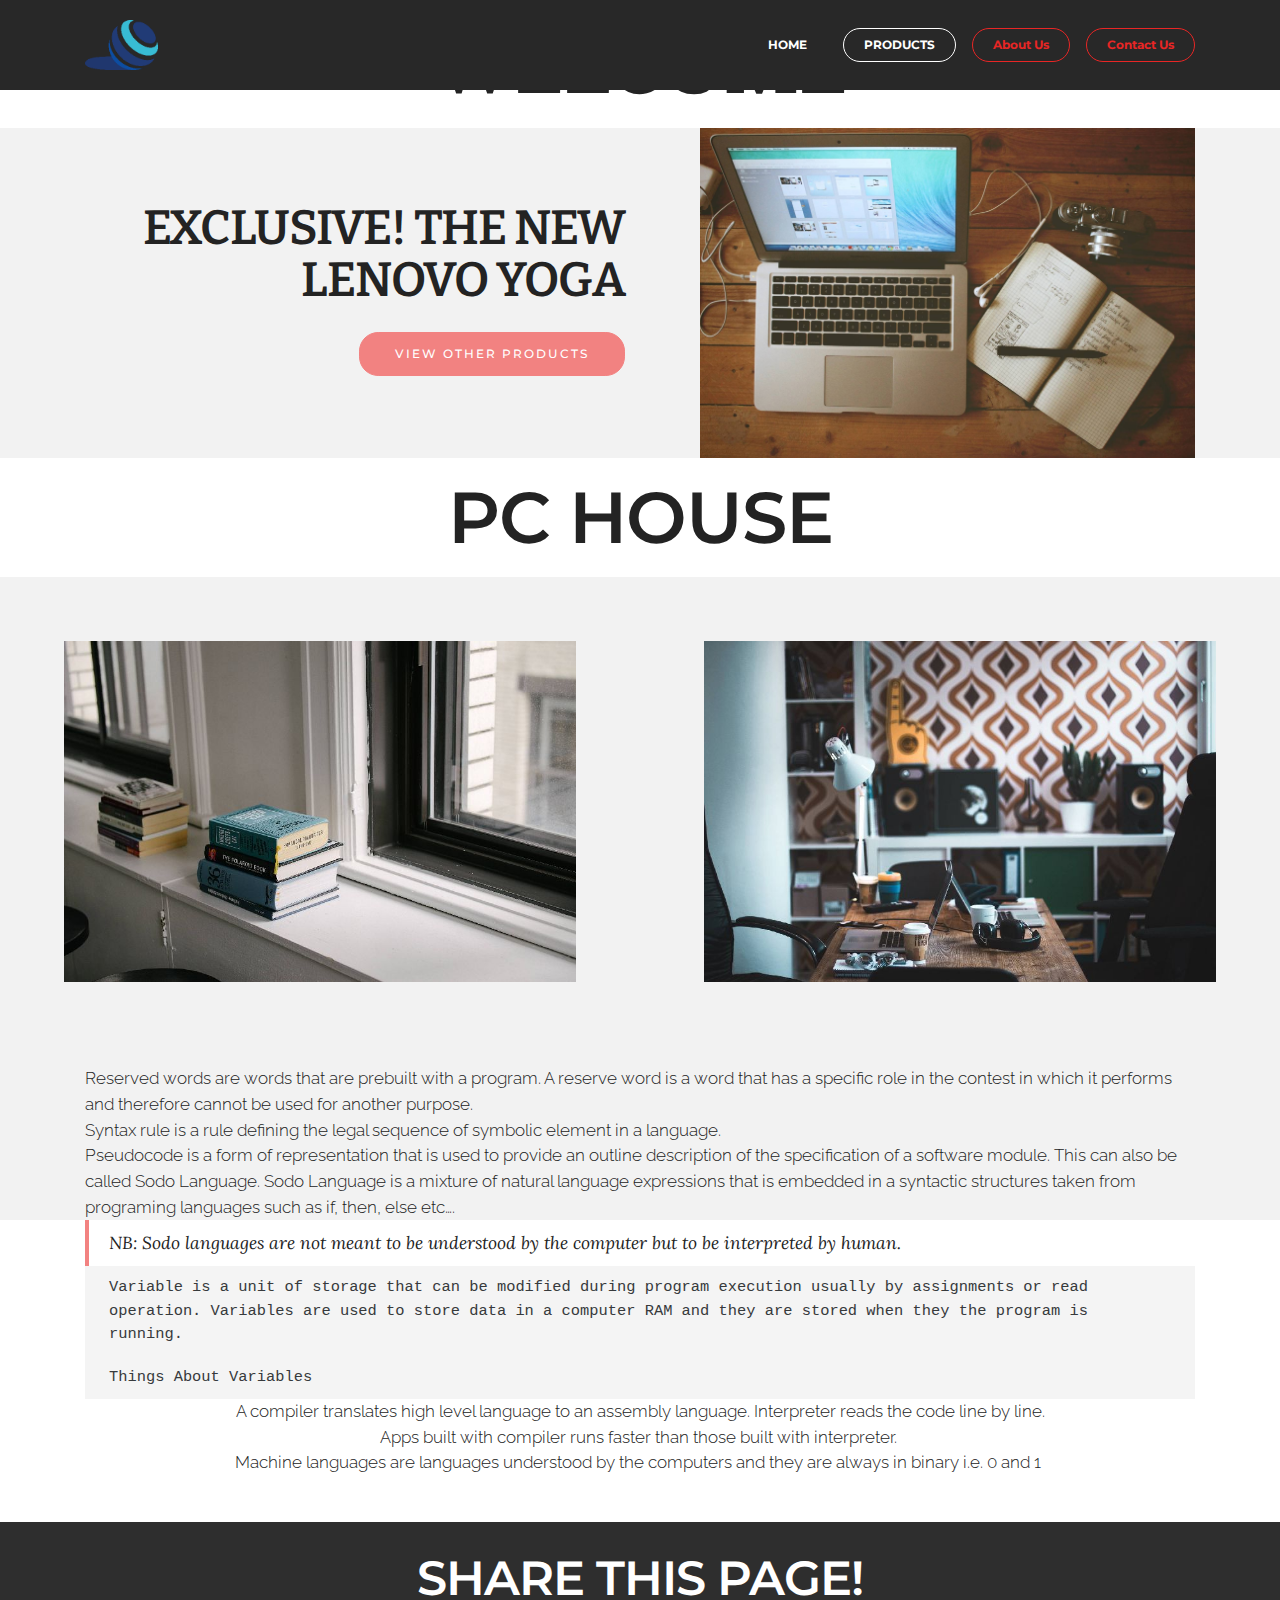
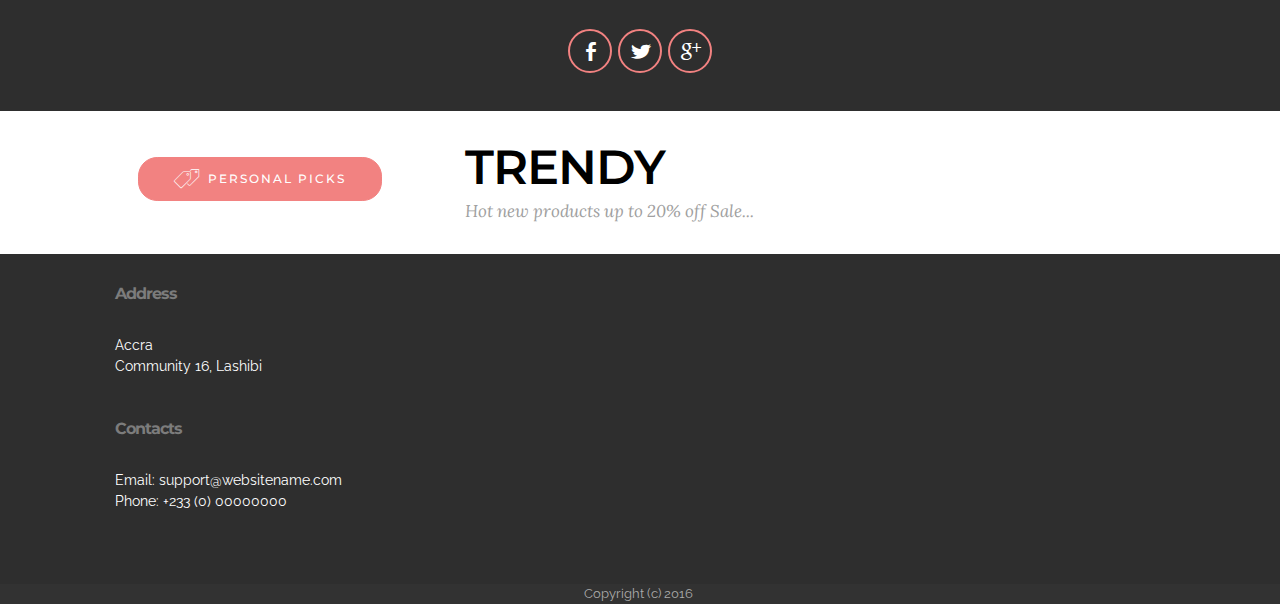
<file: index.html>
<!DOCTYPE html>
<html>
<head>
  <!-- Site made with Mobirise Website Builder v3.10.1, https://mobirise.com -->
  <meta charset="UTF-8">
  <meta http-equiv="X-UA-Compatible" content="IE=edge">
  <meta name="generator" content="Mobirise v3.10.1, mobirise.com">
  <meta name="viewport" content="width=device-width, initial-scale=1">
  <link rel="shortcut icon" href="assets/images/untitled-2-128x88-94.png" type="image/x-icon">
  <meta name="description" content="">
  <title>Home</title>
  <link rel="stylesheet" href="https://fonts.googleapis.com/css?family=Lora:400,700,400italic,700italic&amp;subset=latin">
  <link rel="stylesheet" href="https://fonts.googleapis.com/css?family=Montserrat:400,700">
  <link rel="stylesheet" href="https://fonts.googleapis.com/css?family=Raleway:100,100i,200,200i,300,300i,400,400i,500,500i,600,600i,700,700i,800,800i,900,900i">
  <link rel="stylesheet" href="assets/bootstrap-material-design-font/css/material.css">
  <link rel="stylesheet" href="assets/et-line-font-plugin/style.css">
  <link rel="stylesheet" href="assets/tether/tether.min.css">
  <link rel="stylesheet" href="assets/bootstrap/css/bootstrap.min.css">
  <link rel="stylesheet" href="assets/dropdown/css/style.css">
  <link rel="stylesheet" href="assets/socicon/css/socicon.min.css">
  <link rel="stylesheet" href="assets/theme/css/style.css">
  <link rel="stylesheet" href="assets/mobirise-gallery/style.css">
  <link rel="stylesheet" href="assets/mobirise/css/mbr-additional.css" type="text/css">
  
  
  
</head>
<body>
<section id="ext_menu-0">

    <nav class="navbar navbar-dropdown navbar-fixed-top">
        <div class="container">

            <div class="mbr-table">
                <div class="mbr-table-cell">

                    <div class="navbar-brand">
                        <a href="index.html" class="navbar-logo"><img src="assets/images/untitled-1-188x128-16.png" alt="Mobirise" title="HOME"></a>
                        
                    </div>

                </div>
                <div class="mbr-table-cell">

                    <button class="navbar-toggler pull-xs-right hidden-md-up" type="button" data-toggle="collapse" data-target="#exCollapsingNavbar">
                        <div class="hamburger-icon"></div>
                    </button>

                    <ul class="nav-dropdown collapse pull-xs-right nav navbar-nav navbar-toggleable-sm" id="exCollapsingNavbar"><li class="nav-item"><a class="nav-link link" href="index.html">HOME</a></li><li class="nav-item nav-btn"><a class="nav-link btn btn-white btn-white-outline" href="products.html">PRODUCTS</a></li><li class="nav-item nav-btn"><a class="nav-link btn btn-danger-outline btn-danger" href="aboutus.html">About Us</a></li><li class="nav-item nav-btn"><a class="nav-link btn btn-danger-outline btn-danger" href="contactus.html">Contact Us</a></li></ul>
                    <button hidden="" class="navbar-toggler navbar-close" type="button" data-toggle="collapse" data-target="#exCollapsingNavbar">
                        <div class="close-icon"></div>
                    </button>

                </div>
            </div>

        </div>
    </nav>

</section>

<section class="engine"><a rel="external" href="https://mobirise.com">top web site design software</a></section><section class="mbr-section mbr-section__container article mbr-after-navbar" id="header3-0" style="background-color: rgb(255, 255, 255); padding-top: 20px; padding-bottom: 20px;">
    <div class="container">
        <div class="row">
            <div class="col-xs-12">
                <h3 class="mbr-section-title display-2">WELCOME</h3>
                
            </div>
        </div>
    </div>
</section>

<section class="mbr-section" id="msg-box5-0" style="background-color: rgb(242, 242, 242); padding-top: 0px; padding-bottom: 0px;">

    
    <div class="container">
        <div class="row">
            <div class="mbr-table-md-up">

              

              <div class="mbr-table-cell col-md-5 text-xs-center text-md-right content-size">
                  <h3 class="mbr-section-title display-2">EXCLUSIVE! THE NEW &nbsp;LENOVO YOGA</h3>
                  

                  <div><a class="btn btn-danger" href="https://mobirise.com">VIEW OTHER PRODUCTS</a></div>
              </div>


              


              <div class="mbr-table-cell mbr-left-padding-md-up mbr-valign-top col-md-7 image-size" style="width: 50%;">
                  <div class="mbr-figure"><img src="assets/images/desktop.jpg"></div>
              </div>

            </div>
        </div>
    </div>

</section>

<section class="mbr-section mbr-section__container article" id="header3-1" style="background-color: rgb(255, 255, 255); padding-top: 20px; padding-bottom: 20px;">
    <div class="container">
        <div class="row">
            <div class="col-xs-12">
                <h3 class="mbr-section-title display-2">PC HOUSE</h3>
                
            </div>
        </div>
    </div>
</section>

<section class="mbr-gallery mbr-section mbr-section-nopadding mbr-slider-carousel" id="gallery4-0" data-filter="false" style="background-color: rgb(242, 242, 242); padding-top: 0rem; padding-bottom: 0rem;">
    <!-- Filter -->
    

    <!-- Gallery -->
    <div class="mbr-gallery-row">
        <div class=" mbr-gallery-layout-default">
            <div>
                <div>
                    <div class="mbr-gallery-item mbr-gallery-item__mobirise3 mbr-gallery-item--p4" data-tags="Responsive" data-video-url="false">
                        <div href="#lb-gallery4-0" data-slide-to="0" data-toggle="modal">
                            
                            

                            <img alt="" src="assets/images/windows-books-small.jpg">
                            
                            <span class="icon-focus"></span>
                            
                        </div>
                    </div><div class="mbr-gallery-item mbr-gallery-item__mobirise3 mbr-gallery-item--p4" data-tags="Animated" data-video-url="false">
                        <div href="#lb-gallery4-0" data-slide-to="1" data-toggle="modal">
                            
                            

                            <img alt="" src="assets/images/working-area-small.jpg">
                            
                            <span class="icon-focus"></span>
                            
                        </div>
                    </div>
                </div>
            </div>
            <div class="clearfix"></div>
        </div>
    </div>

    <!-- Lightbox -->
    <div data-app-prevent-settings="" class="mbr-slider modal fade carousel slide" tabindex="-1" data-keyboard="true" data-interval="false" id="lb-gallery4-0">
        <div class="modal-dialog">
            <div class="modal-content">
                <div class="modal-body">
                    
                    <div class="carousel-inner">
                        <div class="carousel-item active">
                            <img alt="" src="assets/images/windows-books.jpg">
                        </div><div class="carousel-item">
                            <img alt="" src="assets/images/working-area.jpg">
                        </div>
                    </div>
                    <a class="left carousel-control" role="button" data-slide="prev" href="#lb-gallery4-0">
                        <span class="icon-prev" aria-hidden="true"></span>
                        <span class="sr-only">Previous</span>
                    </a>
                    <a class="right carousel-control" role="button" data-slide="next" href="#lb-gallery4-0">
                        <span class="icon-next" aria-hidden="true"></span>
                        <span class="sr-only">Next</span>
                    </a>

                    <a class="close" href="#" role="button" data-dismiss="modal">
                        <span aria-hidden="true">×</span>
                        <span class="sr-only">Close</span>
                    </a>
                </div>
            </div>
        </div>
    </div>
</section>

<section class="mbr-section article mbr-section__container" id="content1-0" style="background-color: rgb(242, 242, 242); padding-top: 20px; padding-bottom: 0px;">

    <div class="container">
        <div class="row">
            <div class="col-xs-12 lead"><p>Reserved words are words that are prebuilt with a program. A reserve word is a word that has a specific role in the contest in which it performs and therefore cannot be used for another purpose.</p><p>Syntax rule is a rule defining the legal sequence of symbolic element in a language.</p><p>Pseudocode is a form of representation that is used to provide an outline description of the specification of a software module. This can also be called Sodo Language. Sodo Language is a mixture of natural language expressions that is embedded in a syntactic structures taken from programing languages such as if, then, else etc….</p></div>
        </div>
    </div>

</section>

<section class="mbr-section article mbr-section__container" id="content2-0" style="background-color: rgb(255, 255, 255); padding-top: 0px; padding-bottom: 0px;">

    <div class="container">
        <div class="row">
            <div class="col-xs-12 lead"><blockquote>NB: Sodo languages are not meant to be understood by the computer but to be interpreted by human.</blockquote><pre>Variable is a unit of storage that can be modified during program execution usually by assignments or read operation. Variables are used to store data in a computer RAM and they are stored when they the program is running.&nbsp;</pre><pre>Things About Variables</pre></div>
        </div>
    </div>

</section>

<section class="mbr-section article mbr-section__container" id="content1-1" style="background-color: rgb(255, 255, 255); padding-top: 0px; padding-bottom: 20px;">

    <div class="container">
        <div class="row">
            <div class="col-xs-12 lead"><p>A compiler translates high level language to an assembly language.&nbsp;<span style="font-size: 1.07rem; line-height: 1.5;">Interpreter reads the code line by line.</span></p><p>Apps built with compiler runs faster than those built with interpreter.&nbsp;</p><p>Machine languages are languages understood by the computers and they are always in binary i.e. 0 and 1&nbsp;</p><p><br></p></div>
        </div>
    </div>

</section>

<section class="mbr-section mbr-section-md-padding" id="social-buttons3-0" style="background-color: rgb(46, 46, 46); padding-top: 30px; padding-bottom: 30px;">
    
    <div class="container">
        <div class="row">
            <div class="col-md-8 col-md-offset-2 text-xs-center">
                <h3 class="mbr-section-title display-2">SHARE THIS PAGE!</h3>
                <div>

                  <div class="mbr-social-likes" data-counters="false">
                    <span class="btn btn-social facebook" title="Share link on Facebook">
                        <i class="socicon socicon-facebook"></i>
                    </span>
                    <span class="btn btn-social twitter" title="Share link on Twitter">
                        <i class="socicon socicon-twitter"></i>
                    </span>
                    <span class="btn btn-social plusone" title="Share link on Google+">
                        <i class="socicon socicon-google"></i>
                    </span>
                    
                    
                  </div>

                </div>
            </div>
        </div>
    </div>
</section>

<section class="mbr-info mbr-section mbr-section-md-padding" id="msg-box2-0" style="background-color: rgb(255, 255, 255); padding-top: 30px; padding-bottom: 30px;">

    
    <div class="container">
        <div class="row">

            <div class="mbr-table-md-up">
              <div class="mbr-table-cell col-md-4">
                  <div class="text-xs-center"><a class="btn btn-danger" href="products.html"><span class="etl-icon icon-pricetags mbr-iconfont mbr-iconfont-btn"></span>PERSONAL PICKS</a></div>
              </div>
              <div class="mbr-table-cell mbr-right-padding-md-up col-md-8 text-xs-center text-md-left">
                  <h3 class="mbr-info-title mbr-section-title display-2">TRENDY</h3>
                  <h2 class="mbr-info-subtitle mbr-section-subtitle">Hot new products up to 20% off Sale...</h2>
              </div>
            </div>

            

        </div>
    </div>
</section>

<section class="mbr-section mbr-section-md-padding mbr-footer footer2" id="contacts2-0" style="background-color: rgb(46, 46, 46); padding-top: 30px; padding-bottom: 0px;">
    
    <div class="container">
        <div class="row">
            <div class="mbr-footer-content col-xs-12 col-md-3">
                <p><strong>Address</strong><br>Accra<br>Community 16, Lashibi<br><br><br>
<strong>Contacts</strong><br>
Email: support@websitename.com<br>
Phone: +233 (0) 00000000<br></p>
            </div>
            <div class="mbr-footer-content col-xs-12 col-md-3"><br><ul><br></ul></div>
            <div class="col-xs-12 col-md-6">
                <div class="mbr-map"><iframe frameborder="0" style="border:0" src="https://www.google.com/maps/embed/v1/place?key=AIzaSyA0Dx_boXQiwvdz8sJHoYeZNVTdoWONYkU&amp;q=place_id:ChIJtcaxrqlZwokRfwmmibzPsTU" allowfullscreen=""></iframe></div>
            </div>
        </div>
    </div>
</section>

<footer class="mbr-small-footer mbr-section mbr-section-nopadding" id="footer1-0" style="background-color: rgb(50, 50, 50); padding-top: 0rem; padding-bottom: 0rem;">
    
    <div class="container">
        <p class="text-xs-center">Copyright (c) 2016&nbsp;</p>
    </div>
</footer>


  <script src="assets/web/assets/jquery/jquery.min.js"></script>
  <script src="assets/tether/tether.min.js"></script>
  <script src="assets/bootstrap/js/bootstrap.min.js"></script>
  <script src="assets/smooth-scroll/SmoothScroll.js"></script>
  <script src="assets/dropdown/js/script.min.js"></script>
  <script src="assets/touchSwipe/jquery.touchSwipe.min.js"></script>
  <script src="assets/masonry/masonry.pkgd.min.js"></script>
  <script src="assets/imagesloaded/imagesloaded.pkgd.min.js"></script>
  <script src="assets/bootstrap-carousel-swipe/bootstrap-carousel-swipe.js"></script>
  <script src="assets/social-likes/social-likes.js"></script>
  <script src="assets/theme/js/script.js"></script>
  <script src="assets/mobirise-gallery/player.min.js"></script>
  <script src="assets/mobirise-gallery/script.js"></script>
  
  
</body>
</html>
</file>
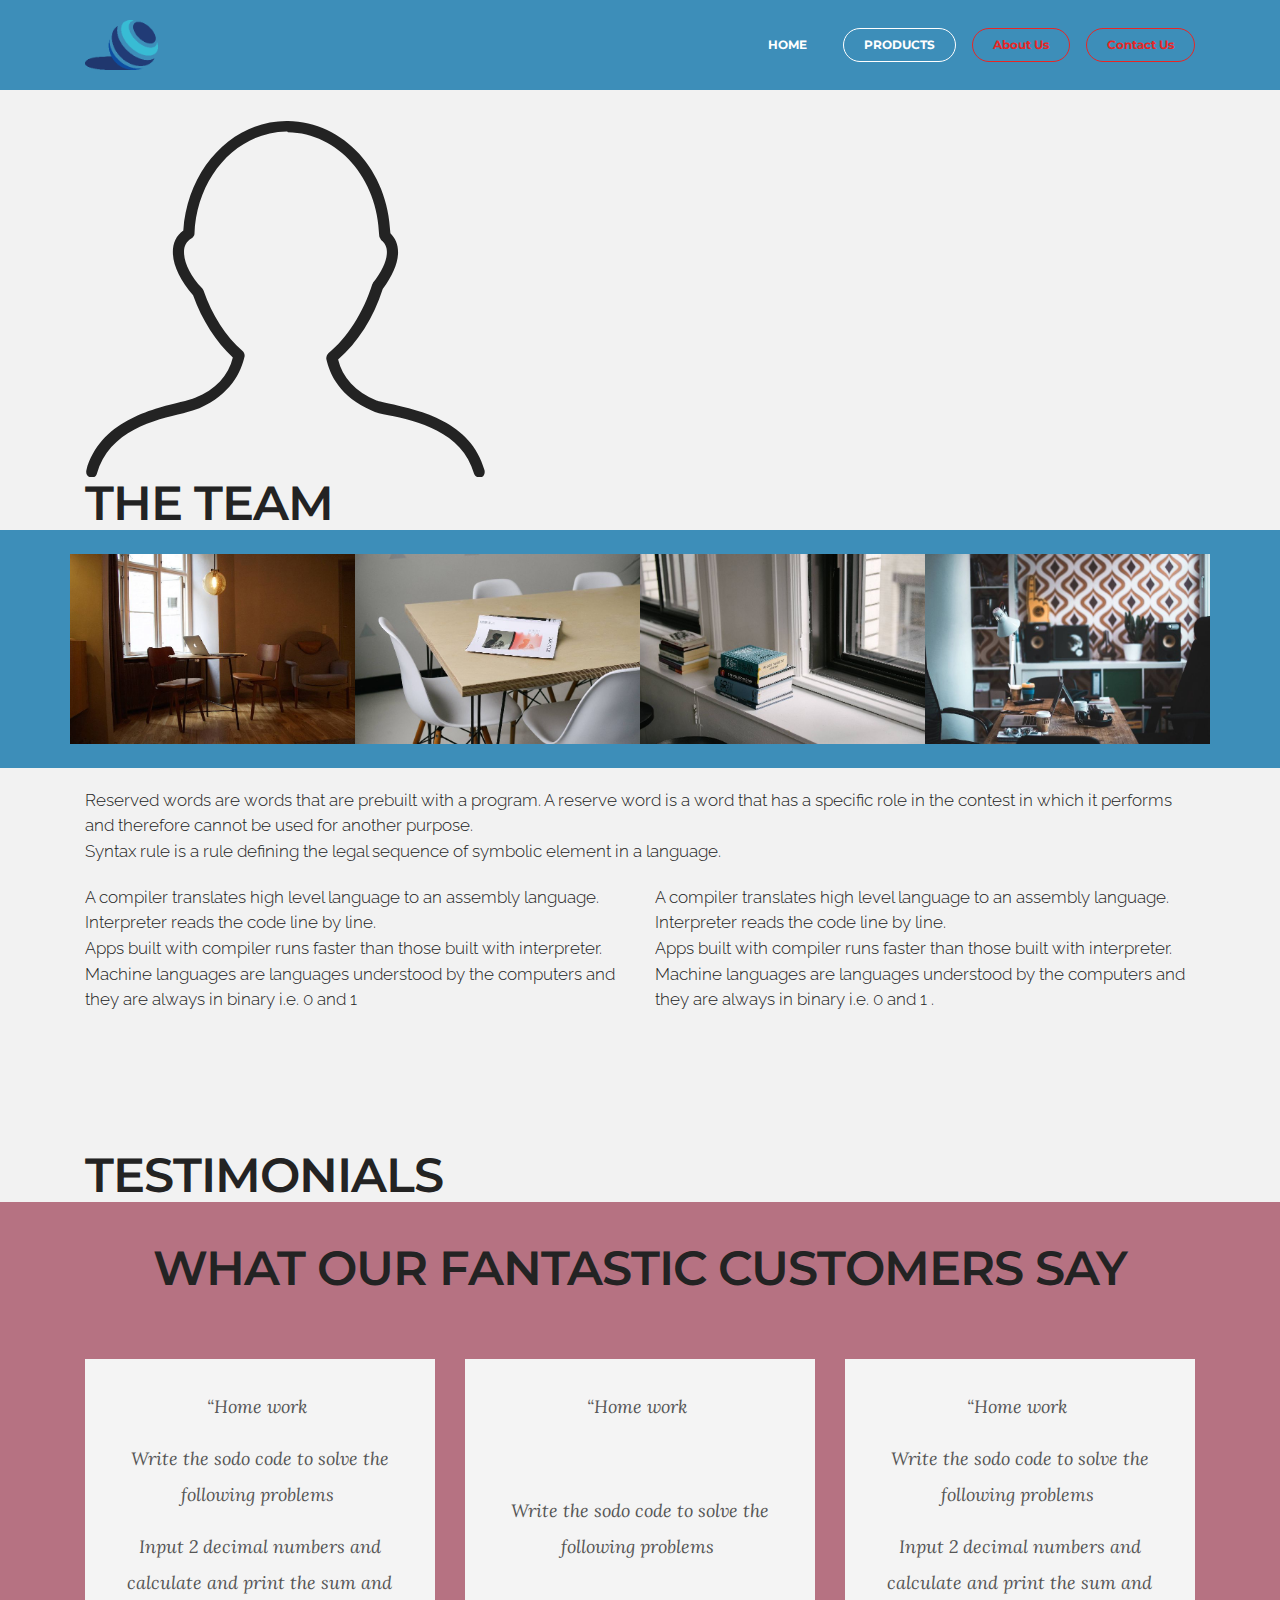
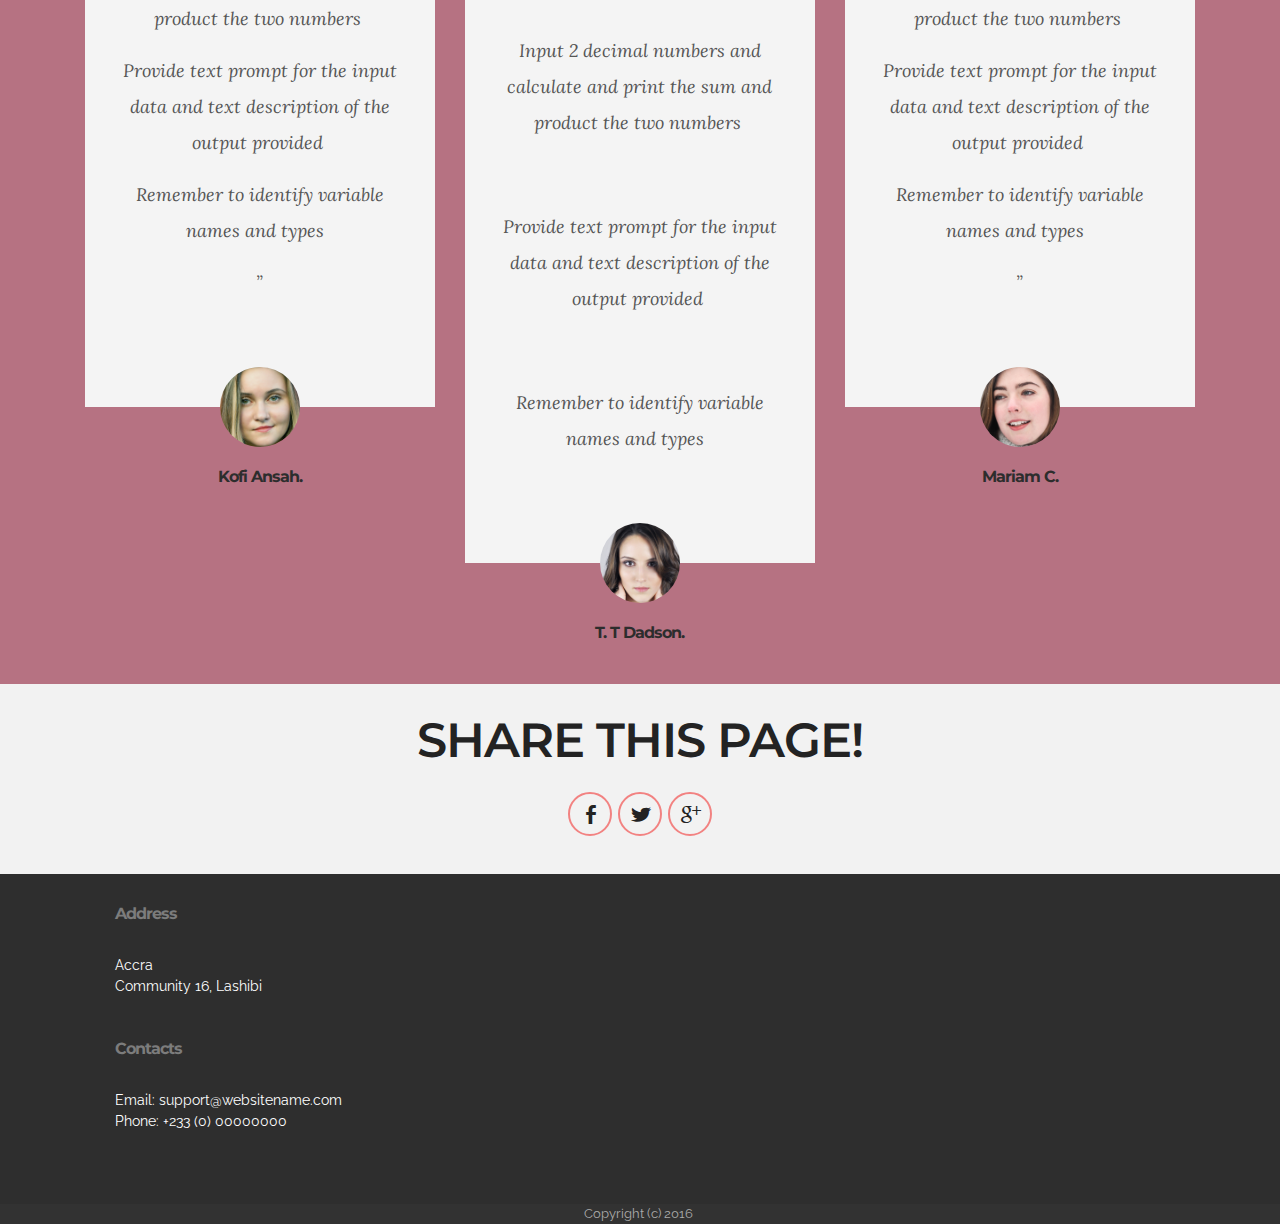
<file: aboutus.html>
<!DOCTYPE html>
<html>
<head>
  <!-- Site made with Mobirise Website Builder v3.10.1, https://mobirise.com -->
  <meta charset="UTF-8">
  <meta http-equiv="X-UA-Compatible" content="IE=edge">
  <meta name="generator" content="Mobirise v3.10.1, mobirise.com">
  <meta name="viewport" content="width=device-width, initial-scale=1">
  <link rel="shortcut icon" href="assets/images/untitled-2-128x88-94.png" type="image/x-icon">
  <meta name="description" content="">
  <title>About Us</title>
  <link rel="stylesheet" href="https://fonts.googleapis.com/css?family=Lora:400,700,400italic,700italic&amp;subset=latin">
  <link rel="stylesheet" href="https://fonts.googleapis.com/css?family=Montserrat:400,700">
  <link rel="stylesheet" href="https://fonts.googleapis.com/css?family=Raleway:100,100i,200,200i,300,300i,400,400i,500,500i,600,600i,700,700i,800,800i,900,900i">
  <link rel="stylesheet" href="assets/bootstrap-material-design-font/css/material.css">
  <link rel="stylesheet" href="assets/et-line-font-plugin/style.css">
  <link rel="stylesheet" href="assets/tether/tether.min.css">
  <link rel="stylesheet" href="assets/bootstrap/css/bootstrap.min.css">
  <link rel="stylesheet" href="assets/dropdown/css/style.css">
  <link rel="stylesheet" href="assets/socicon/css/socicon.min.css">
  <link rel="stylesheet" href="assets/theme/css/style.css">
  <link rel="stylesheet" href="assets/mobirise-gallery/style.css">
  <link rel="stylesheet" href="assets/mobirise/css/mbr-additional.css" type="text/css">
  
  
  
</head>
<body>
<section id="page1-ext_menu-0">

    <nav class="navbar navbar-dropdown navbar-fixed-top">
        <div class="container">

            <div class="mbr-table">
                <div class="mbr-table-cell">

                    <div class="navbar-brand">
                        <a href="index.html" class="navbar-logo"><img src="assets/images/untitled-1-188x128-65.png" alt="Mobirise"></a>
                        
                    </div>

                </div>
                <div class="mbr-table-cell">

                    <button class="navbar-toggler pull-xs-right hidden-md-up" type="button" data-toggle="collapse" data-target="#exCollapsingNavbar">
                        <div class="hamburger-icon"></div>
                    </button>

                    <ul class="nav-dropdown collapse pull-xs-right nav navbar-nav navbar-toggleable-sm" id="exCollapsingNavbar"><li class="nav-item"><a class="nav-link link" href="index.html">HOME</a></li><li class="nav-item nav-btn"><a class="nav-link btn btn-white btn-white-outline" href="products.html">PRODUCTS</a></li><li class="nav-item nav-btn"><a class="nav-link btn btn-danger-outline btn-danger" href="aboutus.html">About Us</a></li><li class="nav-item nav-btn"><a class="nav-link btn btn-danger-outline btn-danger" href="contactus.html">Contact Us</a></li></ul>
                    <button hidden="" class="navbar-toggler navbar-close" type="button" data-toggle="collapse" data-target="#exCollapsingNavbar">
                        <div class="close-icon"></div>
                    </button>

                </div>
            </div>

        </div>
    </nav>

</section>

<section class="engine"><a rel="external" href="https://mobirise.com">best responsive site development software</a></section><section class="mbr-section mbr-after-navbar" id="page1-msg-box4-0" style="background-color: rgb(242, 242, 242); padding-top: 120px; padding-bottom: 0px;">

    
    <div class="container">
        <div class="row">
            <div class="mbr-table-md-up">

              <div class="mbr-table-cell mbr-right-padding-md-up mbr-valign-top col-md-7 image-size" style="width: 50%;">
                  <div class="mbr-figure"><span class="etl-icon icon-profile-male mbr-iconfont mbr-iconfont-msg-box4"></span></div>
              </div>

              


              <div class="mbr-table-cell col-md-5 text-xs-center text-md-left content-size">
                  
                  

                  
              </div>


              

            </div>
        </div>
    </div>

</section>

<section class="mbr-info mbr-info-extra mbr-section mbr-section-md-padding" id="page1-msg-box1-0" style="background-color: rgb(242, 242, 242); padding-top: 0px; padding-bottom: 0px;">

    
    <div class="container">
        <div class="row">


            


            <div class="mbr-table-md-up">
                <div class="mbr-table-cell mbr-right-padding-md-up col-md-8 text-xs-center text-md-left">
                    
                    <h3 class="mbr-info-title mbr-section-title display-2">THE TEAM</h3>
                </div>

                <div class="mbr-table-cell col-md-4">
                    
                </div>
            </div>


        </div>
    </div>
</section>

<section class="mbr-gallery mbr-section mbr-section-nopadding mbr-slider-carousel" id="page1-gallery3-0" data-filter="false" style="background-color: rgb(61, 142, 185); padding-top: 1.5rem; padding-bottom: 1.5rem;">
    <!-- Filter -->
    

    <!-- Gallery -->
    <div class="mbr-gallery-row container">
        <div class=" mbr-gallery-layout-default">
            <div>
                <div>
                    <div class="mbr-gallery-item mbr-gallery-item__mobirise3 mbr-gallery-item--p0" data-tags="Awesome" data-video-url="false">
                        <div href="#lb-page1-gallery3-0" data-slide-to="0" data-toggle="modal">
                            
                            

                            <img alt="" src="assets/images/room-laptop-small.jpg">
                            
                            <span class="icon-focus"></span>
                            
                        </div>
                    </div><div class="mbr-gallery-item mbr-gallery-item__mobirise3 mbr-gallery-item--p0" data-tags="Beautiful" data-video-url="false">
                        <div href="#lb-page1-gallery3-0" data-slide-to="1" data-toggle="modal">
                            
                            

                            <img alt="" src="assets/images/table-small.jpg">
                            
                            <span class="icon-focus"></span>
                            
                        </div>
                    </div><div class="mbr-gallery-item mbr-gallery-item__mobirise3 mbr-gallery-item--p0" data-tags="Responsive" data-video-url="false">
                        <div href="#lb-page1-gallery3-0" data-slide-to="2" data-toggle="modal">
                            
                            

                            <img alt="" src="assets/images/windows-books-small.jpg">
                            
                            <span class="icon-focus"></span>
                            
                        </div>
                    </div><div class="mbr-gallery-item mbr-gallery-item__mobirise3 mbr-gallery-item--p0" data-tags="Animated" data-video-url="false">
                        <div href="#lb-page1-gallery3-0" data-slide-to="3" data-toggle="modal">
                            
                            

                            <img alt="" src="assets/images/working-area-small.jpg">
                            
                            <span class="icon-focus"></span>
                            
                        </div>
                    </div>
                </div>
            </div>
            <div class="clearfix"></div>
        </div>
    </div>

    <!-- Lightbox -->
    <div data-app-prevent-settings="" class="mbr-slider modal fade carousel slide" tabindex="-1" data-keyboard="true" data-interval="false" id="lb-page1-gallery3-0">
        <div class="modal-dialog">
            <div class="modal-content">
                <div class="modal-body">
                    
                    <div class="carousel-inner">
                        <div class="carousel-item active">
                            <img alt="" src="assets/images/room-laptop.jpg">
                        </div><div class="carousel-item">
                            <img alt="" src="assets/images/table.jpg">
                        </div><div class="carousel-item">
                            <img alt="" src="assets/images/windows-books.jpg">
                        </div><div class="carousel-item">
                            <img alt="" src="assets/images/working-area.jpg">
                        </div>
                    </div>
                    <a class="left carousel-control" role="button" data-slide="prev" href="#lb-page1-gallery3-0">
                        <span class="icon-prev" aria-hidden="true"></span>
                        <span class="sr-only">Previous</span>
                    </a>
                    <a class="right carousel-control" role="button" data-slide="next" href="#lb-page1-gallery3-0">
                        <span class="icon-next" aria-hidden="true"></span>
                        <span class="sr-only">Next</span>
                    </a>

                    <a class="close" href="#" role="button" data-dismiss="modal">
                        <span aria-hidden="true">×</span>
                        <span class="sr-only">Close</span>
                    </a>
                </div>
            </div>
        </div>
    </div>
</section>

<section class="mbr-section article mbr-section__container" id="page1-content1-0" style="background-color: rgb(242, 242, 242); padding-top: 20px; padding-bottom: 20px;">

    <div class="container">
        <div class="row">
            <div class="col-xs-12 lead"><p>Reserved words are words that are prebuilt with a program. A reserve word is a word that has a specific role in the contest in which it performs and therefore cannot be used for another purpose.</p><p>Syntax rule is a rule defining the legal sequence of symbolic element in a language.</p></div>
        </div>
    </div>

</section>

<section class="mbr-section article mbr-section__container" id="page1-content6-0" style="background-color: rgb(242, 242, 242); padding-top: 0px; padding-bottom: 20px;">

    <div class="container">
        <div class="row">
            <div class="col-xs-12 col-md-6 lead"><p>A compiler translates high level language to an assembly language.&nbsp;</p><p>Interpreter reads the code line by line.</p><p>Apps built with compiler runs faster than those built with interpreter.&nbsp;</p><p>Machine languages are languages understood by the computers and they are always in binary i.e. 0 and 1&nbsp;</p><p><br></p></div>
            <div class="col-xs-12 col-md-6 lead"><p>A compiler translates high level language to an assembly language.&nbsp;</p><p>Interpreter reads the code line by line.</p><p>Apps built with compiler runs faster than those built with interpreter.&nbsp;</p><p>Machine languages are languages understood by the computers and they are always in binary i.e. 0 and 1&nbsp;<span style="font-size: 1.07rem; line-height: 1.5;">.</span></p></div>
        </div>
    </div>

</section>

<section class="mbr-info mbr-info-extra mbr-section mbr-section-md-padding" id="aboutus-msg-box1-0" style="background-color: rgb(242, 242, 242); padding-top: 90px; padding-bottom: 0px;">

    
    <div class="container">
        <div class="row">


            


            <div class="mbr-table-md-up">
                <div class="mbr-table-cell mbr-right-padding-md-up col-md-8 text-xs-center text-md-left">
                    
                    <h3 class="mbr-info-title mbr-section-title display-2">TESTIMONIALS</h3>
                </div>

                <div class="mbr-table-cell col-md-4">
                    
                </div>
            </div>


        </div>
    </div>
</section>

<section class="mbr-section" id="aboutus-testimonials1-0" style="background-color: rgb(182, 114, 130); padding-top: 40px; padding-bottom: 40px;">

    

        <div class="mbr-section mbr-section__container mbr-section__container--middle">
            <div class="container">
                <div class="row">
                    <div class="col-xs-12 text-xs-center">
                        <h3 class="mbr-section-title display-2">WHAT OUR FANTASTIC CUSTOMERS SAY</h3>
                        
                    </div>
                </div>
            </div>
        </div>


    <div class="mbr-testimonials mbr-section mbr-section-nopadding">
        <div class="container">
            <div class="row">

                <div class="col-xs-12 col-lg-4">

                    <div class="mbr-testimonial card mbr-testimonial-lg">
                        <div class="card-block"><p>“Home work&nbsp;</p><p>Write the sodo code to solve the following problems&nbsp;</p><p>Input 2 decimal numbers and calculate and print the sum and product the two numbers&nbsp;</p><p>Provide text prompt for the input data and text description of the output provided&nbsp;</p><p>Remember to identify variable names and types &nbsp;</p><p>”</p></div>
                        <div class="mbr-author card-footer">
                            <div class="mbr-author-img"><img src="assets/images/face3.jpg" class="img-circle"></div>
                            <div class="mbr-author-name">Kofi Ansah.</div>
                            
                        </div>
                    </div>
                </div><div class="col-xs-12 col-lg-4">

                    <div class="mbr-testimonial card mbr-testimonial-lg">
                        <div class="card-block"><p>“Home work&nbsp;</p><p><br></p><p>Write the sodo code to solve the following problems&nbsp;</p><p><br></p><p>Input 2 decimal numbers and calculate and print the sum and product the two numbers&nbsp;</p><p><br></p><p>Provide text prompt for the input data and text description of the output provided&nbsp;</p><p><br></p><p>Remember to identify variable names and types &nbsp;</p></div>
                        <div class="mbr-author card-footer">
                            <div class="mbr-author-img"><img src="assets/images/face1.jpg" class="img-circle"></div>
                            <div class="mbr-author-name">T. T Dadson.</div>
                            
                        </div>
                    </div>
                </div><div class="col-xs-12 col-lg-4">

                    <div class="mbr-testimonial card mbr-testimonial-lg">
                        <div class="card-block"><p>“Home work&nbsp;</p><p>Write the sodo code to solve the following problems&nbsp;</p><p>Input 2 decimal numbers and calculate and print the sum and product the two numbers&nbsp;</p><p>Provide text prompt for the input data and text description of the output provided&nbsp;</p><p>Remember to identify variable names and types &nbsp;</p><p>”</p></div>
                        <div class="mbr-author card-footer">
                            <div class="mbr-author-img"><img src="assets/images/face2.jpg" class="img-circle"></div>
                            <div class="mbr-author-name">Mariam C.</div>
                            
                        </div>
                    </div>
                </div>

            </div>

        </div>

    </div>

</section>

<section class="mbr-section mbr-section-md-padding" id="page1-social-buttons1-0" style="background-color: rgb(242, 242, 242); padding-top: 30px; padding-bottom: 30px;">
    
    <div class="container">
        <div class="row">
            <div class="col-md-8 col-md-offset-2 text-xs-center">
                <h3 class="mbr-section-title display-2">SHARE THIS PAGE!</h3>
                <div>

                  <div class="mbr-social-likes" data-counters="false">
                    <span class="btn btn-social facebook" title="Share link on Facebook">
                        <i class="socicon socicon-facebook"></i>
                    </span>
                    <span class="btn btn-social twitter" title="Share link on Twitter">
                        <i class="socicon socicon-twitter"></i>
                    </span>
                    <span class="btn btn-social plusone" title="Share link on Google+">
                        <i class="socicon socicon-google"></i>
                    </span>
                    
                    
                  </div>

                </div>
            </div>
        </div>
    </div>
</section>

<section class="mbr-section mbr-section-md-padding mbr-footer footer2" id="page1-contacts2-0" style="background-color: rgb(46, 46, 46); padding-top: 30px; padding-bottom: 0px;">
    
    <div class="container">
        <div class="row">
            <div class="mbr-footer-content col-xs-12 col-md-3">
                <p><strong>Address</strong><br>Accra<br>Community 16, Lashibi<br><br><br>
<strong>Contacts</strong><br>
Email: support@websitename.com<br>
Phone: +233 (0) 00000000<br></p>
            </div>
            <div class="mbr-footer-content col-xs-12 col-md-3"><br><ul><br></ul></div>
            <div class="col-xs-12 col-md-6">
                <div class="mbr-map"><iframe frameborder="0" style="border:0" src="https://www.google.com/maps/embed/v1/place?key=AIzaSyA0Dx_boXQiwvdz8sJHoYeZNVTdoWONYkU&amp;q=place_id:ChIJtcaxrqlZwokRfwmmibzPsTU" allowfullscreen=""></iframe></div>
            </div>
        </div>
    </div>
</section>

<footer class="mbr-small-footer mbr-section mbr-section-nopadding" id="page1-footer1-0" style="background-color: rgb(50, 50, 50); padding-top: 0rem; padding-bottom: 0rem;">
    
    <div class="container">
        <p class="text-xs-center">Copyright (c) 2016&nbsp;</p>
    </div>
</footer>


  <script src="assets/web/assets/jquery/jquery.min.js"></script>
  <script src="assets/tether/tether.min.js"></script>
  <script src="assets/bootstrap/js/bootstrap.min.js"></script>
  <script src="assets/smooth-scroll/SmoothScroll.js"></script>
  <script src="assets/dropdown/js/script.min.js"></script>
  <script src="assets/touchSwipe/jquery.touchSwipe.min.js"></script>
  <script src="assets/masonry/masonry.pkgd.min.js"></script>
  <script src="assets/imagesloaded/imagesloaded.pkgd.min.js"></script>
  <script src="assets/bootstrap-carousel-swipe/bootstrap-carousel-swipe.js"></script>
  <script src="assets/social-likes/social-likes.js"></script>
  <script src="assets/theme/js/script.js"></script>
  <script src="assets/mobirise-gallery/player.min.js"></script>
  <script src="assets/mobirise-gallery/script.js"></script>
  
  
</body>
</html>
</file>
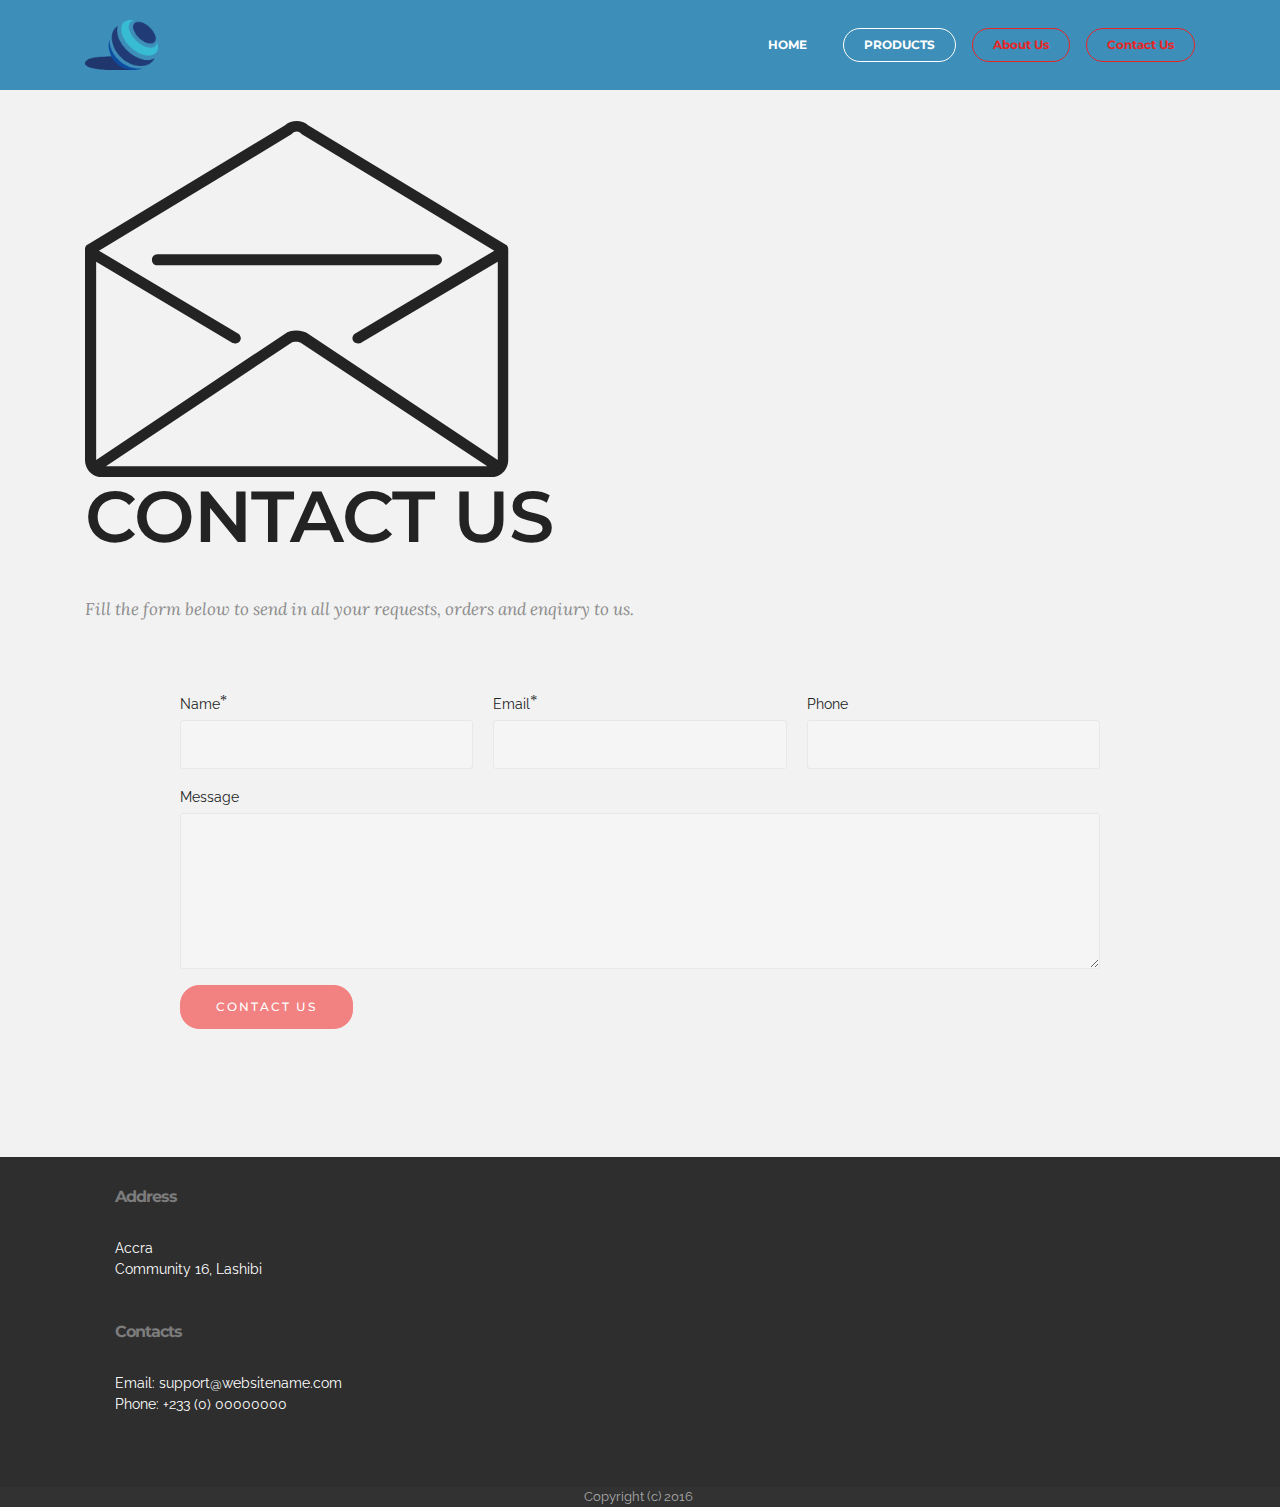
<file: contactus.html>
<!DOCTYPE html>
<html>
<head>
  <!-- Site made with Mobirise Website Builder v3.10.1, https://mobirise.com -->
  <meta charset="UTF-8">
  <meta http-equiv="X-UA-Compatible" content="IE=edge">
  <meta name="generator" content="Mobirise v3.10.1, mobirise.com">
  <meta name="viewport" content="width=device-width, initial-scale=1">
  <link rel="shortcut icon" href="assets/images/untitled-2-128x88-94.png" type="image/x-icon">
  <meta name="description" content="">
  <title>Contact Us</title>
  <link rel="stylesheet" href="https://fonts.googleapis.com/css?family=Lora:400,700,400italic,700italic&amp;subset=latin">
  <link rel="stylesheet" href="https://fonts.googleapis.com/css?family=Montserrat:400,700">
  <link rel="stylesheet" href="https://fonts.googleapis.com/css?family=Raleway:100,100i,200,200i,300,300i,400,400i,500,500i,600,600i,700,700i,800,800i,900,900i">
  <link rel="stylesheet" href="assets/bootstrap-material-design-font/css/material.css">
  <link rel="stylesheet" href="assets/et-line-font-plugin/style.css">
  <link rel="stylesheet" href="assets/tether/tether.min.css">
  <link rel="stylesheet" href="assets/bootstrap/css/bootstrap.min.css">
  <link rel="stylesheet" href="assets/dropdown/css/style.css">
  <link rel="stylesheet" href="assets/theme/css/style.css">
  <link rel="stylesheet" href="assets/mobirise/css/mbr-additional.css" type="text/css">
  
  
  
</head>
<body>
<section id="page2-ext_menu-0">

    <nav class="navbar navbar-dropdown navbar-fixed-top">
        <div class="container">

            <div class="mbr-table">
                <div class="mbr-table-cell">

                    <div class="navbar-brand">
                        <a href="index.html" class="navbar-logo"><img src="assets/images/untitled-1-188x128-84.png" alt="Mobirise"></a>
                        
                    </div>

                </div>
                <div class="mbr-table-cell">

                    <button class="navbar-toggler pull-xs-right hidden-md-up" type="button" data-toggle="collapse" data-target="#exCollapsingNavbar">
                        <div class="hamburger-icon"></div>
                    </button>

                    <ul class="nav-dropdown collapse pull-xs-right nav navbar-nav navbar-toggleable-sm" id="exCollapsingNavbar"><li class="nav-item"><a class="nav-link link" href="index.html">HOME</a></li><li class="nav-item nav-btn"><a class="nav-link btn btn-white btn-white-outline" href="products.html">PRODUCTS</a></li><li class="nav-item nav-btn"><a class="nav-link btn btn-danger-outline btn-danger" href="aboutus.html">About Us</a></li><li class="nav-item nav-btn"><a class="nav-link btn btn-danger-outline btn-danger" href="contactus.html">Contact Us</a></li></ul>
                    <button hidden="" class="navbar-toggler navbar-close" type="button" data-toggle="collapse" data-target="#exCollapsingNavbar">
                        <div class="close-icon"></div>
                    </button>

                </div>
            </div>

        </div>
    </nav>

</section>

<section class="engine"><a rel="external" href="https://mobirise.com">best wysiwyg site generator software download</a></section><section class="mbr-section mbr-after-navbar" id="page2-msg-box4-0" style="background-color: rgb(242, 242, 242); padding-top: 120px; padding-bottom: 0px;">

    
    <div class="container">
        <div class="row">
            <div class="mbr-table-md-up">

              <div class="mbr-table-cell mbr-right-padding-md-up mbr-valign-top col-md-7 image-size" style="width: 50%;">
                  <div class="mbr-figure"><span class="etl-icon icon-envelope mbr-iconfont mbr-iconfont-msg-box4"></span></div>
              </div>

              


              <div class="mbr-table-cell col-md-5 text-xs-center text-md-left content-size">
                  
                  

                  
              </div>


              

            </div>
        </div>
    </div>

</section>

<section class="mbr-info mbr-info-extra mbr-section mbr-section-md-padding" id="page2-msg-box1-0" style="background-color: rgb(242, 242, 242); padding-top: 0px; padding-bottom: 0px;">

    
    <div class="container">
        <div class="row">


            


            <div class="mbr-table-md-up">
                <div class="mbr-table-cell mbr-right-padding-md-up col-md-8 text-xs-center text-md-left">
                    
                    <h3 class="mbr-info-title mbr-section-title display-2">CONTACT US</h3>
                </div>

                <div class="mbr-table-cell col-md-4">
                    
                </div>
            </div>


        </div>
    </div>
</section>

<section class="mbr-section" id="contactus-form1-0" style="background-color: rgb(242, 242, 242); padding-top: 40px; padding-bottom: 120px;">
    
    <div class="mbr-section mbr-section__container mbr-section__container--middle">
        <div class="container">
            <div class="row">
                <div class="col-xs-12 text-xs-center">
                    
                    <small class="mbr-section-subtitle">Fill the form below to send in all your requests, orders and enqiury to us.</small>
                </div>
            </div>
        </div>
    </div>
    <div class="mbr-section mbr-section-nopadding">
        <div class="container">
            <div class="row">
                <div class="col-xs-12 col-lg-10 col-lg-offset-1" data-form-type="formoid">


                    <div data-form-alert="true">
                        <div hidden="" data-form-alert-success="true" class="alert alert-form alert-success text-xs-center">Our technical team will be glad to assist you in anyway possible.
Thanks for filling out our form!</div>
                    </div>


                    <form action="https://mobirise.com/" method="post" data-form-title="CONTACT FORM">

                        <input type="hidden" value="OYFKpazNxlbidL9o+lB4htwUJZpZ0a8e4lfpaA8jCRImlAmAPUQ+/cSzYDEiyqMeAfmm8B+2XQ8dieh2fEYC45bdFV/lTUSfMpGcnZtQCUwu76fkMMn+Hc152HjCyloZ" data-form-email="true">

                        <div class="row row-sm-offset">

                            <div class="col-xs-12 col-md-4">
                                <div class="form-group">
                                    <label class="form-control-label" for="contactus-form1-0-name">Name<span class="form-asterisk">*</span></label>
                                    <input type="text" class="form-control" name="name" required="" data-form-field="Name" id="contactus-form1-0-name">
                                </div>
                            </div>

                            <div class="col-xs-12 col-md-4">
                                <div class="form-group">
                                    <label class="form-control-label" for="contactus-form1-0-email">Email<span class="form-asterisk">*</span></label>
                                    <input type="email" class="form-control" name="email" required="" data-form-field="Email" id="contactus-form1-0-email">
                                </div>
                            </div>

                            <div class="col-xs-12 col-md-4">
                                <div class="form-group">
                                    <label class="form-control-label" for="contactus-form1-0-phone">Phone</label>
                                    <input type="tel" class="form-control" name="phone" data-form-field="Phone" id="contactus-form1-0-phone">
                                </div>
                            </div>

                        </div>

                        <div class="form-group">
                            <label class="form-control-label" for="contactus-form1-0-message">Message</label>
                            <textarea class="form-control" name="message" rows="7" data-form-field="Message" id="contactus-form1-0-message"></textarea>
                        </div>

                        <div><button type="submit" class="btn btn-primary">CONTACT US</button></div>

                    </form>
                </div>
            </div>
        </div>
    </div>
</section>

<section class="mbr-section mbr-section-md-padding mbr-footer footer2" id="page2-contacts2-0" style="background-color: rgb(46, 46, 46); padding-top: 30px; padding-bottom: 0px;">
    
    <div class="container">
        <div class="row">
            <div class="mbr-footer-content col-xs-12 col-md-3">
                <p><strong>Address</strong><br>Accra<br>Community 16, Lashibi<br><br><br>
<strong>Contacts</strong><br>
Email: support@websitename.com<br>
Phone: +233 (0) 00000000<br></p>
            </div>
            <div class="mbr-footer-content col-xs-12 col-md-3"><br><ul><br></ul></div>
            <div class="col-xs-12 col-md-6">
                <div class="mbr-map"><iframe frameborder="0" style="border:0" src="https://www.google.com/maps/embed/v1/place?key=AIzaSyA0Dx_boXQiwvdz8sJHoYeZNVTdoWONYkU&amp;q=place_id:ChIJtcaxrqlZwokRfwmmibzPsTU" allowfullscreen=""></iframe></div>
            </div>
        </div>
    </div>
</section>

<footer class="mbr-small-footer mbr-section mbr-section-nopadding" id="page2-footer1-0" style="background-color: rgb(50, 50, 50); padding-top: 0rem; padding-bottom: 0rem;">
    
    <div class="container">
        <p class="text-xs-center">Copyright (c) 2016&nbsp;</p>
    </div>
</footer>


  <script src="assets/web/assets/jquery/jquery.min.js"></script>
  <script src="assets/tether/tether.min.js"></script>
  <script src="assets/bootstrap/js/bootstrap.min.js"></script>
  <script src="assets/smooth-scroll/SmoothScroll.js"></script>
  <script src="assets/dropdown/js/script.min.js"></script>
  <script src="assets/touchSwipe/jquery.touchSwipe.min.js"></script>
  <script src="assets/theme/js/script.js"></script>
  <script src="assets/formoid/formoid.min.js"></script>
  
  
</body>
</html>
</file>
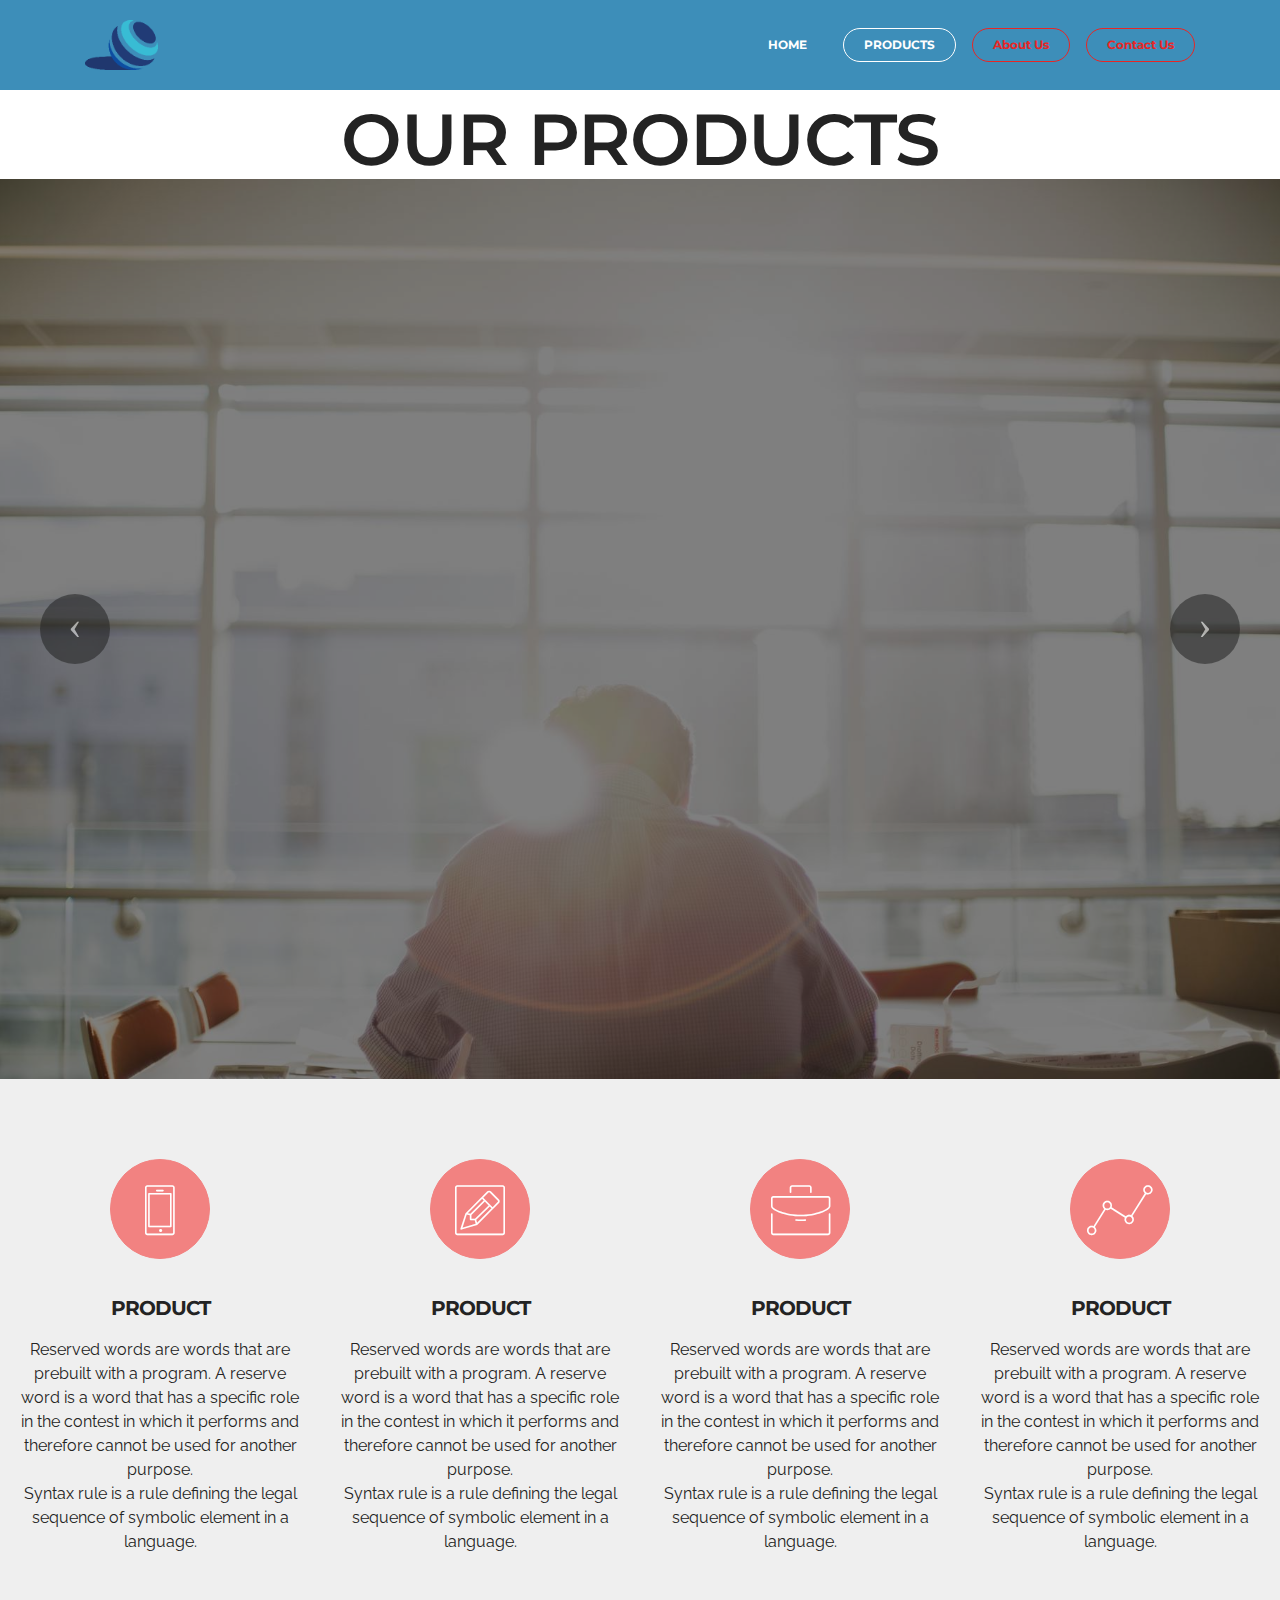
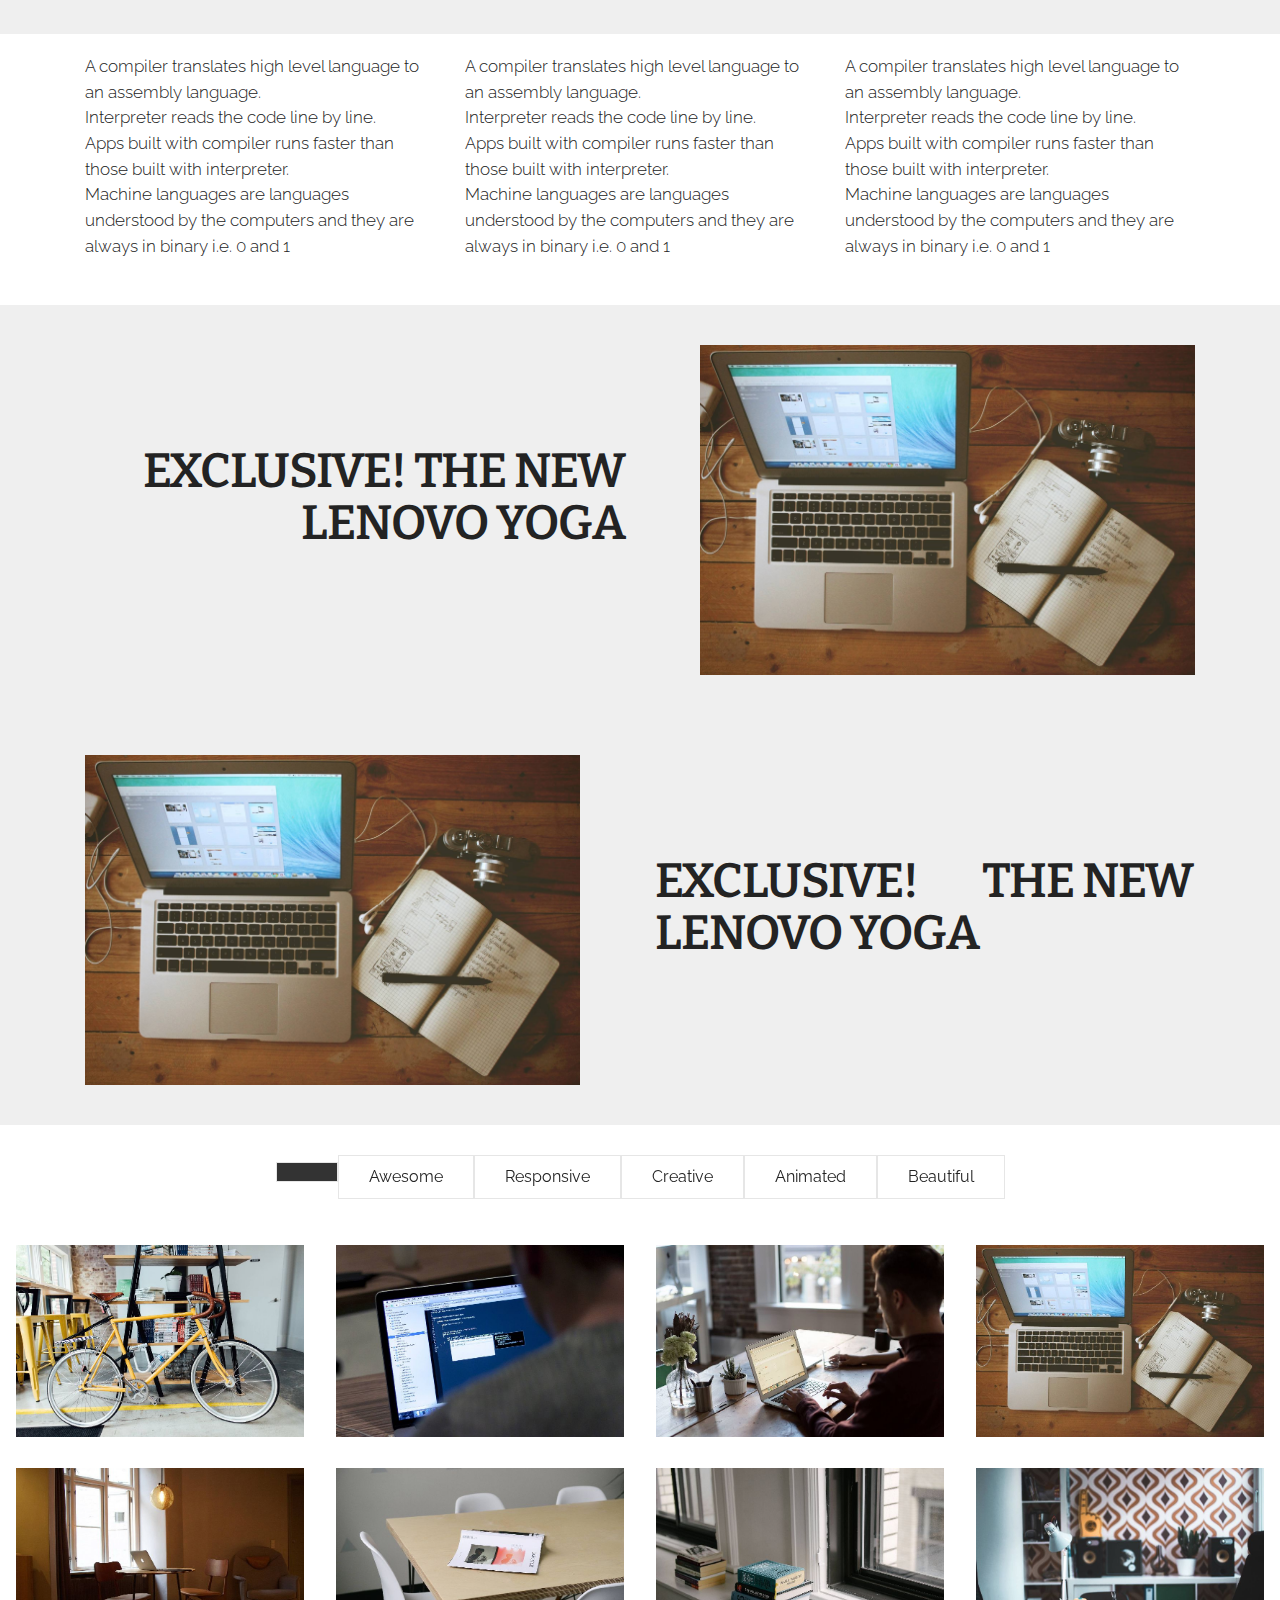
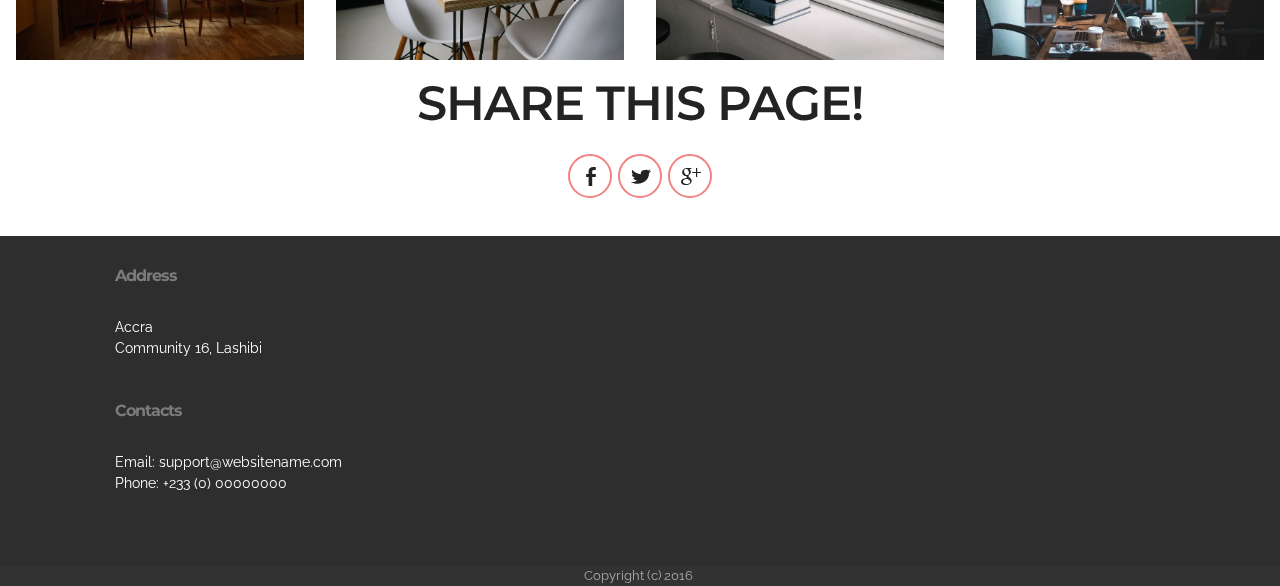
<file: products.html>
<!DOCTYPE html>
<html>
<head>
  <!-- Site made with Mobirise Website Builder v3.10.1, https://mobirise.com -->
  <meta charset="UTF-8">
  <meta http-equiv="X-UA-Compatible" content="IE=edge">
  <meta name="generator" content="Mobirise v3.10.1, mobirise.com">
  <meta name="viewport" content="width=device-width, initial-scale=1">
  <link rel="shortcut icon" href="assets/images/untitled-2-128x88-94.png" type="image/x-icon">
  <meta name="description" content="">
  <title>Products</title>
  <link rel="stylesheet" href="https://fonts.googleapis.com/css?family=Lora:400,700,400italic,700italic&amp;subset=latin">
  <link rel="stylesheet" href="https://fonts.googleapis.com/css?family=Montserrat:400,700">
  <link rel="stylesheet" href="https://fonts.googleapis.com/css?family=Raleway:100,100i,200,200i,300,300i,400,400i,500,500i,600,600i,700,700i,800,800i,900,900i">
  <link rel="stylesheet" href="assets/bootstrap-material-design-font/css/material.css">
  <link rel="stylesheet" href="assets/et-line-font-plugin/style.css">
  <link rel="stylesheet" href="assets/tether/tether.min.css">
  <link rel="stylesheet" href="assets/bootstrap/css/bootstrap.min.css">
  <link rel="stylesheet" href="assets/dropdown/css/style.css">
  <link rel="stylesheet" href="assets/socicon/css/socicon.min.css">
  <link rel="stylesheet" href="assets/theme/css/style.css">
  <link rel="stylesheet" href="assets/mobirise-gallery/style.css">
  <link rel="stylesheet" href="assets/mobirise/css/mbr-additional.css" type="text/css">
  
  
  
</head>
<body>
<section id="page3-ext_menu-0">

    <nav class="navbar navbar-dropdown navbar-fixed-top">
        <div class="container">

            <div class="mbr-table">
                <div class="mbr-table-cell">

                    <div class="navbar-brand">
                        <a href="index.html" class="navbar-logo"><img src="assets/images/untitled-1-188x128-84.png" alt="Mobirise"></a>
                        
                    </div>

                </div>
                <div class="mbr-table-cell">

                    <button class="navbar-toggler pull-xs-right hidden-md-up" type="button" data-toggle="collapse" data-target="#exCollapsingNavbar">
                        <div class="hamburger-icon"></div>
                    </button>

                    <ul class="nav-dropdown collapse pull-xs-right nav navbar-nav navbar-toggleable-sm" id="exCollapsingNavbar"><li class="nav-item"><a class="nav-link link" href="index.html">HOME</a></li><li class="nav-item nav-btn"><a class="nav-link btn btn-white btn-white-outline" href="products.html">PRODUCTS</a></li><li class="nav-item nav-btn"><a class="nav-link btn btn-danger-outline btn-danger" href="aboutus.html">About Us</a></li><li class="nav-item nav-btn"><a class="nav-link btn btn-danger-outline btn-danger" href="contactus.html">Contact Us</a></li></ul>
                    <button hidden="" class="navbar-toggler navbar-close" type="button" data-toggle="collapse" data-target="#exCollapsingNavbar">
                        <div class="close-icon"></div>
                    </button>

                </div>
            </div>

        </div>
    </nav>

</section>

<section class="engine"><a rel="external" href="https://mobirise.com">responsive web site development software</a></section><section class="mbr-section mbr-section__container article mbr-after-navbar" id="products-header3-0" style="background-color: rgb(255, 255, 255); padding-top: 100px; padding-bottom: 0px;">
    <div class="container">
        <div class="row">
            <div class="col-xs-12">
                <h3 class="mbr-section-title display-2">OUR PRODUCTS</h3>
                
            </div>
        </div>
    </div>
</section>

<section class="mbr-slider mbr-section mbr-section__container carousel slide mbr-section-nopadding" data-ride="carousel" data-keyboard="false" data-wrap="true" data-pause="false" data-interval="3000" id="products-slider-0">
    <div>
        <div>
            <div>
                
                <div class="carousel-inner" role="listbox">
                    <div class="mbr-section mbr-section-hero carousel-item dark center mbr-section-full active" data-bg-video-slide="false" style="background-image: url(assets/images/man-back.jpg);">
                        <div class="mbr-table-cell">
                            <div class="mbr-overlay"></div>
                            <div class="container-slide container">
                                
                                <div class="row">
                                    <div class="col-md-8 col-md-offset-2 text-xs-center">
                                        
                                        

                                        
                                    </div>
                                </div>
                            </div>
                        </div>
                    </div><div class="mbr-section mbr-section-hero carousel-item dark center mbr-section-full" data-bg-video-slide="false" style="background-image: url(assets/images/sparklers.jpg);">
                        <div class="mbr-table-cell">
                            <div class="mbr-overlay"></div>
                            <div class="container-slide container">
                                
                                <div class="row">
                                    <div class="col-md-8 col-md-offset-3 text-xs-right">
                                        <h2 class="mbr-section-title display-1">IMAGE SLIDE</h2>
                                        <p class="mbr-section-lead lead">Use variable: number1, number2, number3, sum OF THE INTEGER<br>Use a control to hold, number1, number2, number3<br>Accept number1, number2, number3<br></p>

                                        
                                    </div>
                                </div>
                            </div>
                        </div>
                    </div><div class="mbr-section mbr-section-hero carousel-item dark center mbr-section-full" data-bg-video-slide="false" style="background-image: url(assets/images/man-back.jpg);">
                        <div class="mbr-table-cell">
                            <div class="mbr-overlay"></div>
                            <div class="container-slide container">
                                
                                <div class="row">
                                    <div class="col-md-8 col-md-offset-2 text-xs-center">
                                        
                                        

                                        
                                    </div>
                                </div>
                            </div>
                        </div>
                    </div><div class="mbr-section mbr-section-hero carousel-item dark center mbr-section-full" data-bg-video-slide="false" style="background-image: url(assets/images/man-back.jpg);">
                        <div class="mbr-table-cell">
                            <div class="mbr-overlay"></div>
                            <div class="container-slide container">
                                
                                <div class="row">
                                    <div class="col-md-8 col-md-offset-2 text-xs-center">
                                        
                                        

                                        
                                    </div>
                                </div>
                            </div>
                        </div>
                    </div>
                </div>

                <a data-app-prevent-settings="" class="left carousel-control" role="button" data-slide="prev" href="#products-slider-0">
                    <span class="icon-prev" aria-hidden="true"></span>
                    <span class="sr-only">Previous</span>
                </a>
                <a data-app-prevent-settings="" class="right carousel-control" role="button" data-slide="next" href="#products-slider-0">
                    <span class="icon-next" aria-hidden="true"></span>
                    <span class="sr-only">Next</span>
                </a>
            </div>
        </div>
    </div>
</section>

<section class="mbr-cards mbr-section mbr-section-nopadding" id="products-features7-0" style="background-color: rgb(239, 239, 239);">

    

    <div class="mbr-cards-row row">
        <div class="mbr-cards-col col-xs-12 col-lg-3" style="padding-top: 80px; padding-bottom: 80px;">
            <div class="container">
                <div class="card cart-block">
                    <div class="card-img iconbox"><a href="https://mobirise.com" class="etl-icon icon-phone mbr-iconfont mbr-iconfont-features7" style="color: rgb(255, 255, 255);"></a></div>
                    <div class="card-block">
                        <h4 class="card-title">PRODUCT</h4>
                        
                        <p class="card-text">Reserved words are words that are prebuilt with a program. A reserve word is a word that has a specific role in the contest in which it performs and therefore cannot be used for another purpose.<br>Syntax rule is a rule defining the legal sequence of symbolic element in a language.<br></p>
                        
                    </div>
                </div>
            </div>
        </div>
        <div class="mbr-cards-col col-xs-12 col-lg-3" style="padding-top: 80px; padding-bottom: 80px;">
            <div class="container">
                <div class="card cart-block">
                    <div class="card-img iconbox"><a href="https://mobirise.com" class="etl-icon icon-edit mbr-iconfont mbr-iconfont-features7" style="color: rgb(255, 255, 255);"></a></div>
                    <div class="card-block">
                        <h4 class="card-title">PRODUCT</h4>
                        
                        <p class="card-text">Reserved words are words that are prebuilt with a program. A reserve word is a word that has a specific role in the contest in which it performs and therefore cannot be used for another purpose.<br>Syntax rule is a rule defining the legal sequence of symbolic element in a language.<br></p>
                        
                    </div>
                </div>
          </div>
        </div>
        <div class="mbr-cards-col col-xs-12 col-lg-3" style="padding-top: 80px; padding-bottom: 80px;">
            <div class="container">
                <div class="card cart-block">
                    <div class="card-img iconbox"><a href="https://mobirise.com" class="etl-icon icon-briefcase mbr-iconfont mbr-iconfont-features7" style="color: rgb(255, 255, 255);"></a></div>
                    <div class="card-block">
                        <h4 class="card-title">PRODUCT</h4>
                        
                        <p class="card-text">Reserved words are words that are prebuilt with a program. A reserve word is a word that has a specific role in the contest in which it performs and therefore cannot be used for another purpose.<br>Syntax rule is a rule defining the legal sequence of symbolic element in a language.<br></p>
                        
                    </div>
                </div>
            </div>
        </div>
        <div class="mbr-cards-col col-xs-12 col-lg-3" style="padding-top: 80px; padding-bottom: 80px;">
            <div class="container">
                <div class="card cart-block">
                    <div class="card-img iconbox"><a href="https://mobirise.com" class="etl-icon icon-linegraph mbr-iconfont mbr-iconfont-features7" style="color: rgb(255, 255, 255);"></a></div>
                    <div class="card-block">
                        <h4 class="card-title">PRODUCT</h4>
                        
                        <p class="card-text">Reserved words are words that are prebuilt with a program. A reserve word is a word that has a specific role in the contest in which it performs and therefore cannot be used for another purpose.<br>Syntax rule is a rule defining the legal sequence of symbolic element in a language.<br></p>
                        
                    </div>
                </div>
            </div>
        </div>
        
        
    </div>
</section>

<section class="mbr-section article mbr-section__container" id="products-content7-0" style="background-color: rgb(255, 255, 255); padding-top: 20px; padding-bottom: 20px;">

    <div class="container">
        <div class="row">
            <div class="col-xs-12 col-md-4 lead"><p>A compiler translates high level language to an assembly language.&nbsp;</p><p>Interpreter reads the code line by line.</p><p>Apps built with compiler runs faster than those built with interpreter.&nbsp;</p><p>Machine languages are languages understood by the computers and they are always in binary i.e. 0 and 1&nbsp;</p></div>
            <div class="col-xs-12 col-md-4 lead"><p>A compiler translates high level language to an assembly language.&nbsp;</p><p>Interpreter reads the code line by line.</p><p>Apps built with compiler runs faster than those built with interpreter.&nbsp;</p><p>Machine languages are languages understood by the computers and they are always in binary i.e. 0 and 1&nbsp;</p></div>
            <div class="col-xs-12 col-md-4 lead"><p>A compiler translates high level language to an assembly language.&nbsp;</p><p>Interpreter reads the code line by line.</p><p>Apps built with compiler runs faster than those built with interpreter.&nbsp;</p><p>Machine languages are languages understood by the computers and they are always in binary i.e. 0 and 1&nbsp;</p><p><br></p></div>
        </div>
    </div>

</section>

<section class="mbr-section" id="products-msg-box5-0" style="background-color: rgb(239, 239, 239); padding-top: 40px; padding-bottom: 40px;">

    
    <div class="container">
        <div class="row">
            <div class="mbr-table-md-up">

              

              <div class="mbr-table-cell col-md-5 text-xs-center text-md-right content-size">
                  <h3 class="mbr-section-title display-2">EXCLUSIVE! THE NEW  LENOVO YOGA</h3>
                  

                  
              </div>


              


              <div class="mbr-table-cell mbr-left-padding-md-up mbr-valign-top col-md-7 image-size" style="width: 50%;">
                  <div class="mbr-figure"><img src="assets/images/desktop.jpg"></div>
              </div>

            </div>
        </div>
    </div>

</section>

<section class="mbr-section" id="products-msg-box5-1" style="background-color: rgb(239, 239, 239); padding-top: 40px; padding-bottom: 40px;">

    
    <div class="container">
        <div class="row">
            <div class="mbr-table-md-up">

              <div class="mbr-table-cell mbr-right-padding-md-up mbr-valign-top col-md-7 image-size" style="width: 50%;">
                  <div class="mbr-figure"><img src="assets/images/desktop.jpg"></div>
              </div>

              


              <div class="mbr-table-cell col-md-5 text-xs-center text-md-left content-size">
                  <h3 class="mbr-section-title display-2">EXCLUSIVE! &nbsp; &nbsp; &nbsp; &nbsp;THE NEW  LENOVO YOGA</h3>
                  

                  
              </div>


              

            </div>
        </div>
    </div>

</section>

<section class="mbr-gallery mbr-section mbr-section-nopadding mbr-slider-carousel" id="products-gallery4-0" data-filter="true" style="padding-top: 0rem; padding-bottom: 0rem;">
    <!-- Filter -->
    <div class="mbr-gallery-filter container gallery-filter-active">
        <ul>
            <li class="mbr-gallery-filter-all active"></li>
        </ul>
    </div>

    <!-- Gallery -->
    <div class="mbr-gallery-row">
        <div class=" mbr-gallery-layout-default">
            <div>
                <div>
                    <div class="mbr-gallery-item mbr-gallery-item__mobirise3 mbr-gallery-item--p1" data-tags="Awesome" data-video-url="false">
                        <div href="#lb-products-gallery4-0" data-slide-to="0" data-toggle="modal">
                            
                            

                            <img alt="" src="assets/images/bike-small.jpg">
                            
                            <span class="icon-focus"></span>
                            
                        </div>
                    </div><div class="mbr-gallery-item mbr-gallery-item__mobirise3 mbr-gallery-item--p1" data-tags="Responsive" data-video-url="false">
                        <div href="#lb-products-gallery4-0" data-slide-to="1" data-toggle="modal">
                            
                            

                            <img alt="" src="assets/images/code-man-small.jpg">
                            
                            <span class="icon-focus"></span>
                            
                        </div>
                    </div><div class="mbr-gallery-item mbr-gallery-item__mobirise3 mbr-gallery-item--p1" data-tags="Creative" data-video-url="false">
                        <div href="#lb-products-gallery4-0" data-slide-to="2" data-toggle="modal">
                            
                            

                            <img alt="" src="assets/images/coworkers-small.jpg">
                            
                            <span class="icon-focus"></span>
                            
                        </div>
                    </div><div class="mbr-gallery-item mbr-gallery-item__mobirise3 mbr-gallery-item--p1" data-tags="Animated" data-video-url="false">
                        <div href="#lb-products-gallery4-0" data-slide-to="3" data-toggle="modal">
                            
                            

                            <img alt="" src="assets/images/desktop-small.jpg">
                            
                            <span class="icon-focus"></span>
                            
                        </div>
                    </div><div class="mbr-gallery-item mbr-gallery-item__mobirise3 mbr-gallery-item--p1" data-tags="Awesome" data-video-url="false">
                        <div href="#lb-products-gallery4-0" data-slide-to="4" data-toggle="modal">
                            
                            

                            <img alt="" src="assets/images/room-laptop-small.jpg">
                            
                            <span class="icon-focus"></span>
                            
                        </div>
                    </div><div class="mbr-gallery-item mbr-gallery-item__mobirise3 mbr-gallery-item--p1" data-tags="Beautiful" data-video-url="false">
                        <div href="#lb-products-gallery4-0" data-slide-to="5" data-toggle="modal">
                            
                            

                            <img alt="" src="assets/images/table-small.jpg">
                            
                            <span class="icon-focus"></span>
                            
                        </div>
                    </div><div class="mbr-gallery-item mbr-gallery-item__mobirise3 mbr-gallery-item--p1" data-tags="Responsive" data-video-url="false">
                        <div href="#lb-products-gallery4-0" data-slide-to="6" data-toggle="modal">
                            
                            

                            <img alt="" src="assets/images/windows-books-small.jpg">
                            
                            <span class="icon-focus"></span>
                            
                        </div>
                    </div><div class="mbr-gallery-item mbr-gallery-item__mobirise3 mbr-gallery-item--p1" data-tags="Animated" data-video-url="false">
                        <div href="#lb-products-gallery4-0" data-slide-to="7" data-toggle="modal">
                            
                            

                            <img alt="" src="assets/images/working-area-small.jpg">
                            
                            <span class="icon-focus"></span>
                            
                        </div>
                    </div>
                </div>
            </div>
            <div class="clearfix"></div>
        </div>
    </div>

    <!-- Lightbox -->
    <div data-app-prevent-settings="" class="mbr-slider modal fade carousel slide" tabindex="-1" data-keyboard="true" data-interval="false" id="lb-products-gallery4-0">
        <div class="modal-dialog">
            <div class="modal-content">
                <div class="modal-body">
                    <ol class="carousel-indicators">
                        <li data-app-prevent-settings="" data-target="#lb-products-gallery4-0" class=" active" data-slide-to="0"></li><li data-app-prevent-settings="" data-target="#lb-products-gallery4-0" data-slide-to="1"></li><li data-app-prevent-settings="" data-target="#lb-products-gallery4-0" data-slide-to="2"></li><li data-app-prevent-settings="" data-target="#lb-products-gallery4-0" data-slide-to="3"></li><li data-app-prevent-settings="" data-target="#lb-products-gallery4-0" data-slide-to="4"></li><li data-app-prevent-settings="" data-target="#lb-products-gallery4-0" data-slide-to="5"></li><li data-app-prevent-settings="" data-target="#lb-products-gallery4-0" data-slide-to="6"></li><li data-app-prevent-settings="" data-target="#lb-products-gallery4-0" data-slide-to="7"></li>
                    </ol>
                    <div class="carousel-inner">
                        <div class="carousel-item active">
                            <img alt="" src="assets/images/bike.jpg">
                        </div><div class="carousel-item">
                            <img alt="" src="assets/images/code-man.jpg">
                        </div><div class="carousel-item">
                            <img alt="" src="assets/images/coworkers.jpg">
                        </div><div class="carousel-item">
                            <img alt="" src="assets/images/desktop.jpg">
                        </div><div class="carousel-item">
                            <img alt="" src="assets/images/room-laptop.jpg">
                        </div><div class="carousel-item">
                            <img alt="" src="assets/images/table.jpg">
                        </div><div class="carousel-item">
                            <img alt="" src="assets/images/windows-books.jpg">
                        </div><div class="carousel-item">
                            <img alt="" src="assets/images/working-area.jpg">
                        </div>
                    </div>
                    <a class="left carousel-control" role="button" data-slide="prev" href="#lb-products-gallery4-0">
                        <span class="icon-prev" aria-hidden="true"></span>
                        <span class="sr-only">Previous</span>
                    </a>
                    <a class="right carousel-control" role="button" data-slide="next" href="#lb-products-gallery4-0">
                        <span class="icon-next" aria-hidden="true"></span>
                        <span class="sr-only">Next</span>
                    </a>

                    <a class="close" href="#" role="button" data-dismiss="modal">
                        <span aria-hidden="true">×</span>
                        <span class="sr-only">Close</span>
                    </a>
                </div>
            </div>
        </div>
    </div>
</section>

<section class="mbr-section mbr-section-md-padding" id="products-social-buttons1-0" style="background-color: rgb(255, 255, 255); padding-top: 0px; padding-bottom: 30px;">
    
    <div class="container">
        <div class="row">
            <div class="col-md-8 col-md-offset-2 text-xs-center">
                <h3 class="mbr-section-title display-2">SHARE THIS PAGE!</h3>
                <div>

                  <div class="mbr-social-likes" data-counters="false">
                    <span class="btn btn-social facebook" title="Share link on Facebook">
                        <i class="socicon socicon-facebook"></i>
                    </span>
                    <span class="btn btn-social twitter" title="Share link on Twitter">
                        <i class="socicon socicon-twitter"></i>
                    </span>
                    <span class="btn btn-social plusone" title="Share link on Google+">
                        <i class="socicon socicon-google"></i>
                    </span>
                    
                    
                  </div>

                </div>
            </div>
        </div>
    </div>
</section>

<section class="mbr-section mbr-section-md-padding mbr-footer footer2" id="page3-contacts2-0" style="background-color: rgb(46, 46, 46); padding-top: 30px; padding-bottom: 0px;">
    
    <div class="container">
        <div class="row">
            <div class="mbr-footer-content col-xs-12 col-md-3">
                <p><strong>Address</strong><br>Accra<br>Community 16, Lashibi<br><br><br>
<strong>Contacts</strong><br>
Email: support@websitename.com<br>
Phone: +233 (0) 00000000<br></p>
            </div>
            <div class="mbr-footer-content col-xs-12 col-md-3"><br><ul><br></ul></div>
            <div class="col-xs-12 col-md-6">
                <div class="mbr-map"><iframe frameborder="0" style="border:0" src="https://www.google.com/maps/embed/v1/place?key=AIzaSyA0Dx_boXQiwvdz8sJHoYeZNVTdoWONYkU&amp;q=place_id:ChIJtcaxrqlZwokRfwmmibzPsTU" allowfullscreen=""></iframe></div>
            </div>
        </div>
    </div>
</section>

<footer class="mbr-small-footer mbr-section mbr-section-nopadding" id="page3-footer1-0" style="background-color: rgb(50, 50, 50); padding-top: 0rem; padding-bottom: 0rem;">
    
    <div class="container">
        <p class="text-xs-center">Copyright (c) 2016&nbsp;</p>
    </div>
</footer>


  <script src="assets/web/assets/jquery/jquery.min.js"></script>
  <script src="assets/tether/tether.min.js"></script>
  <script src="assets/bootstrap/js/bootstrap.min.js"></script>
  <script src="assets/smooth-scroll/SmoothScroll.js"></script>
  <script src="assets/dropdown/js/script.min.js"></script>
  <script src="assets/touchSwipe/jquery.touchSwipe.min.js"></script>
  <script src="assets/bootstrap-carousel-swipe/bootstrap-carousel-swipe.js"></script>
  <script src="assets/masonry/masonry.pkgd.min.js"></script>
  <script src="assets/imagesloaded/imagesloaded.pkgd.min.js"></script>
  <script src="assets/social-likes/social-likes.js"></script>
  <script src="assets/theme/js/script.js"></script>
  <script src="assets/mobirise-gallery/player.min.js"></script>
  <script src="assets/mobirise-gallery/script.js"></script>
  
  
</body>
</html>
</file>
<file: assets/bootstrap-material-design-font/css/material.css>
@font-face {
  font-family: 'Material-Design-Icons';
  src: url('../fonts/Material-Design-Icons.eot?3ocs8m');
  src: url('../fonts/Material-Design-Icons.eot?#iefix3ocs8m') format('embedded-opentype'), url('../fonts/Material-Design-Icons.woff?3ocs8m') format('woff'), url('../fonts/Material-Design-Icons.ttf?3ocs8m') format('truetype'), url('../fonts/Material-Design-Icons.svg?3ocs8m#Material-Design-Icons') format('svg');
  font-weight: normal;
  font-style: normal;
}
[class^="mdi-"],
[class*="mdi-"] {
  speak: none;
  display: inline-block;
  font-style: normal;
  font-variant:normal;
  font-weight:normal;
  /*font-size:24px;*/
  line-height:1;
  font-family:'Material-Design-Icons' !important;
  text-rendering: auto;
  
  -webkit-font-smoothing: antialiased;
  -moz-osx-font-smoothing: grayscale;
  -webkit-transform: translate(0, 0);
      -ms-transform: translate(0, 0);
          transform: translate(0, 0);
}
[class^="mdi-"]:before,
[class*="mdi-"]:before {
  display: inline-block;
  speak: none;
  text-decoration: inherit;
}
[class^="mdi-"].pull-left,
[class*="mdi-"].pull-left {
  margin-right: .3em;
}
[class^="mdi-"].pull-right,
[class*="mdi-"].pull-right {
  margin-left: .3em;
}
[class^="mdi-"].mdi-lg:before,
[class*="mdi-"].mdi-lg:before,
[class^="mdi-"].mdi-lg:after,
[class*="mdi-"].mdi-lg:after {
  font-size: 1.33333333em;
  line-height: 0.75em;
  vertical-align: -15%;
}
[class^="mdi-"].mdi-2x:before,
[class*="mdi-"].mdi-2x:before,
[class^="mdi-"].mdi-2x:after,
[class*="mdi-"].mdi-2x:after {
  font-size: 2em;
}
[class^="mdi-"].mdi-3x:before,
[class*="mdi-"].mdi-3x:before,
[class^="mdi-"].mdi-3x:after,
[class*="mdi-"].mdi-3x:after {
  font-size: 3em;
}
[class^="mdi-"].mdi-4x:before,
[class*="mdi-"].mdi-4x:before,
[class^="mdi-"].mdi-4x:after,
[class*="mdi-"].mdi-4x:after {
  font-size: 4em;
}
[class^="mdi-"].mdi-5x:before,
[class*="mdi-"].mdi-5x:before,
[class^="mdi-"].mdi-5x:after,
[class*="mdi-"].mdi-5x:after {
  font-size: 5em;
}
[class^="mdi-device-signal-cellular-"]:after,
[class^="mdi-device-battery-"]:after,
[class^="mdi-device-battery-charging-"]:after,
[class^="mdi-device-signal-cellular-connected-no-internet-"]:after,
[class^="mdi-device-signal-wifi-"]:after,
[class^="mdi-device-signal-wifi-statusbar-not-connected"]:after,
.mdi-device-network-wifi:after {
  opacity: .3;
  position: absolute;
  left: 0;
  top: 0;
  z-index: 1;
  display: inline-block;
  speak: none;
  text-decoration: inherit;
}
[class^="mdi-device-signal-cellular-"]:after {
  content: "\e758";
}
[class^="mdi-device-battery-"]:after {
  content: "\e735";
}
[class^="mdi-device-battery-charging-"]:after {
  content: "\e733";
}
[class^="mdi-device-signal-cellular-connected-no-internet-"]:after {
  content: "\e75d";
}
[class^="mdi-device-signal-wifi-"]:after,
.mdi-device-network-wifi:after {
  content: "\e765";
}
[class^="mdi-device-signal-wifi-statusbasr-not-connected"]:after {
  content: "\e8f7";
}
.mdi-device-signal-cellular-off:after,
.mdi-device-signal-cellular-null:after,
.mdi-device-signal-cellular-no-sim:after,
.mdi-device-signal-wifi-off:after,
.mdi-device-signal-wifi-4-bar:after,
.mdi-device-signal-cellular-4-bar:after,
.mdi-device-battery-alert:after,
.mdi-device-signal-cellular-connected-no-internet-4-bar:after,
.mdi-device-battery-std:after,
.mdi-device-battery-full .mdi-device-battery-unknown:after {
  content: "";
}
.mdi-fw {
  width: 1.28571429em;
  text-align: center;
}
.mdi-ul {
  padding-left: 0;
  margin-left: 2.14285714em;
  list-style-type: none;
}
.mdi-ul > li {
  position: relative;
}
.mdi-li {
  position: absolute;
  left: -2.14285714em;
  width: 2.14285714em;
  top: 0.14285714em;
  text-align: center;
}
.mdi-li.mdi-lg {
  left: -1.85714286em;
}
.mdi-border {
  padding: .2em .25em .15em;
  border: solid 0.08em #eeeeee;
  border-radius: .1em;
}
.mdi-spin {
  -webkit-animation: mdi-spin 2s infinite linear;
  animation: mdi-spin 2s infinite linear;
  -webkit-transform-origin: 50% 50%;
  -ms-transform-origin: 50% 50%;
      transform-origin: 50% 50%;
}
.mdi-pulse {
  -webkit-animation: mdi-spin 1s steps(8) infinite;
  animation: mdi-spin 1s steps(8) infinite;
  -webkit-transform-origin: 50% 50%;
  -ms-transform-origin: 50% 50%;
      transform-origin: 50% 50%;
}
@-webkit-keyframes mdi-spin {
  0% {
    -webkit-transform: rotate(0deg);
    transform: rotate(0deg);
  }
  100% {
    -webkit-transform: rotate(359deg);
    transform: rotate(359deg);
  }
}
@keyframes mdi-spin {
  0% {
    -webkit-transform: rotate(0deg);
    transform: rotate(0deg);
  }
  100% {
    -webkit-transform: rotate(359deg);
    transform: rotate(359deg);
  }
}
.mdi-rotate-90 {
  filter: progid:DXImageTransform.Microsoft.BasicImage(rotation=1);
  -webkit-transform: rotate(90deg);
  -ms-transform: rotate(90deg);
  transform: rotate(90deg);
}
.mdi-rotate-180 {
  filter: progid:DXImageTransform.Microsoft.BasicImage(rotation=2);
  -webkit-transform: rotate(180deg);
  -ms-transform: rotate(180deg);
  transform: rotate(180deg);
}
.mdi-rotate-270 {
  filter: progid:DXImageTransform.Microsoft.BasicImage(rotation=3);
  -webkit-transform: rotate(270deg);
  -ms-transform: rotate(270deg);
  transform: rotate(270deg);
}
.mdi-flip-horizontal {
  filter: progid:DXImageTransform.Microsoft.BasicImage(rotation=0, mirror=1);
  -webkit-transform: scale(-1, 1);
  -ms-transform: scale(-1, 1);
  transform: scale(-1, 1);
}
.mdi-flip-vertical {
  filter: progid:DXImageTransform.Microsoft.BasicImage(rotation=2, mirror=1);
  -webkit-transform: scale(1, -1);
  -ms-transform: scale(1, -1);
  transform: scale(1, -1);
}
:root .mdi-rotate-90,
:root .mdi-rotate-180,
:root .mdi-rotate-270,
:root .mdi-flip-horizontal,
:root .mdi-flip-vertical {
  -webkit-filter: none;
          filter: none;
}
.mdi-stack {
  position: relative;
  display: inline-block;
  width: 2em;
  height: 2em;
  line-height: 2em;
  vertical-align: middle;
}
.mdi-stack-1x,
.mdi-stack-2x {
  position: absolute;
  left: 0;
  width: 100%;
  text-align: center;
}
.mdi-stack-1x {
  line-height: inherit;
}
.mdi-stack-2x {
  font-size: 2em;
}
.mdi-inverse {
  color: #ffffff;
}
/* Start Icons */
.mdi-action-3d-rotation:before {
  content: "\e600";
}
.mdi-action-accessibility:before {
  content: "\e601";
}
.mdi-action-account-balance-wallet:before {
  content: "\e602";
}
.mdi-action-account-balance:before {
  content: "\e603";
}
.mdi-action-account-box:before {
  content: "\e604";
}
.mdi-action-account-child:before {
  content: "\e605";
}
.mdi-action-account-circle:before {
  content: "\e606";
}
.mdi-action-add-shopping-cart:before {
  content: "\e607";
}
.mdi-action-alarm-add:before {
  content: "\e608";
}
.mdi-action-alarm-off:before {
  content: "\e609";
}
.mdi-action-alarm-on:before {
  content: "\e60a";
}
.mdi-action-alarm:before {
  content: "\e60b";
}
.mdi-action-android:before {
  content: "\e60c";
}
.mdi-action-announcement:before {
  content: "\e60d";
}
.mdi-action-aspect-ratio:before {
  content: "\e60e";
}
.mdi-action-assessment:before {
  content: "\e60f";
}
.mdi-action-assignment-ind:before {
  content: "\e610";
}
.mdi-action-assignment-late:before {
  content: "\e611";
}
.mdi-action-assignment-return:before {
  content: "\e612";
}
.mdi-action-assignment-returned:before {
  content: "\e613";
}
.mdi-action-assignment-turned-in:before {
  content: "\e614";
}
.mdi-action-assignment:before {
  content: "\e615";
}
.mdi-action-autorenew:before {
  content: "\e616";
}
.mdi-action-backup:before {
  content: "\e617";
}
.mdi-action-book:before {
  content: "\e618";
}
.mdi-action-bookmark-outline:before {
  content: "\e619";
}
.mdi-action-bookmark:before {
  content: "\e61a";
}
.mdi-action-bug-report:before {
  content: "\e61b";
}
.mdi-action-cached:before {
  content: "\e61c";
}
.mdi-action-check-circle:before {
  content: "\e61d";
}
.mdi-action-class:before {
  content: "\e61e";
}
.mdi-action-credit-card:before {
  content: "\e61f";
}
.mdi-action-dashboard:before {
  content: "\e620";
}
.mdi-action-delete:before {
  content: "\e621";
}
.mdi-action-description:before {
  content: "\e622";
}
.mdi-action-dns:before {
  content: "\e623";
}
.mdi-action-done-all:before {
  content: "\e624";
}
.mdi-action-done:before {
  content: "\e625";
}
.mdi-action-event:before {
  content: "\e626";
}
.mdi-action-exit-to-app:before {
  content: "\e627";
}
.mdi-action-explore:before {
  content: "\e628";
}
.mdi-action-extension:before {
  content: "\e629";
}
.mdi-action-face-unlock:before {
  content: "\e62a";
}
.mdi-action-favorite-outline:before {
  content: "\e62b";
}
.mdi-action-favorite:before {
  content: "\e62c";
}
.mdi-action-find-in-page:before {
  content: "\e62d";
}
.mdi-action-find-replace:before {
  content: "\e62e";
}
.mdi-action-flip-to-back:before {
  content: "\e62f";
}
.mdi-action-flip-to-front:before {
  content: "\e630";
}
.mdi-action-get-app:before {
  content: "\e631";
}
.mdi-action-grade:before {
  content: "\e632";
}
.mdi-action-group-work:before {
  content: "\e633";
}
.mdi-action-help:before {
  content: "\e634";
}
.mdi-action-highlight-remove:before {
  content: "\e635";
}
.mdi-action-history:before {
  content: "\e636";
}
.mdi-action-home:before {
  content: "\e637";
}
.mdi-action-https:before {
  content: "\e638";
}
.mdi-action-info-outline:before {
  content: "\e639";
}
.mdi-action-info:before {
  content: "\e63a";
}
.mdi-action-input:before {
  content: "\e63b";
}
.mdi-action-invert-colors:before {
  content: "\e63c";
}
.mdi-action-label-outline:before {
  content: "\e63d";
}
.mdi-action-label:before {
  content: "\e63e";
}
.mdi-action-language:before {
  content: "\e63f";
}
.mdi-action-launch:before {
  content: "\e640";
}
.mdi-action-list:before {
  content: "\e641";
}
.mdi-action-lock-open:before {
  content: "\e642";
}
.mdi-action-lock-outline:before {
  content: "\e643";
}
.mdi-action-lock:before {
  content: "\e644";
}
.mdi-action-loyalty:before {
  content: "\e645";
}
.mdi-action-markunread-mailbox:before {
  content: "\e646";
}
.mdi-action-note-add:before {
  content: "\e647";
}
.mdi-action-open-in-browser:before {
  content: "\e648";
}
.mdi-action-open-in-new:before {
  content: "\e649";
}
.mdi-action-open-with:before {
  content: "\e64a";
}
.mdi-action-pageview:before {
  content: "\e64b";
}
.mdi-action-payment:before {
  content: "\e64c";
}
.mdi-action-perm-camera-mic:before {
  content: "\e64d";
}
.mdi-action-perm-contact-cal:before {
  content: "\e64e";
}
.mdi-action-perm-data-setting:before {
  content: "\e64f";
}
.mdi-action-perm-device-info:before {
  content: "\e650";
}
.mdi-action-perm-identity:before {
  content: "\e651";
}
.mdi-action-perm-media:before {
  content: "\e652";
}
.mdi-action-perm-phone-msg:before {
  content: "\e653";
}
.mdi-action-perm-scan-wifi:before {
  content: "\e654";
}
.mdi-action-picture-in-picture:before {
  content: "\e655";
}
.mdi-action-polymer:before {
  content: "\e656";
}
.mdi-action-print:before {
  content: "\e657";
}
.mdi-action-query-builder:before {
  content: "\e658";
}
.mdi-action-question-answer:before {
  content: "\e659";
}
.mdi-action-receipt:before {
  content: "\e65a";
}
.mdi-action-redeem:before {
  content: "\e65b";
}
.mdi-action-reorder:before {
  content: "\e65c";
}
.mdi-action-report-problem:before {
  content: "\e65d";
}
.mdi-action-restore:before {
  content: "\e65e";
}
.mdi-action-room:before {
  content: "\e65f";
}
.mdi-action-schedule:before {
  content: "\e660";
}
.mdi-action-search:before {
  content: "\e661";
}
.mdi-action-settings-applications:before {
  content: "\e662";
}
.mdi-action-settings-backup-restore:before {
  content: "\e663";
}
.mdi-action-settings-bluetooth:before {
  content: "\e664";
}
.mdi-action-settings-cell:before {
  content: "\e665";
}
.mdi-action-settings-display:before {
  content: "\e666";
}
.mdi-action-settings-ethernet:before {
  content: "\e667";
}
.mdi-action-settings-input-antenna:before {
  content: "\e668";
}
.mdi-action-settings-input-component:before {
  content: "\e669";
}
.mdi-action-settings-input-composite:before {
  content: "\e66a";
}
.mdi-action-settings-input-hdmi:before {
  content: "\e66b";
}
.mdi-action-settings-input-svideo:before {
  content: "\e66c";
}
.mdi-action-settings-overscan:before {
  content: "\e66d";
}
.mdi-action-settings-phone:before {
  content: "\e66e";
}
.mdi-action-settings-power:before {
  content: "\e66f";
}
.mdi-action-settings-remote:before {
  content: "\e670";
}
.mdi-action-settings-voice:before {
  content: "\e671";
}
.mdi-action-settings:before {
  content: "\e672";
}
.mdi-action-shop-two:before {
  content: "\e673";
}
.mdi-action-shop:before {
  content: "\e674";
}
.mdi-action-shopping-basket:before {
  content: "\e675";
}
.mdi-action-shopping-cart:before {
  content: "\e676";
}
.mdi-action-speaker-notes:before {
  content: "\e677";
}
.mdi-action-spellcheck:before {
  content: "\e678";
}
.mdi-action-star-rate:before {
  content: "\e679";
}
.mdi-action-stars:before {
  content: "\e67a";
}
.mdi-action-store:before {
  content: "\e67b";
}
.mdi-action-subject:before {
  content: "\e67c";
}
.mdi-action-supervisor-account:before {
  content: "\e67d";
}
.mdi-action-swap-horiz:before {
  content: "\e67e";
}
.mdi-action-swap-vert-circle:before {
  content: "\e67f";
}
.mdi-action-swap-vert:before {
  content: "\e680";
}
.mdi-action-system-update-tv:before {
  content: "\e681";
}
.mdi-action-tab-unselected:before {
  content: "\e682";
}
.mdi-action-tab:before {
  content: "\e683";
}
.mdi-action-theaters:before {
  content: "\e684";
}
.mdi-action-thumb-down:before {
  content: "\e685";
}
.mdi-action-thumb-up:before {
  content: "\e686";
}
.mdi-action-thumbs-up-down:before {
  content: "\e687";
}
.mdi-action-toc:before {
  content: "\e688";
}
.mdi-action-today:before {
  content: "\e689";
}
.mdi-action-track-changes:before {
  content: "\e68a";
}
.mdi-action-translate:before {
  content: "\e68b";
}
.mdi-action-trending-down:before {
  content: "\e68c";
}
.mdi-action-trending-neutral:before {
  content: "\e68d";
}
.mdi-action-trending-up:before {
  content: "\e68e";
}
.mdi-action-turned-in-not:before {
  content: "\e68f";
}
.mdi-action-turned-in:before {
  content: "\e690";
}
.mdi-action-verified-user:before {
  content: "\e691";
}
.mdi-action-view-agenda:before {
  content: "\e692";
}
.mdi-action-view-array:before {
  content: "\e693";
}
.mdi-action-view-carousel:before {
  content: "\e694";
}
.mdi-action-view-column:before {
  content: "\e695";
}
.mdi-action-view-day:before {
  content: "\e696";
}
.mdi-action-view-headline:before {
  content: "\e697";
}
.mdi-action-view-list:before {
  content: "\e698";
}
.mdi-action-view-module:before {
  content: "\e699";
}
.mdi-action-view-quilt:before {
  content: "\e69a";
}
.mdi-action-view-stream:before {
  content: "\e69b";
}
.mdi-action-view-week:before {
  content: "\e69c";
}
.mdi-action-visibility-off:before {
  content: "\e69d";
}
.mdi-action-visibility:before {
  content: "\e69e";
}
.mdi-action-wallet-giftcard:before {
  content: "\e69f";
}
.mdi-action-wallet-membership:before {
  content: "\e6a0";
}
.mdi-action-wallet-travel:before {
  content: "\e6a1";
}
.mdi-action-work:before {
  content: "\e6a2";
}
.mdi-alert-error:before {
  content: "\e6a3";
}
.mdi-alert-warning:before {
  content: "\e6a4";
}
.mdi-av-album:before {
  content: "\e6a5";
}
.mdi-av-closed-caption:before {
  content: "\e6a6";
}
.mdi-av-equalizer:before {
  content: "\e6a7";
}
.mdi-av-explicit:before {
  content: "\e6a8";
}
.mdi-av-fast-forward:before {
  content: "\e6a9";
}
.mdi-av-fast-rewind:before {
  content: "\e6aa";
}
.mdi-av-games:before {
  content: "\e6ab";
}
.mdi-av-hearing:before {
  content: "\e6ac";
}
.mdi-av-high-quality:before {
  content: "\e6ad";
}
.mdi-av-loop:before {
  content: "\e6ae";
}
.mdi-av-mic-none:before {
  content: "\e6af";
}
.mdi-av-mic-off:before {
  content: "\e6b0";
}
.mdi-av-mic:before {
  content: "\e6b1";
}
.mdi-av-movie:before {
  content: "\e6b2";
}
.mdi-av-my-library-add:before {
  content: "\e6b3";
}
.mdi-av-my-library-books:before {
  content: "\e6b4";
}
.mdi-av-my-library-music:before {
  content: "\e6b5";
}
.mdi-av-new-releases:before {
  content: "\e6b6";
}
.mdi-av-not-interested:before {
  content: "\e6b7";
}
.mdi-av-pause-circle-fill:before {
  content: "\e6b8";
}
.mdi-av-pause-circle-outline:before {
  content: "\e6b9";
}
.mdi-av-pause:before {
  content: "\e6ba";
}
.mdi-av-play-arrow:before {
  content: "\e6bb";
}
.mdi-av-play-circle-fill:before {
  content: "\e6bc";
}
.mdi-av-play-circle-outline:before {
  content: "\e6bd";
}
.mdi-av-play-shopping-bag:before {
  content: "\e6be";
}
.mdi-av-playlist-add:before {
  content: "\e6bf";
}
.mdi-av-queue-music:before {
  content: "\e6c0";
}
.mdi-av-queue:before {
  content: "\e6c1";
}
.mdi-av-radio:before {
  content: "\e6c2";
}
.mdi-av-recent-actors:before {
  content: "\e6c3";
}
.mdi-av-repeat-one:before {
  content: "\e6c4";
}
.mdi-av-repeat:before {
  content: "\e6c5";
}
.mdi-av-replay:before {
  content: "\e6c6";
}
.mdi-av-shuffle:before {
  content: "\e6c7";
}
.mdi-av-skip-next:before {
  content: "\e6c8";
}
.mdi-av-skip-previous:before {
  content: "\e6c9";
}
.mdi-av-snooze:before {
  content: "\e6ca";
}
.mdi-av-stop:before {
  content: "\e6cb";
}
.mdi-av-subtitles:before {
  content: "\e6cc";
}
.mdi-av-surround-sound:before {
  content: "\e6cd";
}
.mdi-av-timer:before {
  content: "\e6ce";
}
.mdi-av-video-collection:before {
  content: "\e6cf";
}
.mdi-av-videocam-off:before {
  content: "\e6d0";
}
.mdi-av-videocam:before {
  content: "\e6d1";
}
.mdi-av-volume-down:before {
  content: "\e6d2";
}
.mdi-av-volume-mute:before {
  content: "\e6d3";
}
.mdi-av-volume-off:before {
  content: "\e6d4";
}
.mdi-av-volume-up:before {
  content: "\e6d5";
}
.mdi-av-web:before {
  content: "\e6d6";
}
.mdi-communication-business:before {
  content: "\e6d7";
}
.mdi-communication-call-end:before {
  content: "\e6d8";
}
.mdi-communication-call-made:before {
  content: "\e6d9";
}
.mdi-communication-call-merge:before {
  content: "\e6da";
}
.mdi-communication-call-missed:before {
  content: "\e6db";
}
.mdi-communication-call-received:before {
  content: "\e6dc";
}
.mdi-communication-call-split:before {
  content: "\e6dd";
}
.mdi-communication-call:before {
  content: "\e6de";
}
.mdi-communication-chat:before {
  content: "\e6df";
}
.mdi-communication-clear-all:before {
  content: "\e6e0";
}
.mdi-communication-comment:before {
  content: "\e6e1";
}
.mdi-communication-contacts:before {
  content: "\e6e2";
}
.mdi-communication-dialer-sip:before {
  content: "\e6e3";
}
.mdi-communication-dialpad:before {
  content: "\e6e4";
}
.mdi-communication-dnd-on:before {
  content: "\e6e5";
}
.mdi-communication-email:before {
  content: "\e6e6";
}
.mdi-communication-forum:before {
  content: "\e6e7";
}
.mdi-communication-import-export:before {
  content: "\e6e8";
}
.mdi-communication-invert-colors-off:before {
  content: "\e6e9";
}
.mdi-communication-invert-colors-on:before {
  content: "\e6ea";
}
.mdi-communication-live-help:before {
  content: "\e6eb";
}
.mdi-communication-location-off:before {
  content: "\e6ec";
}
.mdi-communication-location-on:before {
  content: "\e6ed";
}
.mdi-communication-message:before {
  content: "\e6ee";
}
.mdi-communication-messenger:before {
  content: "\e6ef";
}
.mdi-communication-no-sim:before {
  content: "\e6f0";
}
.mdi-communication-phone:before {
  content: "\e6f1";
}
.mdi-communication-portable-wifi-off:before {
  content: "\e6f2";
}
.mdi-communication-quick-contacts-dialer:before {
  content: "\e6f3";
}
.mdi-communication-quick-contacts-mail:before {
  content: "\e6f4";
}
.mdi-communication-ring-volume:before {
  content: "\e6f5";
}
.mdi-communication-stay-current-landscape:before {
  content: "\e6f6";
}
.mdi-communication-stay-current-portrait:before {
  content: "\e6f7";
}
.mdi-communication-stay-primary-landscape:before {
  content: "\e6f8";
}
.mdi-communication-stay-primary-portrait:before {
  content: "\e6f9";
}
.mdi-communication-swap-calls:before {
  content: "\e6fa";
}
.mdi-communication-textsms:before {
  content: "\e6fb";
}
.mdi-communication-voicemail:before {
  content: "\e6fc";
}
.mdi-communication-vpn-key:before {
  content: "\e6fd";
}
.mdi-content-add-box:before {
  content: "\e6fe";
}
.mdi-content-add-circle-outline:before {
  content: "\e6ff";
}
.mdi-content-add-circle:before {
  content: "\e700";
}
.mdi-content-add:before {
  content: "\e701";
}
.mdi-content-archive:before {
  content: "\e702";
}
.mdi-content-backspace:before {
  content: "\e703";
}
.mdi-content-block:before {
  content: "\e704";
}
.mdi-content-clear:before {
  content: "\e705";
}
.mdi-content-content-copy:before {
  content: "\e706";
}
.mdi-content-content-cut:before {
  content: "\e707";
}
.mdi-content-content-paste:before {
  content: "\e708";
}
.mdi-content-create:before {
  content: "\e709";
}
.mdi-content-drafts:before {
  content: "\e70a";
}
.mdi-content-filter-list:before {
  content: "\e70b";
}
.mdi-content-flag:before {
  content: "\e70c";
}
.mdi-content-forward:before {
  content: "\e70d";
}
.mdi-content-gesture:before {
  content: "\e70e";
}
.mdi-content-inbox:before {
  content: "\e70f";
}
.mdi-content-link:before {
  content: "\e710";
}
.mdi-content-mail:before {
  content: "\e711";
}
.mdi-content-markunread:before {
  content: "\e712";
}
.mdi-content-redo:before {
  content: "\e713";
}
.mdi-content-remove-circle-outline:before {
  content: "\e714";
}
.mdi-content-remove-circle:before {
  content: "\e715";
}
.mdi-content-remove:before {
  content: "\e716";
}
.mdi-content-reply-all:before {
  content: "\e717";
}
.mdi-content-reply:before {
  content: "\e718";
}
.mdi-content-report:before {
  content: "\e719";
}
.mdi-content-save:before {
  content: "\e71a";
}
.mdi-content-select-all:before {
  content: "\e71b";
}
.mdi-content-send:before {
  content: "\e71c";
}
.mdi-content-sort:before {
  content: "\e71d";
}
.mdi-content-text-format:before {
  content: "\e71e";
}
.mdi-content-undo:before {
  content: "\e71f";
}
.mdi-editor-attach-file:before {
  content: "\e776";
}
.mdi-editor-attach-money:before {
  content: "\e777";
}
.mdi-editor-border-all:before {
  content: "\e778";
}
.mdi-editor-border-bottom:before {
  content: "\e779";
}
.mdi-editor-border-clear:before {
  content: "\e77a";
}
.mdi-editor-border-color:before {
  content: "\e77b";
}
.mdi-editor-border-horizontal:before {
  content: "\e77c";
}
.mdi-editor-border-inner:before {
  content: "\e77d";
}
.mdi-editor-border-left:before {
  content: "\e77e";
}
.mdi-editor-border-outer:before {
  content: "\e77f";
}
.mdi-editor-border-right:before {
  content: "\e780";
}
.mdi-editor-border-style:before {
  content: "\e781";
}
.mdi-editor-border-top:before {
  content: "\e782";
}
.mdi-editor-border-vertical:before {
  content: "\e783";
}
.mdi-editor-format-align-center:before {
  content: "\e784";
}
.mdi-editor-format-align-justify:before {
  content: "\e785";
}
.mdi-editor-format-align-left:before {
  content: "\e786";
}
.mdi-editor-format-align-right:before {
  content: "\e787";
}
.mdi-editor-format-bold:before {
  content: "\e788";
}
.mdi-editor-format-clear:before {
  content: "\e789";
}
.mdi-editor-format-color-fill:before {
  content: "\e78a";
}
.mdi-editor-format-color-reset:before {
  content: "\e78b";
}
.mdi-editor-format-color-text:before {
  content: "\e78c";
}
.mdi-editor-format-indent-decrease:before {
  content: "\e78d";
}
.mdi-editor-format-indent-increase:before {
  content: "\e78e";
}
.mdi-editor-format-italic:before {
  content: "\e78f";
}
.mdi-editor-format-line-spacing:before {
  content: "\e790";
}
.mdi-editor-format-list-bulleted:before {
  content: "\e791";
}
.mdi-editor-format-list-numbered:before {
  content: "\e792";
}
.mdi-editor-format-paint:before {
  content: "\e793";
}
.mdi-editor-format-quote:before {
  content: "\e794";
}
.mdi-editor-format-size:before {
  content: "\e795";
}
.mdi-editor-format-strikethrough:before {
  content: "\e796";
}
.mdi-editor-format-textdirection-l-to-r:before {
  content: "\e797";
}
.mdi-editor-format-textdirection-r-to-l:before {
  content: "\e798";
}
.mdi-editor-format-underline:before {
  content: "\e799";
}
.mdi-editor-functions:before {
  content: "\e79a";
}
.mdi-editor-insert-chart:before {
  content: "\e79b";
}
.mdi-editor-insert-comment:before {
  content: "\e79c";
}
.mdi-editor-insert-drive-file:before {
  content: "\e79d";
}
.mdi-editor-insert-emoticon:before {
  content: "\e79e";
}
.mdi-editor-insert-invitation:before {
  content: "\e79f";
}
.mdi-editor-insert-link:before {
  content: "\e7a0";
}
.mdi-editor-insert-photo:before {
  content: "\e7a1";
}
.mdi-editor-merge-type:before {
  content: "\e7a2";
}
.mdi-editor-mode-comment:before {
  content: "\e7a3";
}
.mdi-editor-mode-edit:before {
  content: "\e7a4";
}
.mdi-editor-publish:before {
  content: "\e7a5";
}
.mdi-editor-vertical-align-bottom:before {
  content: "\e7a6";
}
.mdi-editor-vertical-align-center:before {
  content: "\e7a7";
}
.mdi-editor-vertical-align-top:before {
  content: "\e7a8";
}
.mdi-editor-wrap-text:before {
  content: "\e7a9";
}
.mdi-file-attachment:before {
  content: "\e7aa";
}
.mdi-file-cloud-circle:before {
  content: "\e7ab";
}
.mdi-file-cloud-done:before {
  content: "\e7ac";
}
.mdi-file-cloud-download:before {
  content: "\e7ad";
}
.mdi-file-cloud-off:before {
  content: "\e7ae";
}
.mdi-file-cloud-queue:before {
  content: "\e7af";
}
.mdi-file-cloud-upload:before {
  content: "\e7b0";
}
.mdi-file-cloud:before {
  content: "\e7b1";
}
.mdi-file-file-download:before {
  content: "\e7b2";
}
.mdi-file-file-upload:before {
  content: "\e7b3";
}
.mdi-file-folder-open:before {
  content: "\e7b4";
}
.mdi-file-folder-shared:before {
  content: "\e7b5";
}
.mdi-file-folder:before {
  content: "\e7b6";
}
.mdi-device-access-alarm:before {
  content: "\e720";
}
.mdi-device-access-alarms:before {
  content: "\e721";
}
.mdi-device-access-time:before {
  content: "\e722";
}
.mdi-device-add-alarm:before {
  content: "\e723";
}
.mdi-device-airplanemode-off:before {
  content: "\e724";
}
.mdi-device-airplanemode-on:before {
  content: "\e725";
}
.mdi-device-battery-20:before {
  content: "\e726";
}
.mdi-device-battery-30:before {
  content: "\e727";
}
.mdi-device-battery-50:before {
  content: "\e728";
}
.mdi-device-battery-60:before {
  content: "\e729";
}
.mdi-device-battery-80:before {
  content: "\e72a";
}
.mdi-device-battery-90:before {
  content: "\e72b";
}
.mdi-device-battery-alert:before {
  content: "\e72c";
}
.mdi-device-battery-charging-20:before {
  content: "\e72d";
}
.mdi-device-battery-charging-30:before {
  content: "\e72e";
}
.mdi-device-battery-charging-50:before {
  content: "\e72f";
}
.mdi-device-battery-charging-60:before {
  content: "\e730";
}
.mdi-device-battery-charging-80:before {
  content: "\e731";
}
.mdi-device-battery-charging-90:before {
  content: "\e732";
}
.mdi-device-battery-charging-full:before {
  content: "\e733";
}
.mdi-device-battery-full:before {
  content: "\e734";
}
.mdi-device-battery-std:before {
  content: "\e735";
}
.mdi-device-battery-unknown:before {
  content: "\e736";
}
.mdi-device-bluetooth-connected:before {
  content: "\e737";
}
.mdi-device-bluetooth-disabled:before {
  content: "\e738";
}
.mdi-device-bluetooth-searching:before {
  content: "\e739";
}
.mdi-device-bluetooth:before {
  content: "\e73a";
}
.mdi-device-brightness-auto:before {
  content: "\e73b";
}
.mdi-device-brightness-high:before {
  content: "\e73c";
}
.mdi-device-brightness-low:before {
  content: "\e73d";
}
.mdi-device-brightness-medium:before {
  content: "\e73e";
}
.mdi-device-data-usage:before {
  content: "\e73f";
}
.mdi-device-developer-mode:before {
  content: "\e740";
}
.mdi-device-devices:before {
  content: "\e741";
}
.mdi-device-dvr:before {
  content: "\e742";
}
.mdi-device-gps-fixed:before {
  content: "\e743";
}
.mdi-device-gps-not-fixed:before {
  content: "\e744";
}
.mdi-device-gps-off:before {
  content: "\e745";
}
.mdi-device-location-disabled:before {
  content: "\e746";
}
.mdi-device-location-searching:before {
  content: "\e747";
}
.mdi-device-multitrack-audio:before {
  content: "\e748";
}
.mdi-device-network-cell:before {
  content: "\e749";
}
.mdi-device-network-wifi:before {
  content: "\e74a";
}
.mdi-device-nfc:before {
  content: "\e74b";
}
.mdi-device-now-wallpaper:before {
  content: "\e74c";
}
.mdi-device-now-widgets:before {
  content: "\e74d";
}
.mdi-device-screen-lock-landscape:before {
  content: "\e74e";
}
.mdi-device-screen-lock-portrait:before {
  content: "\e74f";
}
.mdi-device-screen-lock-rotation:before {
  content: "\e750";
}
.mdi-device-screen-rotation:before {
  content: "\e751";
}
.mdi-device-sd-storage:before {
  content: "\e752";
}
.mdi-device-settings-system-daydream:before {
  content: "\e753";
}
.mdi-device-signal-cellular-0-bar:before {
  content: "\e754";
}
.mdi-device-signal-cellular-1-bar:before {
  content: "\e755";
}
.mdi-device-signal-cellular-2-bar:before {
  content: "\e756";
}
.mdi-device-signal-cellular-3-bar:before {
  content: "\e757";
}
.mdi-device-signal-cellular-4-bar:before {
  content: "\e758";
}
.mdi-signal-wifi-statusbar-connected-no-internet-after:before {
  content: "\e8f6";
}
.mdi-device-signal-cellular-connected-no-internet-0-bar:before {
  content: "\e759";
}
.mdi-device-signal-cellular-connected-no-internet-1-bar:before {
  content: "\e75a";
}
.mdi-device-signal-cellular-connected-no-internet-2-bar:before {
  content: "\e75b";
}
.mdi-device-signal-cellular-connected-no-internet-3-bar:before {
  content: "\e75c";
}
.mdi-device-signal-cellular-connected-no-internet-4-bar:before {
  content: "\e75d";
}
.mdi-device-signal-cellular-no-sim:before {
  content: "\e75e";
}
.mdi-device-signal-cellular-null:before {
  content: "\e75f";
}
.mdi-device-signal-cellular-off:before {
  content: "\e760";
}
.mdi-device-signal-wifi-0-bar:before {
  content: "\e761";
}
.mdi-device-signal-wifi-1-bar:before {
  content: "\e762";
}
.mdi-device-signal-wifi-2-bar:before {
  content: "\e763";
}
.mdi-device-signal-wifi-3-bar:before {
  content: "\e764";
}
.mdi-device-signal-wifi-4-bar:before {
  content: "\e765";
}
.mdi-device-signal-wifi-off:before {
  content: "\e766";
}
.mdi-device-signal-wifi-statusbar-1-bar:before {
  content: "\e767";
}
.mdi-device-signal-wifi-statusbar-2-bar:before {
  content: "\e768";
}
.mdi-device-signal-wifi-statusbar-3-bar:before {
  content: "\e769";
}
.mdi-device-signal-wifi-statusbar-4-bar:before {
  content: "\e76a";
}
.mdi-device-signal-wifi-statusbar-connected-no-internet-:before {
  content: "\e76b";
}
.mdi-device-signal-wifi-statusbar-connected-no-internet:before {
  content: "\e76f";
}
.mdi-device-signal-wifi-statusbar-connected-no-internet-2:before {
  content: "\e76c";
}
.mdi-device-signal-wifi-statusbar-connected-no-internet-3:before {
  content: "\e76d";
}
.mdi-device-signal-wifi-statusbar-connected-no-internet-4:before {
  content: "\e76e";
}
.mdi-signal-wifi-statusbar-not-connected-after:before {
  content: "\e8f7";
}
.mdi-device-signal-wifi-statusbar-not-connected:before {
  content: "\e770";
}
.mdi-device-signal-wifi-statusbar-null:before {
  content: "\e771";
}
.mdi-device-storage:before {
  content: "\e772";
}
.mdi-device-usb:before {
  content: "\e773";
}
.mdi-device-wifi-lock:before {
  content: "\e774";
}
.mdi-device-wifi-tethering:before {
  content: "\e775";
}
.mdi-hardware-cast-connected:before {
  content: "\e7b7";
}
.mdi-hardware-cast:before {
  content: "\e7b8";
}
.mdi-hardware-computer:before {
  content: "\e7b9";
}
.mdi-hardware-desktop-mac:before {
  content: "\e7ba";
}
.mdi-hardware-desktop-windows:before {
  content: "\e7bb";
}
.mdi-hardware-dock:before {
  content: "\e7bc";
}
.mdi-hardware-gamepad:before {
  content: "\e7bd";
}
.mdi-hardware-headset-mic:before {
  content: "\e7be";
}
.mdi-hardware-headset:before {
  content: "\e7bf";
}
.mdi-hardware-keyboard-alt:before {
  content: "\e7c0";
}
.mdi-hardware-keyboard-arrow-down:before {
  content: "\e7c1";
}
.mdi-hardware-keyboard-arrow-left:before {
  content: "\e7c2";
}
.mdi-hardware-keyboard-arrow-right:before {
  content: "\e7c3";
}
.mdi-hardware-keyboard-arrow-up:before {
  content: "\e7c4";
}
.mdi-hardware-keyboard-backspace:before {
  content: "\e7c5";
}
.mdi-hardware-keyboard-capslock:before {
  content: "\e7c6";
}
.mdi-hardware-keyboard-control:before {
  content: "\e7c7";
}
.mdi-hardware-keyboard-hide:before {
  content: "\e7c8";
}
.mdi-hardware-keyboard-return:before {
  content: "\e7c9";
}
.mdi-hardware-keyboard-tab:before {
  content: "\e7ca";
}
.mdi-hardware-keyboard-voice:before {
  content: "\e7cb";
}
.mdi-hardware-keyboard:before {
  content: "\e7cc";
}
.mdi-hardware-laptop-chromebook:before {
  content: "\e7cd";
}
.mdi-hardware-laptop-mac:before {
  content: "\e7ce";
}
.mdi-hardware-laptop-windows:before {
  content: "\e7cf";
}
.mdi-hardware-laptop:before {
  content: "\e7d0";
}
.mdi-hardware-memory:before {
  content: "\e7d1";
}
.mdi-hardware-mouse:before {
  content: "\e7d2";
}
.mdi-hardware-phone-android:before {
  content: "\e7d3";
}
.mdi-hardware-phone-iphone:before {
  content: "\e7d4";
}
.mdi-hardware-phonelink-off:before {
  content: "\e7d5";
}
.mdi-hardware-phonelink:before {
  content: "\e7d6";
}
.mdi-hardware-security:before {
  content: "\e7d7";
}
.mdi-hardware-sim-card:before {
  content: "\e7d8";
}
.mdi-hardware-smartphone:before {
  content: "\e7d9";
}
.mdi-hardware-speaker:before {
  content: "\e7da";
}
.mdi-hardware-tablet-android:before {
  content: "\e7db";
}
.mdi-hardware-tablet-mac:before {
  content: "\e7dc";
}
.mdi-hardware-tablet:before {
  content: "\e7dd";
}
.mdi-hardware-tv:before {
  content: "\e7de";
}
.mdi-hardware-watch:before {
  content: "\e7df";
}
.mdi-image-add-to-photos:before {
  content: "\e7e0";
}
.mdi-image-adjust:before {
  content: "\e7e1";
}
.mdi-image-assistant-photo:before {
  content: "\e7e2";
}
.mdi-image-audiotrack:before {
  content: "\e7e3";
}
.mdi-image-blur-circular:before {
  content: "\e7e4";
}
.mdi-image-blur-linear:before {
  content: "\e7e5";
}
.mdi-image-blur-off:before {
  content: "\e7e6";
}
.mdi-image-blur-on:before {
  content: "\e7e7";
}
.mdi-image-brightness-1:before {
  content: "\e7e8";
}
.mdi-image-brightness-2:before {
  content: "\e7e9";
}
.mdi-image-brightness-3:before {
  content: "\e7ea";
}
.mdi-image-brightness-4:before {
  content: "\e7eb";
}
.mdi-image-brightness-5:before {
  content: "\e7ec";
}
.mdi-image-brightness-6:before {
  content: "\e7ed";
}
.mdi-image-brightness-7:before {
  content: "\e7ee";
}
.mdi-image-brush:before {
  content: "\e7ef";
}
.mdi-image-camera-alt:before {
  content: "\e7f0";
}
.mdi-image-camera-front:before {
  content: "\e7f1";
}
.mdi-image-camera-rear:before {
  content: "\e7f2";
}
.mdi-image-camera-roll:before {
  content: "\e7f3";
}
.mdi-image-camera:before {
  content: "\e7f4";
}
.mdi-image-center-focus-strong:before {
  content: "\e7f5";
}
.mdi-image-center-focus-weak:before {
  content: "\e7f6";
}
.mdi-image-collections:before {
  content: "\e7f7";
}
.mdi-image-color-lens:before {
  content: "\e7f8";
}
.mdi-image-colorize:before {
  content: "\e7f9";
}
.mdi-image-compare:before {
  content: "\e7fa";
}
.mdi-image-control-point-duplicate:before {
  content: "\e7fb";
}
.mdi-image-control-point:before {
  content: "\e7fc";
}
.mdi-image-crop-3-2:before {
  content: "\e7fd";
}
.mdi-image-crop-5-4:before {
  content: "\e7fe";
}
.mdi-image-crop-7-5:before {
  content: "\e7ff";
}
.mdi-image-crop-16-9:before {
  content: "\e800";
}
.mdi-image-crop-din:before {
  content: "\e801";
}
.mdi-image-crop-free:before {
  content: "\e802";
}
.mdi-image-crop-landscape:before {
  content: "\e803";
}
.mdi-image-crop-original:before {
  content: "\e804";
}
.mdi-image-crop-portrait:before {
  content: "\e805";
}
.mdi-image-crop-square:before {
  content: "\e806";
}
.mdi-image-crop:before {
  content: "\e807";
}
.mdi-image-dehaze:before {
  content: "\e808";
}
.mdi-image-details:before {
  content: "\e809";
}
.mdi-image-edit:before {
  content: "\e80a";
}
.mdi-image-exposure-minus-1:before {
  content: "\e80b";
}
.mdi-image-exposure-minus-2:before {
  content: "\e80c";
}
.mdi-image-exposure-plus-1:before {
  content: "\e80d";
}
.mdi-image-exposure-plus-2:before {
  content: "\e80e";
}
.mdi-image-exposure-zero:before {
  content: "\e80f";
}
.mdi-image-exposure:before {
  content: "\e810";
}
.mdi-image-filter-1:before {
  content: "\e811";
}
.mdi-image-filter-2:before {
  content: "\e812";
}
.mdi-image-filter-3:before {
  content: "\e813";
}
.mdi-image-filter-4:before {
  content: "\e814";
}
.mdi-image-filter-5:before {
  content: "\e815";
}
.mdi-image-filter-6:before {
  content: "\e816";
}
.mdi-image-filter-7:before {
  content: "\e817";
}
.mdi-image-filter-8:before {
  content: "\e818";
}
.mdi-image-filter-9-plus:before {
  content: "\e819";
}
.mdi-image-filter-9:before {
  content: "\e81a";
}
.mdi-image-filter-b-and-w:before {
  content: "\e81b";
}
.mdi-image-filter-center-focus:before {
  content: "\e81c";
}
.mdi-image-filter-drama:before {
  content: "\e81d";
}
.mdi-image-filter-frames:before {
  content: "\e81e";
}
.mdi-image-filter-hdr:before {
  content: "\e81f";
}
.mdi-image-filter-none:before {
  content: "\e820";
}
.mdi-image-filter-tilt-shift:before {
  content: "\e821";
}
.mdi-image-filter-vintage:before {
  content: "\e822";
}
.mdi-image-filter:before {
  content: "\e823";
}
.mdi-image-flare:before {
  content: "\e824";
}
.mdi-image-flash-auto:before {
  content: "\e825";
}
.mdi-image-flash-off:before {
  content: "\e826";
}
.mdi-image-flash-on:before {
  content: "\e827";
}
.mdi-image-flip:before {
  content: "\e828";
}
.mdi-image-gradient:before {
  content: "\e829";
}
.mdi-image-grain:before {
  content: "\e82a";
}
.mdi-image-grid-off:before {
  content: "\e82b";
}
.mdi-image-grid-on:before {
  content: "\e82c";
}
.mdi-image-hdr-off:before {
  content: "\e82d";
}
.mdi-image-hdr-on:before {
  content: "\e82e";
}
.mdi-image-hdr-strong:before {
  content: "\e82f";
}
.mdi-image-hdr-weak:before {
  content: "\e830";
}
.mdi-image-healing:before {
  content: "\e831";
}
.mdi-image-image-aspect-ratio:before {
  content: "\e832";
}
.mdi-image-image:before {
  content: "\e833";
}
.mdi-image-iso:before {
  content: "\e834";
}
.mdi-image-landscape:before {
  content: "\e835";
}
.mdi-image-leak-add:before {
  content: "\e836";
}
.mdi-image-leak-remove:before {
  content: "\e837";
}
.mdi-image-lens:before {
  content: "\e838";
}
.mdi-image-looks-3:before {
  content: "\e839";
}
.mdi-image-looks-4:before {
  content: "\e83a";
}
.mdi-image-looks-5:before {
  content: "\e83b";
}
.mdi-image-looks-6:before {
  content: "\e83c";
}
.mdi-image-looks-one:before {
  content: "\e83d";
}
.mdi-image-looks-two:before {
  content: "\e83e";
}
.mdi-image-looks:before {
  content: "\e83f";
}
.mdi-image-loupe:before {
  content: "\e840";
}
.mdi-image-movie-creation:before {
  content: "\e841";
}
.mdi-image-nature-people:before {
  content: "\e842";
}
.mdi-image-nature:before {
  content: "\e843";
}
.mdi-image-navigate-before:before {
  content: "\e844";
}
.mdi-image-navigate-next:before {
  content: "\e845";
}
.mdi-image-palette:before {
  content: "\e846";
}
.mdi-image-panorama-fisheye:before {
  content: "\e847";
}
.mdi-image-panorama-horizontal:before {
  content: "\e848";
}
.mdi-image-panorama-vertical:before {
  content: "\e849";
}
.mdi-image-panorama-wide-angle:before {
  content: "\e84a";
}
.mdi-image-panorama:before {
  content: "\e84b";
}
.mdi-image-photo-album:before {
  content: "\e84c";
}
.mdi-image-photo-camera:before {
  content: "\e84d";
}
.mdi-image-photo-library:before {
  content: "\e84e";
}
.mdi-image-photo:before {
  content: "\e84f";
}
.mdi-image-portrait:before {
  content: "\e850";
}
.mdi-image-remove-red-eye:before {
  content: "\e851";
}
.mdi-image-rotate-left:before {
  content: "\e852";
}
.mdi-image-rotate-right:before {
  content: "\e853";
}
.mdi-image-slideshow:before {
  content: "\e854";
}
.mdi-image-straighten:before {
  content: "\e855";
}
.mdi-image-style:before {
  content: "\e856";
}
.mdi-image-switch-camera:before {
  content: "\e857";
}
.mdi-image-switch-video:before {
  content: "\e858";
}
.mdi-image-tag-faces:before {
  content: "\e859";
}
.mdi-image-texture:before {
  content: "\e85a";
}
.mdi-image-timelapse:before {
  content: "\e85b";
}
.mdi-image-timer-3:before {
  content: "\e85c";
}
.mdi-image-timer-10:before {
  content: "\e85d";
}
.mdi-image-timer-auto:before {
  content: "\e85e";
}
.mdi-image-timer-off:before {
  content: "\e85f";
}
.mdi-image-timer:before {
  content: "\e860";
}
.mdi-image-tonality:before {
  content: "\e861";
}
.mdi-image-transform:before {
  content: "\e862";
}
.mdi-image-tune:before {
  content: "\e863";
}
.mdi-image-wb-auto:before {
  content: "\e864";
}
.mdi-image-wb-cloudy:before {
  content: "\e865";
}
.mdi-image-wb-incandescent:before {
  content: "\e866";
}
.mdi-image-wb-irradescent:before {
  content: "\e867";
}
.mdi-image-wb-sunny:before {
  content: "\e868";
}
.mdi-maps-beenhere:before {
  content: "\e869";
}
.mdi-maps-directions-bike:before {
  content: "\e86a";
}
.mdi-maps-directions-bus:before {
  content: "\e86b";
}
.mdi-maps-directions-car:before {
  content: "\e86c";
}
.mdi-maps-directions-ferry:before {
  content: "\e86d";
}
.mdi-maps-directions-subway:before {
  content: "\e86e";
}
.mdi-maps-directions-train:before {
  content: "\e86f";
}
.mdi-maps-directions-transit:before {
  content: "\e870";
}
.mdi-maps-directions-walk:before {
  content: "\e871";
}
.mdi-maps-directions:before {
  content: "\e872";
}
.mdi-maps-flight:before {
  content: "\e873";
}
.mdi-maps-hotel:before {
  content: "\e874";
}
.mdi-maps-layers-clear:before {
  content: "\e875";
}
.mdi-maps-layers:before {
  content: "\e876";
}
.mdi-maps-local-airport:before {
  content: "\e877";
}
.mdi-maps-local-atm:before {
  content: "\e878";
}
.mdi-maps-local-attraction:before {
  content: "\e879";
}
.mdi-maps-local-bar:before {
  content: "\e87a";
}
.mdi-maps-local-cafe:before {
  content: "\e87b";
}
.mdi-maps-local-car-wash:before {
  content: "\e87c";
}
.mdi-maps-local-convenience-store:before {
  content: "\e87d";
}
.mdi-maps-local-drink:before {
  content: "\e87e";
}
.mdi-maps-local-florist:before {
  content: "\e87f";
}
.mdi-maps-local-gas-station:before {
  content: "\e880";
}
.mdi-maps-local-grocery-store:before {
  content: "\e881";
}
.mdi-maps-local-hospital:before {
  content: "\e882";
}
.mdi-maps-local-hotel:before {
  content: "\e883";
}
.mdi-maps-local-laundry-service:before {
  content: "\e884";
}
.mdi-maps-local-library:before {
  content: "\e885";
}
.mdi-maps-local-mall:before {
  content: "\e886";
}
.mdi-maps-local-movies:before {
  content: "\e887";
}
.mdi-maps-local-offer:before {
  content: "\e888";
}
.mdi-maps-local-parking:before {
  content: "\e889";
}
.mdi-maps-local-pharmacy:before {
  content: "\e88a";
}
.mdi-maps-local-phone:before {
  content: "\e88b";
}
.mdi-maps-local-pizza:before {
  content: "\e88c";
}
.mdi-maps-local-play:before {
  content: "\e88d";
}
.mdi-maps-local-post-office:before {
  content: "\e88e";
}
.mdi-maps-local-print-shop:before {
  content: "\e88f";
}
.mdi-maps-local-restaurant:before {
  content: "\e890";
}
.mdi-maps-local-see:before {
  content: "\e891";
}
.mdi-maps-local-shipping:before {
  content: "\e892";
}
.mdi-maps-local-taxi:before {
  content: "\e893";
}
.mdi-maps-location-history:before {
  content: "\e894";
}
.mdi-maps-map:before {
  content: "\e895";
}
.mdi-maps-my-location:before {
  content: "\e896";
}
.mdi-maps-navigation:before {
  content: "\e897";
}
.mdi-maps-pin-drop:before {
  content: "\e898";
}
.mdi-maps-place:before {
  content: "\e899";
}
.mdi-maps-rate-review:before {
  content: "\e89a";
}
.mdi-maps-restaurant-menu:before {
  content: "\e89b";
}
.mdi-maps-satellite:before {
  content: "\e89c";
}
.mdi-maps-store-mall-directory:before {
  content: "\e89d";
}
.mdi-maps-terrain:before {
  content: "\e89e";
}
.mdi-maps-traffic:before {
  content: "\e89f";
}
.mdi-navigation-apps:before {
  content: "\e8a0";
}
.mdi-navigation-arrow-back:before {
  content: "\e8a1";
}
.mdi-navigation-arrow-drop-down-circle:before {
  content: "\e8a2";
}
.mdi-navigation-arrow-drop-down:before {
  content: "\e8a3";
}
.mdi-navigation-arrow-drop-up:before {
  content: "\e8a4";
}
.mdi-navigation-arrow-forward:before {
  content: "\e8a5";
}
.mdi-navigation-cancel:before {
  content: "\e8a6";
}
.mdi-navigation-check:before {
  content: "\e8a7";
}
.mdi-navigation-chevron-left:before {
  content: "\e8a8";
}
.mdi-navigation-chevron-right:before {
  content: "\e8a9";
}
.mdi-navigation-close:before {
  content: "\e8aa";
}
.mdi-navigation-expand-less:before {
  content: "\e8ab";
}
.mdi-navigation-expand-more:before {
  content: "\e8ac";
}
.mdi-navigation-fullscreen-exit:before {
  content: "\e8ad";
}
.mdi-navigation-fullscreen:before {
  content: "\e8ae";
}
.mdi-navigation-menu:before {
  content: "\e8af";
}
.mdi-navigation-more-horiz:before {
  content: "\e8b0";
}
.mdi-navigation-more-vert:before {
  content: "\e8b1";
}
.mdi-navigation-refresh:before {
  content: "\e8b2";
}
.mdi-navigation-unfold-less:before {
  content: "\e8b3";
}
.mdi-navigation-unfold-more:before {
  content: "\e8b4";
}
.mdi-notification-adb:before {
  content: "\e8b5";
}
.mdi-notification-bluetooth-audio:before {
  content: "\e8b6";
}
.mdi-notification-disc-full:before {
  content: "\e8b7";
}
.mdi-notification-dnd-forwardslash:before {
  content: "\e8b8";
}
.mdi-notification-do-not-disturb:before {
  content: "\e8b9";
}
.mdi-notification-drive-eta:before {
  content: "\e8ba";
}
.mdi-notification-event-available:before {
  content: "\e8bb";
}
.mdi-notification-event-busy:before {
  content: "\e8bc";
}
.mdi-notification-event-note:before {
  content: "\e8bd";
}
.mdi-notification-folder-special:before {
  content: "\e8be";
}
.mdi-notification-mms:before {
  content: "\e8bf";
}
.mdi-notification-more:before {
  content: "\e8c0";
}
.mdi-notification-network-locked:before {
  content: "\e8c1";
}
.mdi-notification-phone-bluetooth-speaker:before {
  content: "\e8c2";
}
.mdi-notification-phone-forwarded:before {
  content: "\e8c3";
}
.mdi-notification-phone-in-talk:before {
  content: "\e8c4";
}
.mdi-notification-phone-locked:before {
  content: "\e8c5";
}
.mdi-notification-phone-missed:before {
  content: "\e8c6";
}
.mdi-notification-phone-paused:before {
  content: "\e8c7";
}
.mdi-notification-play-download:before {
  content: "\e8c8";
}
.mdi-notification-play-install:before {
  content: "\e8c9";
}
.mdi-notification-sd-card:before {
  content: "\e8ca";
}
.mdi-notification-sim-card-alert:before {
  content: "\e8cb";
}
.mdi-notification-sms-failed:before {
  content: "\e8cc";
}
.mdi-notification-sms:before {
  content: "\e8cd";
}
.mdi-notification-sync-disabled:before {
  content: "\e8ce";
}
.mdi-notification-sync-problem:before {
  content: "\e8cf";
}
.mdi-notification-sync:before {
  content: "\e8d0";
}
.mdi-notification-system-update:before {
  content: "\e8d1";
}
.mdi-notification-tap-and-play:before {
  content: "\e8d2";
}
.mdi-notification-time-to-leave:before {
  content: "\e8d3";
}
.mdi-notification-vibration:before {
  content: "\e8d4";
}
.mdi-notification-voice-chat:before {
  content: "\e8d5";
}
.mdi-notification-vpn-lock:before {
  content: "\e8d6";
}
.mdi-social-cake:before {
  content: "\e8d7";
}
.mdi-social-domain:before {
  content: "\e8d8";
}
.mdi-social-group-add:before {
  content: "\e8d9";
}
.mdi-social-group:before {
  content: "\e8da";
}
.mdi-social-location-city:before {
  content: "\e8db";
}
.mdi-social-mood:before {
  content: "\e8dc";
}
.mdi-social-notifications-none:before {
  content: "\e8dd";
}
.mdi-social-notifications-off:before {
  content: "\e8de";
}
.mdi-social-notifications-on:before {
  content: "\e8df";
}
.mdi-social-notifications-paused:before {
  content: "\e8e0";
}
.mdi-social-notifications:before {
  content: "\e8e1";
}
.mdi-social-pages:before {
  content: "\e8e2";
}
.mdi-social-party-mode:before {
  content: "\e8e3";
}
.mdi-social-people-outline:before {
  content: "\e8e4";
}
.mdi-social-people:before {
  content: "\e8e5";
}
.mdi-social-person-add:before {
  content: "\e8e6";
}
.mdi-social-person-outline:before {
  content: "\e8e7";
}
.mdi-social-person:before {
  content: "\e8e8";
}
.mdi-social-plus-one:before {
  content: "\e8e9";
}
.mdi-social-poll:before {
  content: "\e8ea";
}
.mdi-social-public:before {
  content: "\e8eb";
}
.mdi-social-school:before {
  content: "\e8ec";
}
.mdi-social-share:before {
  content: "\e8ed";
}
.mdi-social-whatshot:before {
  content: "\e8ee";
}
.mdi-toggle-check-box-outline-blank:before {
  content: "\e8ef";
}
.mdi-toggle-check-box:before {
  content: "\e8f0";
}
.mdi-toggle-radio-button-off:before {
  content: "\e8f1";
}
.mdi-toggle-radio-button-on:before {
  content: "\e8f2";
}
.mdi-toggle-star-half:before {
  content: "\e8f3";
}
.mdi-toggle-star-outline:before {
  content: "\e8f4";
}
.mdi-toggle-star:before {
  content: "\e8f5";
}
</file>
<file: assets/et-line-font-plugin/style.css>
@font-face {
	font-family: 'et-line';
	src:url('fonts/et-line.eot');
	src:url('fonts/et-line.eot?#iefix') format('embedded-opentype'),
		url('fonts/et-line.woff') format('woff'),
		url('fonts/et-line.ttf') format('truetype'),
		url('fonts/et-line.svg#et-line') format('svg');
	font-weight: normal;
	font-style: normal;
}

/* Use the following CSS code if you want to use data attributes for inserting your icons */
.etl-icon, [data-icon]:before {
	font-family: 'et-line';
	content: attr(data-icon);
	speak: none;
	font-weight: normal;
	font-variant: normal;
	text-transform: none;
	line-height: 1;
	-webkit-font-smoothing: antialiased;
	-moz-osx-font-smoothing: grayscale;
	display:inline-block;
}

/* Use the following CSS code if you want to have a class per icon */
/*
Instead of a list of all class selectors,
you can use the generic selector below, but it's slower:
[class*="icon-"] {
*/
.icon-mobile, .icon-laptop, .icon-desktop, .icon-tablet, .icon-phone, .icon-document, .icon-documents, .icon-search, .icon-clipboard, .icon-newspaper, .icon-notebook, .icon-book-open, .icon-browser, .icon-calendar, .icon-presentation, .icon-picture, .icon-pictures, .icon-video, .icon-camera, .icon-printer, .icon-toolbox, .icon-briefcase, .icon-wallet, .icon-gift, .icon-bargraph, .icon-grid, .icon-expand, .icon-focus, .icon-edit, .icon-adjustments, .icon-ribbon, .icon-hourglass, .icon-lock, .icon-megaphone, .icon-shield, .icon-trophy, .icon-flag, .icon-map, .icon-puzzle, .icon-basket, .icon-envelope, .icon-streetsign, .icon-telescope, .icon-gears, .icon-key, .icon-paperclip, .icon-attachment, .icon-pricetags, .icon-lightbulb, .icon-layers, .icon-pencil, .icon-tools, .icon-tools-2, .icon-scissors, .icon-paintbrush, .icon-magnifying-glass, .icon-circle-compass, .icon-linegraph, .icon-mic, .icon-strategy, .icon-beaker, .icon-caution, .icon-recycle, .icon-anchor, .icon-profile-male, .icon-profile-female, .icon-bike, .icon-wine, .icon-hotairballoon, .icon-globe, .icon-genius, .icon-map-pin, .icon-dial, .icon-chat, .icon-heart, .icon-cloud, .icon-upload, .icon-download, .icon-target, .icon-hazardous, .icon-piechart, .icon-speedometer, .icon-global, .icon-compass, .icon-lifesaver, .icon-clock, .icon-aperture, .icon-quote, .icon-scope, .icon-alarmclock, .icon-refresh, .icon-happy, .icon-sad, .icon-facebook, .icon-twitter, .icon-googleplus, .icon-rss, .icon-tumblr, .icon-linkedin, .icon-dribbble {
	font-family: 'et-line';
	speak: none;
	font-style: normal;
	font-weight: normal;
	font-variant: normal;
	text-transform: none;
	line-height: 1;
	-webkit-font-smoothing: antialiased;
	-moz-osx-font-smoothing: grayscale;
	display:inline-block;
}
.icon-mobile:before {
	content: "\e000";
}
.icon-laptop:before {
	content: "\e001";
}
.icon-desktop:before {
	content: "\e002";
}
.icon-tablet:before {
	content: "\e003";
}
.icon-phone:before {
	content: "\e004";
}
.icon-document:before {
	content: "\e005";
}
.icon-documents:before {
	content: "\e006";
}
.icon-search:before {
	content: "\e007";
}
.icon-clipboard:before {
	content: "\e008";
}
.icon-newspaper:before {
	content: "\e009";
}
.icon-notebook:before {
	content: "\e00a";
}
.icon-book-open:before {
	content: "\e00b";
}
.icon-browser:before {
	content: "\e00c";
}
.icon-calendar:before {
	content: "\e00d";
}
.icon-presentation:before {
	content: "\e00e";
}
.icon-picture:before {
	content: "\e00f";
}
.icon-pictures:before {
	content: "\e010";
}
.icon-video:before {
	content: "\e011";
}
.icon-camera:before {
	content: "\e012";
}
.icon-printer:before {
	content: "\e013";
}
.icon-toolbox:before {
	content: "\e014";
}
.icon-briefcase:before {
	content: "\e015";
}
.icon-wallet:before {
	content: "\e016";
}
.icon-gift:before {
	content: "\e017";
}
.icon-bargraph:before {
	content: "\e018";
}
.icon-grid:before {
	content: "\e019";
}
.icon-expand:before {
	content: "\e01a";
}
.icon-focus:before {
	content: "\e01b";
}
.icon-edit:before {
	content: "\e01c";
}
.icon-adjustments:before {
	content: "\e01d";
}
.icon-ribbon:before {
	content: "\e01e";
}
.icon-hourglass:before {
	content: "\e01f";
}
.icon-lock:before {
	content: "\e020";
}
.icon-megaphone:before {
	content: "\e021";
}
.icon-shield:before {
	content: "\e022";
}
.icon-trophy:before {
	content: "\e023";
}
.icon-flag:before {
	content: "\e024";
}
.icon-map:before {
	content: "\e025";
}
.icon-puzzle:before {
	content: "\e026";
}
.icon-basket:before {
	content: "\e027";
}
.icon-envelope:before {
	content: "\e028";
}
.icon-streetsign:before {
	content: "\e029";
}
.icon-telescope:before {
	content: "\e02a";
}
.icon-gears:before {
	content: "\e02b";
}
.icon-key:before {
	content: "\e02c";
}
.icon-paperclip:before {
	content: "\e02d";
}
.icon-attachment:before {
	content: "\e02e";
}
.icon-pricetags:before {
	content: "\e02f";
}
.icon-lightbulb:before {
	content: "\e030";
}
.icon-layers:before {
	content: "\e031";
}
.icon-pencil:before {
	content: "\e032";
}
.icon-tools:before {
	content: "\e033";
}
.icon-tools-2:before {
	content: "\e034";
}
.icon-scissors:before {
	content: "\e035";
}
.icon-paintbrush:before {
	content: "\e036";
}
.icon-magnifying-glass:before {
	content: "\e037";
}
.icon-circle-compass:before {
	content: "\e038";
}
.icon-linegraph:before {
	content: "\e039";
}
.icon-mic:before {
	content: "\e03a";
}
.icon-strategy:before {
	content: "\e03b";
}
.icon-beaker:before {
	content: "\e03c";
}
.icon-caution:before {
	content: "\e03d";
}
.icon-recycle:before {
	content: "\e03e";
}
.icon-anchor:before {
	content: "\e03f";
}
.icon-profile-male:before {
	content: "\e040";
}
.icon-profile-female:before {
	content: "\e041";
}
.icon-bike:before {
	content: "\e042";
}
.icon-wine:before {
	content: "\e043";
}
.icon-hotairballoon:before {
	content: "\e044";
}
.icon-globe:before {
	content: "\e045";
}
.icon-genius:before {
	content: "\e046";
}
.icon-map-pin:before {
	content: "\e047";
}
.icon-dial:before {
	content: "\e048";
}
.icon-chat:before {
	content: "\e049";
}
.icon-heart:before {
	content: "\e04a";
}
.icon-cloud:before {
	content: "\e04b";
}
.icon-upload:before {
	content: "\e04c";
}
.icon-download:before {
	content: "\e04d";
}
.icon-target:before {
	content: "\e04e";
}
.icon-hazardous:before {
	content: "\e04f";
}
.icon-piechart:before {
	content: "\e050";
}
.icon-speedometer:before {
	content: "\e051";
}
.icon-global:before {
	content: "\e052";
}
.icon-compass:before {
	content: "\e053";
}
.icon-lifesaver:before {
	content: "\e054";
}
.icon-clock:before {
	content: "\e055";
}
.icon-aperture:before {
	content: "\e056";
}
.icon-quote:before {
	content: "\e057";
}
.icon-scope:before {
	content: "\e058";
}
.icon-alarmclock:before {
	content: "\e059";
}
.icon-refresh:before {
	content: "\e05a";
}
.icon-happy:before {
	content: "\e05b";
}
.icon-sad:before {
	content: "\e05c";
}
.icon-facebook:before {
	content: "\e05d";
}
.icon-twitter:before {
	content: "\e05e";
}
.icon-googleplus:before {
	content: "\e05f";
}
.icon-rss:before {
	content: "\e060";
}
.icon-tumblr:before {
	content: "\e061";
}
.icon-linkedin:before {
	content: "\e062";
}
.icon-dribbble:before {
	content: "\e063";
}
</file>
<file: assets/dropdown/css/style.css>
.navbar-dropdown {
  left: 0;
  padding: 0;
  position: absolute;
  right: 0;
  top: 0;
  transition: all 0.45s ease;
  z-index: 1030; }
  .navbar-dropdown .navbar-brand {
    float: none;
    font-size: 0;
    padding: 1.25rem 0;
    position: relative;
    transition: padding 0.25s ease;
    white-space: nowrap; }
    .navbar-dropdown .navbar-brand::before {
      content: "";
      display: inline-block;
      height: 100%;
      vertical-align: middle; }
  .navbar-dropdown .navbar-logo,
  .navbar-dropdown .navbar-caption {
    display: inline-block;
    vertical-align: middle; }
  .navbar-dropdown .navbar-logo {
    margin-right: 0.8rem;
    transition: margin 0.3s ease-in-out; }
    .navbar-dropdown .navbar-logo img {
      height: 3.125rem;
      transition: all 0.3s ease-in-out; }
  .navbar-dropdown .mbr-table-cell {
    height: 5.625rem; }
  .navbar-dropdown .navbar-caption {
    font-family: "Montserrat";
    font-size: 1rem;
    font-weight: 700;
    white-space: normal; }
    .navbar-dropdown .navbar-caption, .navbar-dropdown .navbar-caption:hover {
      color: inherit;
      text-decoration: none; }
  .navbar-dropdown.navbar-fixed-top {
    position: fixed; }
  .navbar-dropdown.bg-color.transparent {
    background: none !important; }
  .navbar-dropdown.navbar-short .navbar-brand {
    padding: 0.625rem 0; }
  .navbar-dropdown.navbar-short .navbar-logo {
    margin-right: 0.5rem; }
    .navbar-dropdown.navbar-short .navbar-logo img {
      height: 2.375rem; }
  .navbar-dropdown.navbar-short .mbr-table-cell {
    height: 3.625rem; }
  .navbar-dropdown .navbar-close {
    left: 0.6875rem;
    position: fixed;
    top: 0.75rem;
    z-index: 1000; }
  .navbar-dropdown.opened {
    background: none !important; }
    .navbar-dropdown.opened .navbar-brand,
    .navbar-dropdown.opened .navbar-toggler {
      display: none; }
  .navbar-dropdown .hamburger-icon {
    content: "";
    width: 16px;
    -webkit-box-shadow: 0 -6px 0 1px,0 0 0 1px,0 6px 0 1px;
    -moz-box-shadow: 0 -6px 0 1px,0 0 0 1px,0 6px 0 1px;
    box-shadow: 0 -6px 0 1px,0 0 0 1px,0 6px 0 1px; }
  .navbar-dropdown .close-icon {
    position: relative;
    width: 21px;
    height: 21px;
    overflow: hidden; }
    .navbar-dropdown .close-icon::before, .navbar-dropdown .close-icon::after {
      content: '';
      position: absolute;
      height: 2px;
      width: 100%;
      top: 50%;
      left: 0;
      margin-top: -1px; }
    .navbar-dropdown .close-icon::before {
      transform: rotate(45deg);
      -ms-transform: rotate(45deg);
      -webkit-transform: rotate(45deg); }
    .navbar-dropdown .close-icon::after {
      transform: rotate(-45deg);
      -ms-transform: rotate(-45deg);
      -webkit-transform: rotate(-45deg); }

.dropdown-menu .dropdown-toggle[data-toggle="dropdown-submenu"]::after {
  border-bottom: 0.35em solid transparent;
  border-left: 0.35em solid;
  border-right: 0;
  border-top: 0.35em solid transparent;
  margin-left: 0.3rem; }

.dropdown-menu .dropdown-item:focus {
  outline: 0; }

.nav-dropdown {
  display: table !important;
  font-family: "Montserrat";
  font-size: 0.75rem;
  font-weight: 700;
  height: auto !important; }
  .nav-dropdown .nav-item {
    display: table-cell;
    float: none;
    vertical-align: middle; }
  .nav-dropdown .nav-btn {
    padding-left: 1rem; }
  .nav-dropdown .link {
    margin: 1.667em;
    padding: 0;
    transition: color .2s ease-in-out; }
    .nav-dropdown .link.dropdown-toggle {
      margin-right: 2.583em; }
      .nav-dropdown .link.dropdown-toggle::after {
        margin-left: .25rem;
        border-top: 0.35em solid;
        border-right: 0.35em solid transparent;
        border-left: 0.35em solid transparent;
        border-bottom: 0; }
      .nav-dropdown .link.dropdown-toggle::after {
        display: block;
        margin-top: -0.1667em;
        position: absolute;
        right: 1.3333em;
        top: 50%; }
      .nav-dropdown .link.dropdown-toggle[aria-expanded="true"] {
        margin: 0;
        padding: 1.667em 2.583em 1.667em 1.667em; }
  .nav-dropdown .link::after,
  .nav-dropdown .dropdown-item::after {
    color: inherit; }
  .nav-dropdown .btn {
    font-size: 0.75rem;
    font-weight: 700;
    letter-spacing: 0;
    margin-bottom: 0;
    padding-left: 1.25rem;
    padding-right: 1.25rem; }
  .nav-dropdown .dropdown-menu {
    border-radius: 0;
    border: 0;
    left: 0;
    margin: 0;
    padding-bottom: 1.25rem;
    padding-top: 1.25rem; }
  .nav-dropdown .dropdown-submenu {
    left: 100%;
    margin-left: 0.125rem;
    margin-top: -1.25rem;
    top: 0; }
  .nav-dropdown .dropdown-item {
    font-size: 0.8125rem;
    font-weight: 500;
    line-height: 2;
    padding: 0.3846em 4.615em 0.3846em 1.5385em;
    position: relative;
    transition: color .2s ease-in-out, background-color .2s ease-in-out; }
    .nav-dropdown .dropdown-item::after {
      margin-top: -0.3077em;
      position: absolute;
      right: 1.1538em;
      top: 50%; }
    .nav-dropdown .dropdown-item:focus, .nav-dropdown .dropdown-item:hover {
      background: none; }

@media (max-width: 767px) {
  .nav-dropdown.navbar-toggleable-sm {
    bottom: 0;
    display: none;
    left: 0;
    overflow-x: hidden;
    position: fixed;
    top: 0;
    transform: translateX(-100%);
    -ms-transform: translateX(-100%);
    -webkit-transform: translateX(-100%);
    width: 18.75rem;
    z-index: 999; } }
.nav-dropdown.navbar-toggleable-xl {
  bottom: 0;
  display: none;
  left: 0;
  overflow-x: hidden;
  position: fixed;
  top: 0;
  transform: translateX(-100%);
  -ms-transform: translateX(-100%);
  -webkit-transform: translateX(-100%);
  width: 18.75rem;
  z-index: 999; }

.nav-dropdown-sm {
  display: block !important;
  overflow-x: hidden;
  overflow: auto;
  padding-top: 3.875rem; }
  .nav-dropdown-sm::after {
    content: "";
    display: block;
    height: 3rem;
    width: 100%; }
  .nav-dropdown-sm.collapse.in ~ .navbar-close {
    display: block !important; }
  .nav-dropdown-sm.collapsing, .nav-dropdown-sm.collapse.in {
    transform: translateX(0);
    -ms-transform: translateX(0);
    -webkit-transform: translateX(0);
    transition: all 0.25s ease-out;
    -webkit-transition: all 0.25s ease-out; }
  .nav-dropdown-sm.collapsing[aria-expanded="false"] {
    transform: translateX(-100%);
    -ms-transform: translateX(-100%);
    -webkit-transform: translateX(-100%); }
  .nav-dropdown-sm .nav-item {
    display: block;
    margin-left: 0 !important;
    padding-left: 0; }
  .nav-dropdown-sm .link,
  .nav-dropdown-sm .dropdown-item {
    border-top: 1px dotted rgba(255, 255, 255, 0.1);
    font-size: 0.8125rem;
    line-height: 1.6;
    margin: 0 !important;
    padding: 0.875rem 2.4rem 0.875rem 1.5625rem !important;
    position: relative;
    white-space: normal; }
    .nav-dropdown-sm .link:focus, .nav-dropdown-sm .link:hover,
    .nav-dropdown-sm .dropdown-item:focus,
    .nav-dropdown-sm .dropdown-item:hover {
      background: rgba(0, 0, 0, 0.2) !important; }
  .nav-dropdown-sm .nav-btn {
    position: relative;
    padding: 1.5625rem 1.5625rem 0 1.5625rem; }
    .nav-dropdown-sm .nav-btn::before {
      border-top: 1px dotted rgba(255, 255, 255, 0.1);
      content: "";
      left: 0;
      position: absolute;
      top: 0;
      width: 100%; }
    .nav-dropdown-sm .nav-btn + .nav-btn {
      padding-top: 0.625rem; }
      .nav-dropdown-sm .nav-btn + .nav-btn::before {
        display: none; }
  .nav-dropdown-sm .btn {
    padding: 0.625rem 0; }
  .nav-dropdown-sm .dropdown-toggle::after {
    position: absolute;
    right: 1.25rem;
    top: 50%;
    margin-top: -0.154em; }
  .nav-dropdown-sm .dropdown-toggle[data-toggle="dropdown-submenu"]::after {
    margin-left: .25rem;
    border-top: 0.35em solid;
    border-right: 0.35em solid transparent;
    border-left: 0.35em solid transparent;
    border-bottom: 0; }
  .nav-dropdown-sm .dropdown-toggle[data-toggle="dropdown-submenu"][aria-expanded="true"]::after {
    border-top: 0;
    border-right: 0.35em solid transparent;
    border-left: 0.35em solid transparent;
    border-bottom: 0.35em solid; }
  .nav-dropdown-sm .dropdown-menu {
    margin: 0;
    padding: 0;
    position: relative;
    top: 0;
    left: 0;
    width: 100%;
    border: 0;
    float: none;
    border-radius: 0;
    background: none; }

.is-builder .nav-dropdown.collapsing {
  transition: none !important; }

/*# sourceMappingURL=style.css.map */
</file>
<file: assets/mobirise-gallery/style.css>
.mbr-gallery .icon {
  z-index: 100 !important;
}

.mbr-gallery .mbr-gallery-item>div:hover .icon-video,
.mbr-gallery .mbr-gallery-item>div:hover .icon-focus {
  opacity: 1;
}

.mbr-gallery .icon-video {
  color: white;
  opacity: 0;
  position: absolute;
  top: calc(50% - 24px);
  left: calc(50% - 27px);
  font-size: 3rem;
  transition: .2s opacity ease-in-out;
  z-index: 5;
}

.mbr-gallery .icon-video::before {
  color: white;
  content: "\e011";
  position: absolute;
}

.mbr-gallery .icon-focus {
  color: white;
  opacity: 0;
  position: absolute;
  top: calc(50% - 24px);
  left: calc(50% - 32px);
  font-size: 3rem !important;
  transition: .2s opacity ease-in-out;
  z-index: 5;
  font-family: 'et-line' !important;
}

.mbr-gallery .icon-focus::before {
  content: '\e01b';
  color: white;
  position: absolute;
}

.mbr-gallery .mbr-gallery-item {
  cursor: pointer;
}

.mbr-gallery .item-overlay {
  position: absolute;
  width: 60px;
  font-size: 60px;
  z-index: 10;
  height: 60px;
  top: calc(50% - 30px);
  left: calc(50% - 30px);
  cursor: pointer;
  z-index: 5;
}

.mbr-gallery .mbr-gallery-item> div::before {
  content: "";
  position: absolute;
  left: 0;
  top: 0;
  width: 100%;
  height: 100%;
  background: -webkit-linear-gradient(left, #554346, #45505b) !important;
  background: -moz-linear-gradient(left, #554346, #45505b) !important;
  background: -o-linear-gradient(left, #554346, #45505b) !important;
  background: -ms-linear-gradient(left, #554346, #45505b) !important;
  background: linear-gradient(left, #554346, #45505b) !important;
  opacity: 0;
  -webkit-transition: .2s opacity ease-in-out;
  transition: .2s opacity ease-in-out;
}

.mbr-gallery .mbr-gallery-item:hover> div::before {
  opacity: 0.5;
}

.mbr-gallery-row {
  padding-left: 0px;
  padding-right: 0px;
}

.mbr-gallery-item__hided {
  position: absolute !important;
  width: 0px !important;
  height: 0px;
  left: 0 !important;
  padding: 0 !important;
}

.mbr-gallery-item__hided img {
  display: none;
}

.mbr-gallery-item__hided span {
  display: none;
}

.mbr-gallery-filter {
  padding-top: 30px;
  padding-bottom: 30px;
  text-align: center;
}
.mbr-gallery-filter.gallery-filter__bg li{
 color: white;
}
.mbr-gallery-filter.gallery-filter__bg .active{
  color:black;
  background-color: white;
}

.mbr-gallery-filter ul {
  padding-left: 0px;
  display: inline-block;
  list-style: none;
  margin-bottom: 0px;
}

.mbr-gallery-filter li {
  font-size: 16px;
  font-family: 'Raleway';
  cursor: pointer;
  color: #242424;
  display: inline-block;
  padding: 9px 30px 9px 30px;
  border: 1px solid #e6e6e6;
  transition: all 0.3s ease-out;
}

.mbr-gallery-filter li:hover {
  background-color: #333333;
  color: #c39f76;
}

.mbr-gallery-filter li.active {
  color: white;
  background-color: #333333;
}

.mbr-gallery-filter li.active:hover {
  color: white;
  background-color: #333333;
}

.mbr-gallery-item> div {
  position: relative;
}

.mbr-gallery-item--p1 {
  padding: 1rem;
}

.mbr-gallery-item--p2 {
  padding: 2rem;
}

.mbr-gallery-item--p3 {
  padding: 3rem;
}

.mbr-gallery-item--p4 {
  padding: 4rem;
}

.mbr-gallery-item--p5 {
  padding: 5rem;
}

.mbr-gallery-item--p6 {
  padding: 6rem;
}
.mbr-gallery .mbr-gallery-item--p6, .mbr-gallery .mbr-gallery-item--p5,.mbr-gallery .mbr-gallery-item--p4{
    width:50%;
}
@media(max-width:992px){
     .mbr-gallery-item--p1 {
    padding: 1rem;
  }
  .mbr-gallery-item--p2 {
    padding: 2rem;
  }
  .mbr-gallery-item--p3 {
    padding: 3rem;
  }
  .mbr-gallery-item--p4 {
    padding: 3rem;
  }
  .mbr-gallery-item--p5 {
    padding: 3rem;
  }
  .mbr-gallery-item--p6 {
    padding: 3rem;
  }
}
.video-container .mbr-background-video iframe {
  width:100%;
  height:100%;
}
@media(max-width:992px) and (min-width:400px) {

  .mbr-gallery .mbr-gallery-item--p6, .mbr-gallery .mbr-gallery-item--p5, .mbr-gallery .mbr-gallery-item--p4, .mbr-gallery .mbr-gallery-item--p3, .mbr-gallery .mbr-gallery-item--p2 {
    width: 50%;
  }
}
@media(max-width:400px){
    .mbr-gallery .mbr-gallery-item--p6, .mbr-gallery .mbr-gallery-item--p5, .mbr-gallery .mbr-gallery-item--p4, .mbr-gallery-item--p3{
    width:100%;
}
}
</file>
<file: assets/mobirise/css/mbr-additional.css>
@import url(https://fonts.googleapis.com/css?family=Lora:400,700);
@import url(https://fonts.googleapis.com/css?family=Bitter:400,700);
@import url(https://fonts.googleapis.com/css?family=Montserrat:400,700);
@import url(https://fonts.googleapis.com/css?family=Raleway:400,300,700);
@import url(https://fonts.googleapis.com/css?family=Merriweather:400,300,700);





body,
input,
textarea,
.mbr-company .list-group-text {
  font-family: 'Raleway', sans-serif;
}
.mbr-footer-content li,
.mbr-footer .mbr-contacts li {
  font-family: 'Raleway', sans-serif;
}
.btn,
.alert,
h1,
h2,
h3,
h4,
h5,
h6,
.h1,
.h2,
.h3,
.h4,
.h5,
.h6,
.display-1,
.display-2,
.display-3,
.display-4,
.mbr-figure .mbr-figure-caption,
.mbr-gallery-title,
.mbr-map [data-state-details],
.mbr-price {
  font-family: 'Montserrat', sans-serif;
}
.mbr-footer-content h1,
.mbr-footer .mbr-contacts h1,
.mbr-footer-content h2,
.mbr-footer .mbr-contacts h2,
.mbr-footer-content h3,
.mbr-footer .mbr-contacts h3,
.mbr-footer-content h4,
.mbr-footer .mbr-contacts h4,
.mbr-footer-content p strong,
.mbr-footer .mbr-contacts p strong,
.mbr-footer-content strong,
.mbr-footer .mbr-contacts strong {
  font-family: 'Montserrat', sans-serif;
}
.btn {
  border-radius: 1.6em;
}
.mbr-subscribe .btn {
  border-radius: 1.6em !important;
}
.btn-sm,
.lead a,
.lead blockquote,
.mbr-section-subtitle,
.mbr-section-hero .mbr-section-lead,
.mbr-cards .card-subtitle,
.mbr-testimonial .card-block {
  font-family: 'Lora', serif;
}
.mbr-author-name {
  font-family: 'Montserrat', sans-serif;
}
.mbr-author-desc {
  font-family: 'Lora', serif;
}
.mbr-plan-title {
  font-family: 'Montserrat', sans-serif;
}
.mbr-plan-subtitle,
.mbr-plan-price-desc {
  font-family: 'Lora', serif;
}
.bg-primary {
  background-color: #f28281 !important;
}
.bg-success {
  background-color: #90a878 !important;
}
.bg-info {
  background-color: #7e9b9f !important;
}
.bg-warning {
  background-color: #f3c649 !important;
}
.bg-danger {
  background-color: #f28281 !important;
}
.btn-primary {
  background-color: #f28281;
  border-color: #f28281;
  color: #ffffff;
}
.btn-primary:hover,
.btn-primary:focus,
.btn-primary.focus,
.btn-primary:active,
.btn-primary.active {
  color: #ffffff;
  background-color: #eb3d3c;
  border-color: #eb3d3c;
}
.btn-primary.disabled,
.btn-primary:disabled {
  color: #ffffff !important;
  background-color: #eb3d3c !important;
  border-color: #eb3d3c !important;
}
.btn-secondary {
  background-color: #bfcecb;
  border-color: #bfcecb;
  color: #ffffff;
}
.btn-secondary:hover,
.btn-secondary:focus,
.btn-secondary.focus,
.btn-secondary:active,
.btn-secondary.active {
  color: #ffffff;
  background-color: #94ada8;
  border-color: #94ada8;
}
.btn-secondary.disabled,
.btn-secondary:disabled {
  color: #ffffff !important;
  background-color: #94ada8 !important;
  border-color: #94ada8 !important;
}
.btn-info {
  background-color: #7e9b9f;
  border-color: #7e9b9f;
  color: #ffffff;
}
.btn-info:hover,
.btn-info:focus,
.btn-info.focus,
.btn-info:active,
.btn-info.active {
  color: #ffffff;
  background-color: #597478;
  border-color: #597478;
}
.btn-info.disabled,
.btn-info:disabled {
  color: #ffffff !important;
  background-color: #597478 !important;
  border-color: #597478 !important;
}
.btn-success {
  background-color: #90a878;
  border-color: #90a878;
  color: #ffffff;
}
.btn-success:hover,
.btn-success:focus,
.btn-success.focus,
.btn-success:active,
.btn-success.active {
  color: #ffffff;
  background-color: #6a8153;
  border-color: #6a8153;
}
.btn-success.disabled,
.btn-success:disabled {
  color: #ffffff !important;
  background-color: #6a8153 !important;
  border-color: #6a8153 !important;
}
.btn-warning {
  background-color: #f3c649;
  border-color: #f3c649;
  color: #ffffff;
}
.btn-warning:hover,
.btn-warning:focus,
.btn-warning.focus,
.btn-warning:active,
.btn-warning.active {
  color: #ffffff;
  background-color: #e1a90f;
  border-color: #e1a90f;
}
.btn-warning.disabled,
.btn-warning:disabled {
  color: #ffffff !important;
  background-color: #e1a90f !important;
  border-color: #e1a90f !important;
}
.btn-danger {
  background-color: #f28281;
  border-color: #f28281;
  color: #ffffff;
}
.btn-danger:hover,
.btn-danger:focus,
.btn-danger.focus,
.btn-danger:active,
.btn-danger.active {
  color: #ffffff;
  background-color: #eb3d3c;
  border-color: #eb3d3c;
}
.btn-danger.disabled,
.btn-danger:disabled {
  color: #ffffff !important;
  background-color: #eb3d3c !important;
  border-color: #eb3d3c !important;
}
.btn-primary-outline {
  background: none;
  border-color: #e82625;
  color: #e82625;
}
.btn-primary-outline:hover,
.btn-primary-outline:focus,
.btn-primary-outline.focus,
.btn-primary-outline:active,
.btn-primary-outline.active {
  color: #ffffff;
  background-color: #f28281;
  border-color: #f28281;
}
.btn-primary-outline.disabled,
.btn-primary-outline:disabled {
  color: #ffffff !important;
  background-color: #f28281 !important;
  border-color: #f28281 !important;
}
.btn-secondary-outline {
  background: none;
  border-color: #85a29c;
  color: #85a29c;
}
.btn-secondary-outline:hover,
.btn-secondary-outline:focus,
.btn-secondary-outline.focus,
.btn-secondary-outline:active,
.btn-secondary-outline.active {
  color: #ffffff;
  background-color: #bfcecb;
  border-color: #bfcecb;
}
.btn-secondary-outline.disabled,
.btn-secondary-outline:disabled {
  color: #ffffff !important;
  background-color: #bfcecb !important;
  border-color: #bfcecb !important;
}
.btn-info-outline {
  background: none;
  border-color: #4e6669;
  color: #4e6669;
}
.btn-info-outline:hover,
.btn-info-outline:focus,
.btn-info-outline.focus,
.btn-info-outline:active,
.btn-info-outline.active {
  color: #ffffff;
  background-color: #7e9b9f;
  border-color: #7e9b9f;
}
.btn-info-outline.disabled,
.btn-info-outline:disabled {
  color: #ffffff !important;
  background-color: #7e9b9f !important;
  border-color: #7e9b9f !important;
}
.btn-success-outline {
  background: none;
  border-color: #5d7149;
  color: #5d7149;
}
.btn-success-outline:hover,
.btn-success-outline:focus,
.btn-success-outline.focus,
.btn-success-outline:active,
.btn-success-outline.active {
  color: #ffffff;
  background-color: #90a878;
  border-color: #90a878;
}
.btn-success-outline.disabled,
.btn-success-outline:disabled {
  color: #ffffff !important;
  background-color: #90a878 !important;
  border-color: #90a878 !important;
}
.btn-warning-outline {
  background: none;
  border-color: #c9970d;
  color: #c9970d;
}
.btn-warning-outline:hover,
.btn-warning-outline:focus,
.btn-warning-outline.focus,
.btn-warning-outline:active,
.btn-warning-outline.active {
  color: #ffffff;
  background-color: #f3c649;
  border-color: #f3c649;
}
.btn-warning-outline.disabled,
.btn-warning-outline:disabled {
  color: #ffffff !important;
  background-color: #f3c649 !important;
  border-color: #f3c649 !important;
}
.btn-danger-outline {
  background: none;
  border-color: #e82625;
  color: #e82625;
}
.btn-danger-outline:hover,
.btn-danger-outline:focus,
.btn-danger-outline.focus,
.btn-danger-outline:active,
.btn-danger-outline.active {
  color: #ffffff;
  background-color: #f28281;
  border-color: #f28281;
}
.btn-danger-outline.disabled,
.btn-danger-outline:disabled {
  color: #ffffff !important;
  background-color: #f28281 !important;
  border-color: #f28281 !important;
}
.text-primary {
  color: #f28281 !important;
}
.text-success {
  color: #90a878 !important;
}
.text-info {
  color: #7e9b9f !important;
}
.text-warning {
  color: #f3c649 !important;
}
.text-danger {
  color: #f28281 !important;
}
.alert-success {
  background-color: #90a878;
}
.alert-info {
  background-color: #7e9b9f;
}
.alert-warning {
  background-color: #f3c649;
}
.alert-danger {
  background-color: #f28281;
}
.btn-social {
  border-color: #f28281;
}
.btn-social:hover {
  background: #f28281;
}
.mbr-company .list-group-item.active .list-group-text {
  color: #f28281;
}
.mbr-footer p a,
.mbr-footer ul a {
  color: #f28281;
}
.mbr-footer-content li::before,
.mbr-footer .mbr-contacts li::before {
  background: #f28281;
}
.mbr-footer-content li a:hover,
.mbr-footer .mbr-contacts li a:hover {
  color: #f28281;
}
.lead a,
.lead a:hover {
  color: #f28281;
}
.lead blockquote {
  border-color: #f28281;
}
.mbr-plan-header.bg-primary .mbr-plan-subtitle,
.mbr-plan-header.bg-primary .mbr-plan-price-desc {
  color: #ffffff;
}
.mbr-plan-header.bg-success .mbr-plan-subtitle,
.mbr-plan-header.bg-success .mbr-plan-price-desc {
  color: #d0dac6;
}
.mbr-plan-header.bg-info .mbr-plan-subtitle,
.mbr-plan-header.bg-info .mbr-plan-price-desc {
  color: #c7d4d5;
}
.mbr-plan-header.bg-warning .mbr-plan-subtitle,
.mbr-plan-header.bg-warning .mbr-plan-price-desc {
  color: #ffffff;
}
.mbr-plan-header.bg-danger .mbr-plan-subtitle,
.mbr-plan-header.bg-danger .mbr-plan-price-desc {
  color: #ffffff;
}
.mbr-small-footer a,
.mbr-gallery-filter li:hover {
  color: #f28281;
}
.scrollToTop_wraper {
  opacity: 0 !important;
}
#ext_menu-0 .hide-buttons .nav-btn {
  display: none !important;
}
#ext_menu-0 .navbar-caption {
  color: #ffffff;
}
#ext_menu-0 .navbar-toggler {
  color: #ffffff;
}
#ext_menu-0 .close-icon::before,
#ext_menu-0 .close-icon::after {
  background-color: #ffffff;
}
#ext_menu-0 .link,
#ext_menu-0 .dropdown-item {
  color: #ffffff;
}
#ext_menu-0 .link {
  font-size: 0.75rem;
}
#ext_menu-0 .dropdown-item,
#ext_menu-0 .nav-dropdown-sm .link {
  font-size: 0.812rem;
}
#ext_menu-0 .link:hover,
#ext_menu-0 .dropdown-item:hover,
#ext_menu-0 .link:focus,
#ext_menu-0 .dropdown-item:focus {
  color: #f28281;
}
#ext_menu-0 .link[aria-expanded="true"],
#ext_menu-0 .dropdown-menu {
  background: #0e0e0e;
}
#ext_menu-0 .nav-dropdown-sm .link:focus,
#ext_menu-0 .nav-dropdown-sm .link:hover,
#ext_menu-0 .nav-dropdown-sm .dropdown-item:focus,
#ext_menu-0 .nav-dropdown-sm .dropdown-item:hover {
  background: #202020!important;
}
#ext_menu-0 .navbar,
#ext_menu-0 .nav-dropdown-sm,
#ext_menu-0 .nav-dropdown-sm .link[aria-expanded="true"],
#ext_menu-0 .nav-dropdown-sm .dropdown-menu {
  background: #282828;
}
#ext_menu-0 .bg-color.transparent .link {
  color: #ffffff;
  transition: none;
}
#ext_menu-0 .bg-color.transparent.opened .link {
  transition: color 0.2s ease-in-out;
}
#ext_menu-0 .bg-color.transparent.opened .link:hover,
#ext_menu-0 .bg-color.transparent.opened .link:focus {
  color: #f28281;
}
#ext_menu-0 .link[aria-expanded="true"],
#ext_menu-0 .dropdown-item[aria-expanded="true"] {
  color: #f28281!important;
}
#ext_menu-0.mbr-navbar--stuck .mbr-navbar__section {
  background: #2c2c2c;
}
#ext_menu-0 .mbr-navbar__section {
  background: #2c2c2c;
}
#ext_menu-0 .mbr-navbar__hamburger {
  color: #ffffff;
}
#header3-0 .mbr-section-title,
#header3-0 .mbr-section-subtitle {
  text-align: center;
}
#header3-0 H3 {
  font-size: 80px;
  font-family: 'Lora', serif;
}
#msg-box5-0 H3 {
  font-family: 'Bitter', serif;
}
#header3-1 .mbr-section-title,
#header3-1 .mbr-section-subtitle {
  text-align: center;
}
#header3-1 H3 {
  font-size: 72px;
}
#content1-1 P {
  text-align: center;
}
#social-buttons3-0 .mbr-section-title,
#social-buttons3-0 .btn-social {
  color: #fff;
}
#msg-box2-0 .mbr-section-title {
  color: #000000;
}
#msg-box2-0 .mbr-section-subtitle {
  color: #a0a0a0;
}
#msg-box2-0 .mbr-header .mbr-header__text {
  color: #252525;
}
#msg-box2-0 .mbr-article {
  color: #252525;
}

#page1-ext_menu-0 .hide-buttons .nav-btn {
  display: none !important;
}
#page1-ext_menu-0 .navbar-caption {
  color: #ffffff;
}
#page1-ext_menu-0 .navbar-toggler {
  color: #ffffff;
}
#page1-ext_menu-0 .close-icon::before,
#page1-ext_menu-0 .close-icon::after {
  background-color: #ffffff;
}
#page1-ext_menu-0 .link,
#page1-ext_menu-0 .dropdown-item {
  color: #ffffff;
}
#page1-ext_menu-0 .link {
  font-size: 0.75rem;
}
#page1-ext_menu-0 .dropdown-item,
#page1-ext_menu-0 .nav-dropdown-sm .link {
  font-size: 0.812rem;
}
#page1-ext_menu-0 .link:hover,
#page1-ext_menu-0 .dropdown-item:hover,
#page1-ext_menu-0 .link:focus,
#page1-ext_menu-0 .dropdown-item:focus {
  color: #f28281;
}
#page1-ext_menu-0 .link[aria-expanded="true"],
#page1-ext_menu-0 .dropdown-menu {
  background: #307193;
}
#page1-ext_menu-0 .nav-dropdown-sm .link:focus,
#page1-ext_menu-0 .nav-dropdown-sm .link:hover,
#page1-ext_menu-0 .nav-dropdown-sm .dropdown-item:focus,
#page1-ext_menu-0 .nav-dropdown-sm .dropdown-item:hover {
  background: #3985ad!important;
}
#page1-ext_menu-0 .navbar,
#page1-ext_menu-0 .nav-dropdown-sm,
#page1-ext_menu-0 .nav-dropdown-sm .link[aria-expanded="true"],
#page1-ext_menu-0 .nav-dropdown-sm .dropdown-menu {
  background: #3d8eb9;
}
#page1-ext_menu-0 .bg-color.transparent .link {
  color: #ffffff;
  transition: none;
}
#page1-ext_menu-0 .bg-color.transparent.opened .link {
  transition: color 0.2s ease-in-out;
}
#page1-ext_menu-0 .bg-color.transparent.opened .link:hover,
#page1-ext_menu-0 .bg-color.transparent.opened .link:focus {
  color: #f28281;
}
#page1-ext_menu-0 .link[aria-expanded="true"],
#page1-ext_menu-0 .dropdown-item[aria-expanded="true"] {
  color: #f28281!important;
}
#page1-msg-box4-0 H3 {
  font-size: 100px;
  font-family: 'Merriweather', serif;
}

#page2-ext_menu-0 .hide-buttons .nav-btn {
  display: none !important;
}
#page2-ext_menu-0 .navbar-caption {
  color: #ffffff;
}
#page2-ext_menu-0 .navbar-toggler {
  color: #ffffff;
}
#page2-ext_menu-0 .close-icon::before,
#page2-ext_menu-0 .close-icon::after {
  background-color: #ffffff;
}
#page2-ext_menu-0 .link,
#page2-ext_menu-0 .dropdown-item {
  color: #ffffff;
}
#page2-ext_menu-0 .link {
  font-size: 0.75rem;
}
#page2-ext_menu-0 .dropdown-item,
#page2-ext_menu-0 .nav-dropdown-sm .link {
  font-size: 0.812rem;
}
#page2-ext_menu-0 .link:hover,
#page2-ext_menu-0 .dropdown-item:hover,
#page2-ext_menu-0 .link:focus,
#page2-ext_menu-0 .dropdown-item:focus {
  color: #f28281;
}
#page2-ext_menu-0 .link[aria-expanded="true"],
#page2-ext_menu-0 .dropdown-menu {
  background: #307193;
}
#page2-ext_menu-0 .nav-dropdown-sm .link:focus,
#page2-ext_menu-0 .nav-dropdown-sm .link:hover,
#page2-ext_menu-0 .nav-dropdown-sm .dropdown-item:focus,
#page2-ext_menu-0 .nav-dropdown-sm .dropdown-item:hover {
  background: #3985ad!important;
}
#page2-ext_menu-0 .navbar,
#page2-ext_menu-0 .nav-dropdown-sm,
#page2-ext_menu-0 .nav-dropdown-sm .link[aria-expanded="true"],
#page2-ext_menu-0 .nav-dropdown-sm .dropdown-menu {
  background: #3d8eb9;
}
#page2-ext_menu-0 .bg-color.transparent .link {
  color: #ffffff;
  transition: none;
}
#page2-ext_menu-0 .bg-color.transparent.opened .link {
  transition: color 0.2s ease-in-out;
}
#page2-ext_menu-0 .bg-color.transparent.opened .link:hover,
#page2-ext_menu-0 .bg-color.transparent.opened .link:focus {
  color: #f28281;
}
#page2-ext_menu-0 .link[aria-expanded="true"],
#page2-ext_menu-0 .dropdown-item[aria-expanded="true"] {
  color: #f28281!important;
}
#page2-msg-box4-0 H3 {
  font-size: 100px;
  font-family: 'Merriweather', serif;
}
#page2-msg-box1-0 H3 {
  text-align: left;
  font-size: 72px;
}
#contactus-form1-0 .form-control-label {
  color: #232323;
}
#contactus-form1-0 SMALL {
  text-align: left;
}


#page3-ext_menu-0 .hide-buttons .nav-btn {
  display: none !important;
}
#page3-ext_menu-0 .navbar-caption {
  color: #ffffff;
}
#page3-ext_menu-0 .navbar-toggler {
  color: #ffffff;
}
#page3-ext_menu-0 .close-icon::before,
#page3-ext_menu-0 .close-icon::after {
  background-color: #ffffff;
}
#page3-ext_menu-0 .link,
#page3-ext_menu-0 .dropdown-item {
  color: #ffffff;
}
#page3-ext_menu-0 .link {
  font-size: 0.75rem;
}
#page3-ext_menu-0 .dropdown-item,
#page3-ext_menu-0 .nav-dropdown-sm .link {
  font-size: 0.812rem;
}
#page3-ext_menu-0 .link:hover,
#page3-ext_menu-0 .dropdown-item:hover,
#page3-ext_menu-0 .link:focus,
#page3-ext_menu-0 .dropdown-item:focus {
  color: #f28281;
}
#page3-ext_menu-0 .link[aria-expanded="true"],
#page3-ext_menu-0 .dropdown-menu {
  background: #307193;
}
#page3-ext_menu-0 .nav-dropdown-sm .link:focus,
#page3-ext_menu-0 .nav-dropdown-sm .link:hover,
#page3-ext_menu-0 .nav-dropdown-sm .dropdown-item:focus,
#page3-ext_menu-0 .nav-dropdown-sm .dropdown-item:hover {
  background: #3985ad!important;
}
#page3-ext_menu-0 .navbar,
#page3-ext_menu-0 .nav-dropdown-sm,
#page3-ext_menu-0 .nav-dropdown-sm .link[aria-expanded="true"],
#page3-ext_menu-0 .nav-dropdown-sm .dropdown-menu {
  background: #3d8eb9;
}
#page3-ext_menu-0 .bg-color.transparent .link {
  color: #ffffff;
  transition: none;
}
#page3-ext_menu-0 .bg-color.transparent.opened .link {
  transition: color 0.2s ease-in-out;
}
#page3-ext_menu-0 .bg-color.transparent.opened .link:hover,
#page3-ext_menu-0 .bg-color.transparent.opened .link:focus {
  color: #f28281;
}
#page3-ext_menu-0 .link[aria-expanded="true"],
#page3-ext_menu-0 .dropdown-item[aria-expanded="true"] {
  color: #f28281!important;
}
#products-header3-0 .mbr-section-title,
#products-header3-0 .mbr-section-subtitle {
  text-align: center;
}
#products-header3-0 H3 {
  font-size: 72px;
}
#products-features7-0 .card-subtitle {
  color: #bcbcbc;
}
#products-features7-0 .iconbox {
  background-color: #f28281;
  border-color: #f28281;
}
#products-msg-box5-0 H3 {
  font-family: 'Bitter', serif;
}
#products-msg-box5-1 H3 {
  font-family: 'Bitter', serif;
}
</file>
<file: assets/socicon/css/socicon.min.css>
@font-face{font-family:'socicon';src:url('../fonts/socicon.eot');src:url('../fonts/socicon.eot?#iefix') format('embedded-opentype'),url('../fonts/socicon.woff') format('woff'),url('../fonts/socicon.woff2') format('woff2'),url('../fonts/socicon.ttf') format('truetype'),url('../fonts/socicon.svg#sociconregular') format('svg');font-weight:normal;font-style:normal}.socicon{position:relative;top:1px;display:inline-block;font-family:'socicon';font-style:normal;font-weight:normal;line-height:1;text-transform:none !important;-webkit-font-smoothing:antialiased;-moz-osx-font-smoothing:grayscale}.socicon-twitter:before{content:"a"}.socicon-facebook:before{content:"b"}.socicon-google:before{content:"c"}.socicon-pinterest:before{content:"d"}.socicon-foursquare:before{content:"e"}.socicon-yahoo:before{content:"f"}.socicon-skype:before{content:"g"}.socicon-yelp:before{content:"h"}.socicon-feedburner:before{content:"i"}.socicon-linkedin:before{content:"j"}.socicon-viadeo:before{content:"k"}.socicon-xing:before{content:"l"}.socicon-myspace:before{content:"m"}.socicon-soundcloud:before{content:"n"}.socicon-spotify:before{content:"o"}.socicon-grooveshark:before{content:"p"}.socicon-lastfm:before{content:"q"}.socicon-youtube:before{content:"r"}.socicon-vimeo:before{content:"s"}.socicon-dailymotion:before{content:"t"}.socicon-vine:before{content:"u"}.socicon-flickr:before{content:"v"}.socicon-500px:before{content:"w"}.socicon-instagram:before{content:"x"}.socicon-wordpress:before{content:"y"}.socicon-tumblr:before{content:"z"}.socicon-blogger:before{content:"A"}.socicon-technorati:before{content:"B"}.socicon-reddit:before{content:"C"}.socicon-dribbble:before{content:"D"}.socicon-stumbleupon:before{content:"E"}.socicon-digg:before{content:"F"}.socicon-envato:before{content:"G"}.socicon-behance:before{content:"H"}.socicon-delicious:before{content:"I"}.socicon-deviantart:before{content:"J"}.socicon-forrst:before{content:"K"}.socicon-play:before{content:"L"}.socicon-zerply:before{content:"M"}.socicon-wikipedia:before{content:"N"}.socicon-apple:before{content:"O"}.socicon-flattr:before{content:"P"}.socicon-github:before{content:"Q"}.socicon-chimein:before{content:"R"}.socicon-friendfeed:before{content:"S"}.socicon-newsvine:before{content:"T"}.socicon-identica:before{content:"U"}.socicon-bebo:before{content:"V"}.socicon-zynga:before{content:"W"}.socicon-steam:before{content:"X"}.socicon-xbox:before{content:"Y"}.socicon-windows:before{content:"Z"}.socicon-outlook:before{content:"1"}.socicon-coderwall:before{content:"2"}.socicon-tripadvisor:before{content:"3"}.socicon-appnet:before{content:"4"}.socicon-goodreads:before{content:"5"}.socicon-tripit:before{content:"6"}.socicon-lanyrd:before{content:"7"}.socicon-slideshare:before{content:"8"}.socicon-buffer:before{content:"9"}.socicon-rss:before{content:","}.socicon-vkontakte:before{content:";"}.socicon-disqus:before{content:":"}.socicon-houzz:before{content:"+"}.socicon-mail:before{content:"@"}.socicon-patreon:before{content:"="}.socicon-paypal:before{content:"-"}.socicon-playstation:before{content:"^"}.socicon-smugmug:before{content:"¨"}.socicon-swarm:before{content:"$"}.socicon-triplej:before{content:"*"}.socicon-yammer:before{content:"&"}.socicon-stackoverflow:before{content:"("}.socicon-drupal:before{content:"#"}.socicon-odnoklassniki:before{content:"."}.socicon-android:before{content:"_"}.socicon-meetup:before{content:"]"}.socicon-persona:before{content:")"}.socicon-amazon:before{content:"£"}.socicon-ello:before{content:"'"}.socicon-mixcloud:before{content:"\""}.socicon-8tracks:before{content:"}"}.socicon-twitch:before{content:"{"}.socicon-bg-twitter{background:#4da7de}.socicon-bg-twitter:hover{background:#4da7de !important}.socicon-bg-facebook{background:#3e5b98}.socicon-bg-facebook:hover{background:#3e5b98 !important}.socicon-bg-google{background:#d93e2d}.socicon-bg-google:hover{background:#d93e2d !important}.socicon-bg-pinterest{background:#c92619}.socicon-bg-pinterest:hover{background:#c92619 !important}.socicon-bg-foursquare{background:#f94877}.socicon-bg-foursquare:hover{background:#f94877 !important}.socicon-bg-yahoo{background:#6e2a85}.socicon-bg-yahoo:hover{background:#6e2a85 !important}.socicon-bg-skype{background:#28abe3}.socicon-bg-skype:hover{background:#28abe3 !important}.socicon-bg-yelp{background:#c83218}.socicon-bg-yelp:hover{background:#c83218 !important}.socicon-bg-feedburner{background:#fc0}.socicon-bg-feedburner:hover{background:#fc0 !important}.socicon-bg-linkedin{background:#3371b7}.socicon-bg-linkedin:hover{background:#3371b7 !important}.socicon-bg-viadeo{background:#e4a000}.socicon-bg-viadeo:hover{background:#e4a000 !important}.socicon-bg-xing{background:#005a60}.socicon-bg-xing:hover{background:#005a60 !important}.socicon-bg-myspace{background:#323232}.socicon-bg-myspace:hover{background:#323232 !important}.socicon-bg-soundcloud{background:#fe3801}.socicon-bg-soundcloud:hover{background:#fe3801 !important}.socicon-bg-spotify{background:#7bb342}.socicon-bg-spotify:hover{background:#7bb342 !important}.socicon-bg-grooveshark{background:#000}.socicon-bg-grooveshark:hover{background:#000 !important}.socicon-bg-lastfm{background:#d41316}.socicon-bg-lastfm:hover{background:#d41316 !important}.socicon-bg-youtube{background:#e02a20}.socicon-bg-youtube:hover{background:#e02a20 !important}.socicon-bg-vimeo{background:#51b5e7}.socicon-bg-vimeo:hover{background:#51b5e7 !important}.socicon-bg-dailymotion{background:#004e72}.socicon-bg-dailymotion:hover{background:#004e72 !important}.socicon-bg-vine{background:#00b389}.socicon-bg-vine:hover{background:#00b389 !important}.socicon-bg-flickr{background:#1e1e1b}.socicon-bg-flickr:hover{background:#1e1e1b !important}.socicon-bg-500px{background:#58a9de}.socicon-bg-500px:hover{background:#58a9de !important}.socicon-bg-instagram{background:#9c7c6e}.socicon-bg-instagram:hover{background:#9c7c6e !important}.socicon-bg-wordpress{background:#464646}.socicon-bg-wordpress:hover{background:#464646 !important}.socicon-bg-tumblr{background:#45556c}.socicon-bg-tumblr:hover{background:#45556c !important}.socicon-bg-blogger{background:#ec661c}.socicon-bg-blogger:hover{background:#ec661c !important}.socicon-bg-technorati{background:#5cb030}.socicon-bg-technorati:hover{background:#5cb030 !important}.socicon-bg-reddit{background:#e74a1e}.socicon-bg-reddit:hover{background:#e74a1e !important}.socicon-bg-dribbble{background:#e84d88}.socicon-bg-dribbble:hover{background:#e84d88 !important}.socicon-bg-stumbleupon{background:#e64011}.socicon-bg-stumbleupon:hover{background:#e64011 !important}.socicon-bg-digg{background:#1d1d1b}.socicon-bg-digg:hover{background:#1d1d1b !important}.socicon-bg-envato{background:#597c3a}.socicon-bg-envato:hover{background:#597c3a !important}.socicon-bg-behance{background:#000}.socicon-bg-behance:hover{background:#000 !important}.socicon-bg-delicious{background:#020202}.socicon-bg-delicious:hover{background:#020202 !important}.socicon-bg-deviantart{background:#c5d200}.socicon-bg-deviantart:hover{background:#c5d200 !important}.socicon-bg-forrst{background:#5b9a68}.socicon-bg-forrst:hover{background:#5b9a68 !important}.socicon-bg-play{background:#000}.socicon-bg-play:hover{background:#000 !important}.socicon-bg-zerply{background:#9dbc7a}.socicon-bg-zerply:hover{background:#9dbc7a !important}.socicon-bg-wikipedia{background:#000}.socicon-bg-wikipedia:hover{background:#000 !important}.socicon-bg-apple{background:#b9bfc1}.socicon-bg-apple:hover{background:#b9bfc1 !important}.socicon-bg-flattr{background:#f67c1a}.socicon-bg-flattr:hover{background:#f67c1a !important}.socicon-bg-github{background:#221e1b}.socicon-bg-github:hover{background:#221e1b !important}.socicon-bg-chimein{background:#888688}.socicon-bg-chimein:hover{background:#888688 !important}.socicon-bg-friendfeed{background:#2f72c4}.socicon-bg-friendfeed:hover{background:#2f72c4 !important}.socicon-bg-newsvine{background:#075b2f}.socicon-bg-newsvine:hover{background:#075b2f !important}.socicon-bg-identica{background:#000}.socicon-bg-identica:hover{background:#000 !important}.socicon-bg-bebo{background:#ef1011}.socicon-bg-bebo:hover{background:#ef1011 !important}.socicon-bg-zynga{background:#dc0606}.socicon-bg-zynga:hover{background:#dc0606 !important}.socicon-bg-steam{background:#8f8d8a}.socicon-bg-steam:hover{background:#8f8d8a !important}.socicon-bg-xbox{background:#92c83e}.socicon-bg-xbox:hover{background:#92c83e !important}.socicon-bg-windows{background:#00bdf6}.socicon-bg-windows:hover{background:#00bdf6 !important}.socicon-bg-outlook{background:#0072c6}.socicon-bg-outlook:hover{background:#0072c6 !important}.socicon-bg-coderwall{background:#3e8dcc}.socicon-bg-coderwall:hover{background:#3e8dcc !important}.socicon-bg-tripadvisor{background:#000}.socicon-bg-tripadvisor:hover{background:#000 !important}.socicon-bg-appnet{background:#494949}.socicon-bg-appnet:hover{background:#494949 !important}.socicon-bg-goodreads{background:#463020}.socicon-bg-goodreads:hover{background:#463020 !important}.socicon-bg-tripit{background:#1982c3}.socicon-bg-tripit:hover{background:#1982c3 !important}.socicon-bg-lanyrd{background:#3c80c9}.socicon-bg-lanyrd:hover{background:#3c80c9 !important}.socicon-bg-slideshare{background:#4ba3a6}.socicon-bg-slideshare:hover{background:#4ba3a6 !important}.socicon-bg-buffer{background:#000}.socicon-bg-buffer:hover{background:#000 !important}.socicon-bg-rss{background:#f26109}.socicon-bg-rss:hover{background:#f26109 !important}.socicon-bg-vkontakte{background:#5a7fa6}.socicon-bg-vkontakte:hover{background:#5a7fa6 !important}.socicon-bg-disqus{background:#2e9fff}.socicon-bg-disqus:hover{background:#2e9fff !important}.socicon-bg-houzz{background:#7cc04b}.socicon-bg-houzz:hover{background:#7cc04b !important}.socicon-bg-mail{background:#000}.socicon-bg-mail:hover{background:#000 !important}.socicon-bg-patreon{background:#e44727}.socicon-bg-patreon:hover{background:#e44727 !important}.socicon-bg-paypal{background:#009cde}.socicon-bg-paypal:hover{background:#009cde !important}.socicon-bg-playstation{background:#000}.socicon-bg-playstation:hover{background:#000 !important}.socicon-bg-smugmug{background:#acfd32}.socicon-bg-smugmug:hover{background:#acfd32 !important}.socicon-bg-swarm{background:#fc9d3c}.socicon-bg-swarm:hover{background:#fc9d3c !important}.socicon-bg-triplej{background:#e53531}.socicon-bg-triplej:hover{background:#e53531 !important}.socicon-bg-yammer{background:#1175c4}.socicon-bg-yammer:hover{background:#1175c4 !important}.socicon-bg-stackoverflow{background:#fd9827}.socicon-bg-stackoverflow:hover{background:#fd9827 !important}.socicon-bg-drupal{background:#00598e}.socicon-bg-drupal:hover{background:#00598e !important}.socicon-bg-odnoklassniki{background:#f48420}.socicon-bg-odnoklassniki:hover{background:#f48420 !important}.socicon-bg-android{background:#8ec047}.socicon-bg-android:hover{background:#8ec047 !important}.socicon-bg-meetup{background:#e2373c}.socicon-bg-meetup:hover{background:#e2373c !important}.socicon-bg-persona{background:#e6753d}.socicon-bg-persona:hover{background:#e6753d !important}.socicon-bg-amazon{background:#f90}.socicon-bg-amazon:hover{background:#f90 !important}.socicon-bg-ello{background:#000}.socicon-bg-ello:hover{background:#000 !important}.socicon-bg-mixcloud{background:#314359}.socicon-bg-mixcloud:hover{background:#314359 !important}.socicon-bg-8tracks{background:#122c4b}.socicon-bg-8tracks:hover{background:#122c4b !important}.socicon-bg-twitch{background:#6441a5}.socicon-bg-twitch:hover{background:#6441a5 !important}
</file>
